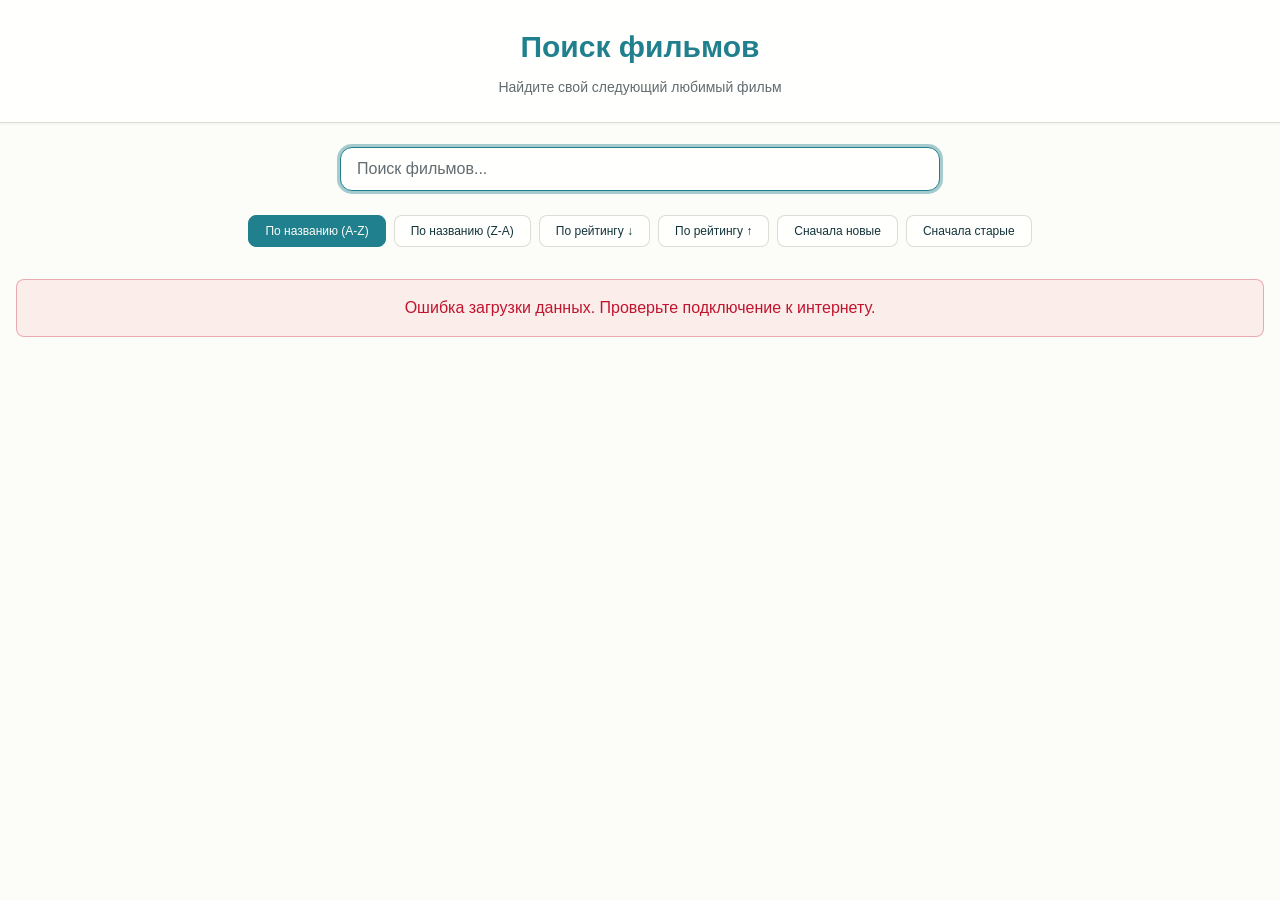
<file: Lab11/index.html>
<!DOCTYPE html>
<html lang="en">

<head>
    <meta charset="UTF-8">
    <meta name="viewport" content="width=device-width, initial-scale=1.0">
    <title>Поиск фильмов</title>
    <link rel="stylesheet" href="style.css">
</head>

<body>
    <header class="header">
        <h1>Поиск фильмов</h1>
        <p class="header-subtitle">Найдите свой следующий любимый фильм</p>
    </header>

    <main class="container">
        <section class="search-section">
            <div class="search-bar">
                <input type="text" id="searchInput" class="search-input" placeholder="Поиск фильмов..."
                    autocomplete="off" autofocus>
                <button class="clear-btn" id="clearBtn" aria-label="Clear search">&times;</button>
            </div>

            <div class="filter-section">
                <button class="filter-btn active" data-filter="title-asc">По названию (A-Z)</button>
                <button class="filter-btn" data-filter="title-desc">По названию (Z-A)</button>
                <button class="filter-btn" data-filter="rating-desc">По рейтингу ↓</button>
                <button class="filter-btn" data-filter="rating-asc">По рейтингу ↑</button>
                <button class="filter-btn" data-filter="year-desc">Сначала новые</button>
                <button class="filter-btn" data-filter="year-asc">Сначала старые</button>
            </div>
        </section>

        <div class="error-message" id="errorMessage"></div>

        <div class="loading" id="loading">
            <div class="spinner"></div>
        </div>

        <div class="message" id="message"></div>

        <div class="movies-grid" id="moviesGrid"></div>
    </main>

    <script src="app.js"></script>
</body>

</html>
</file>
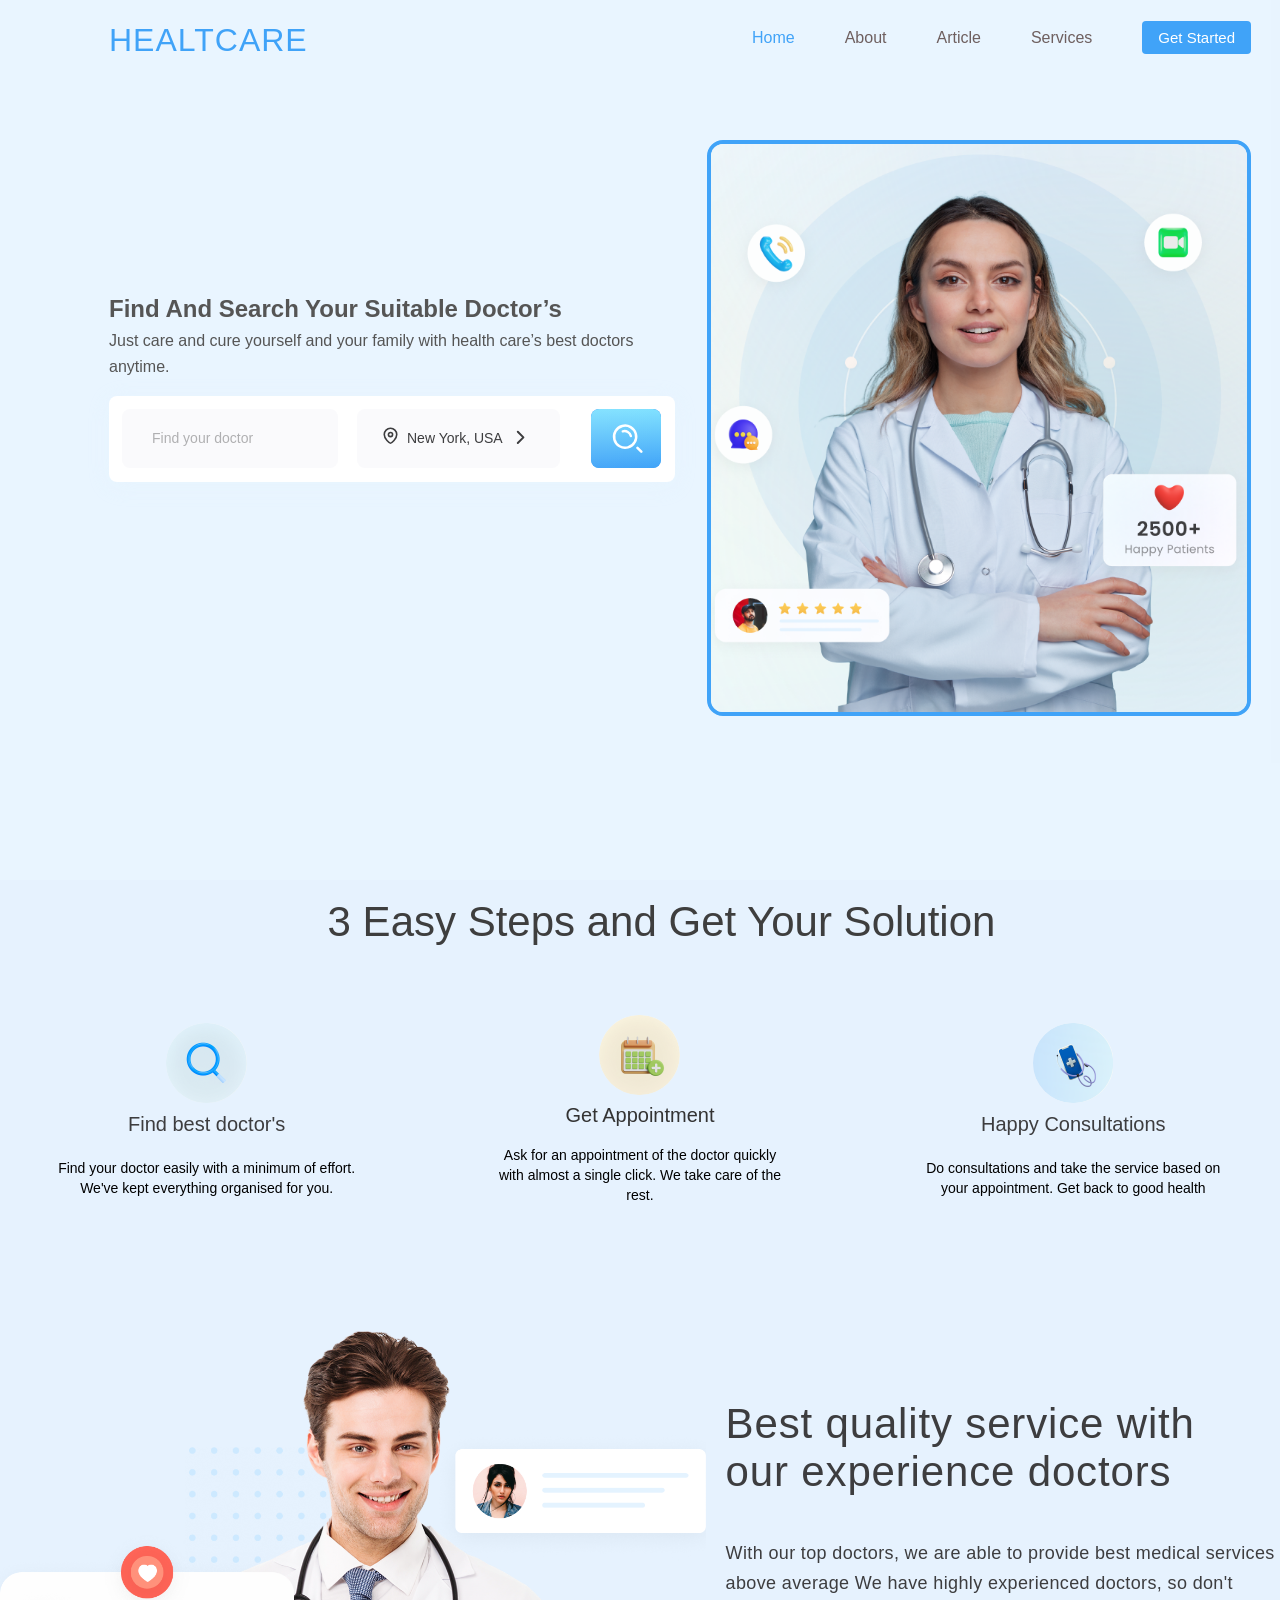
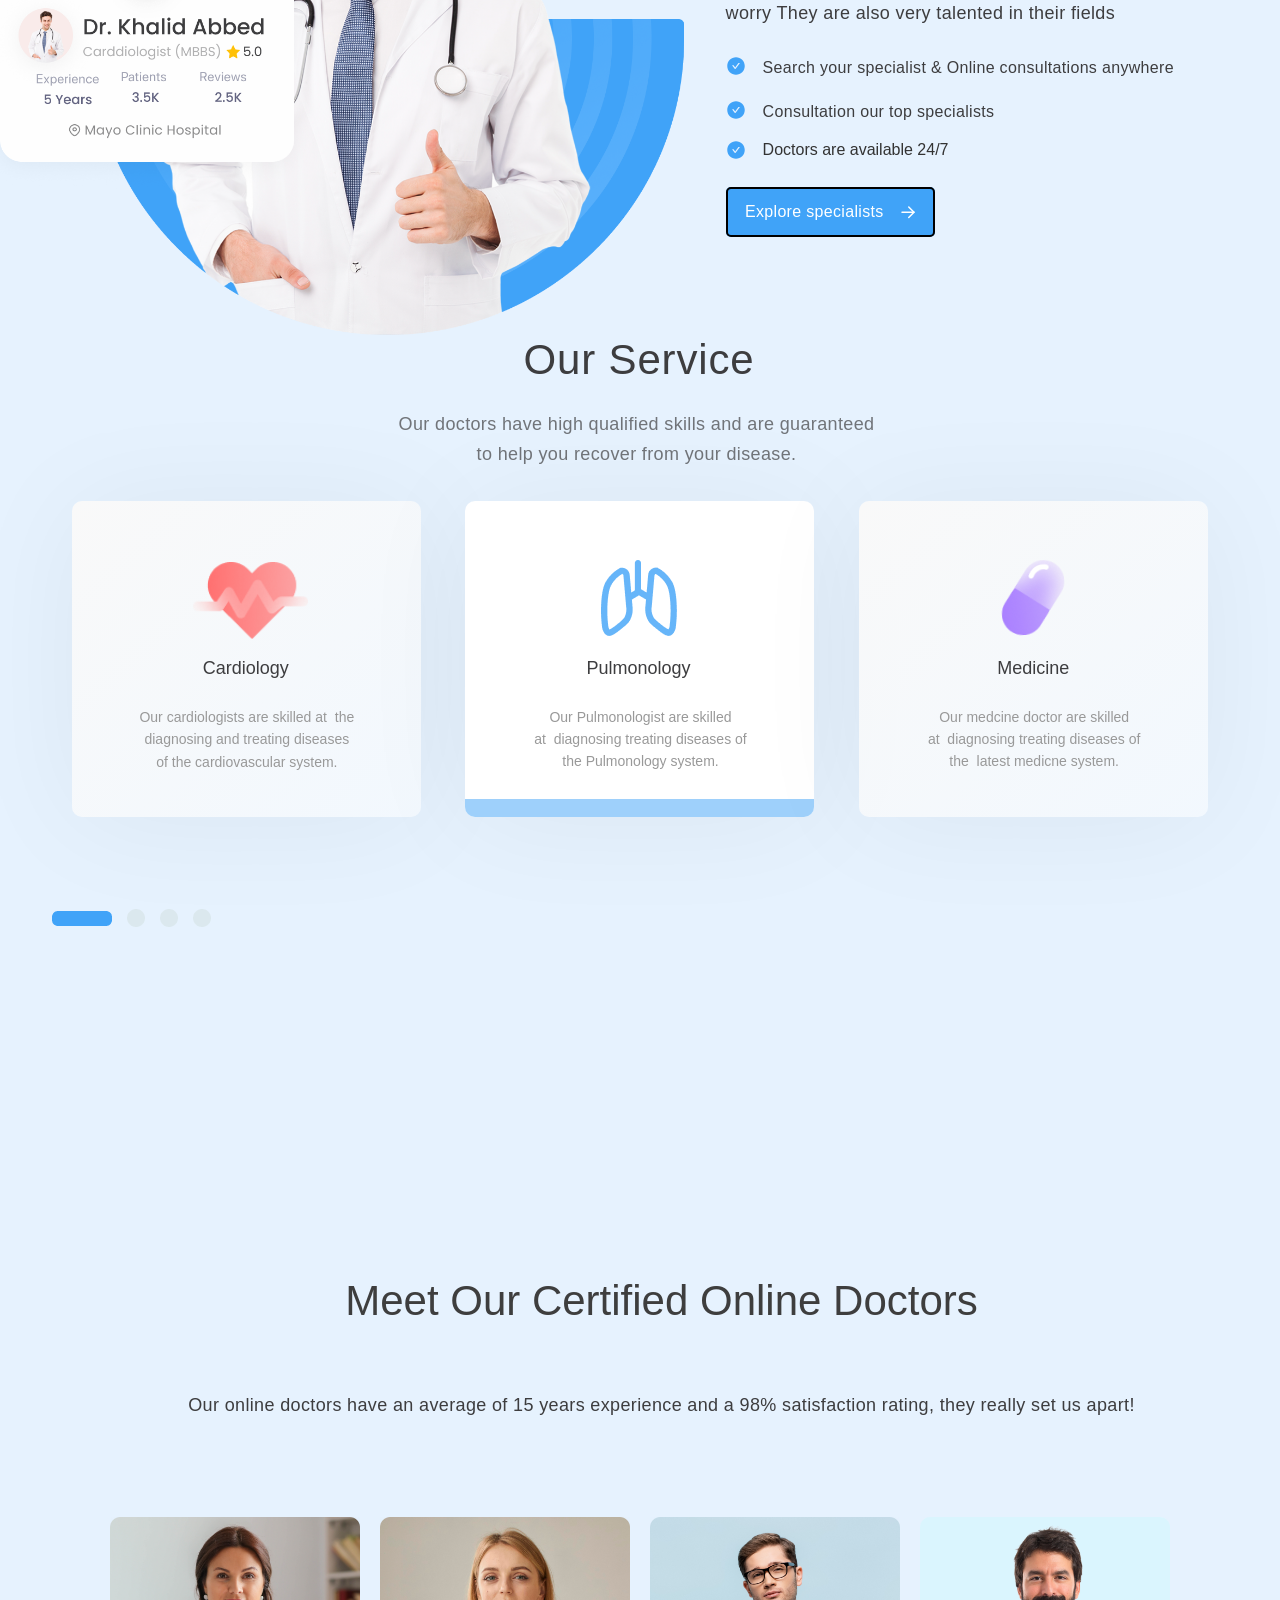
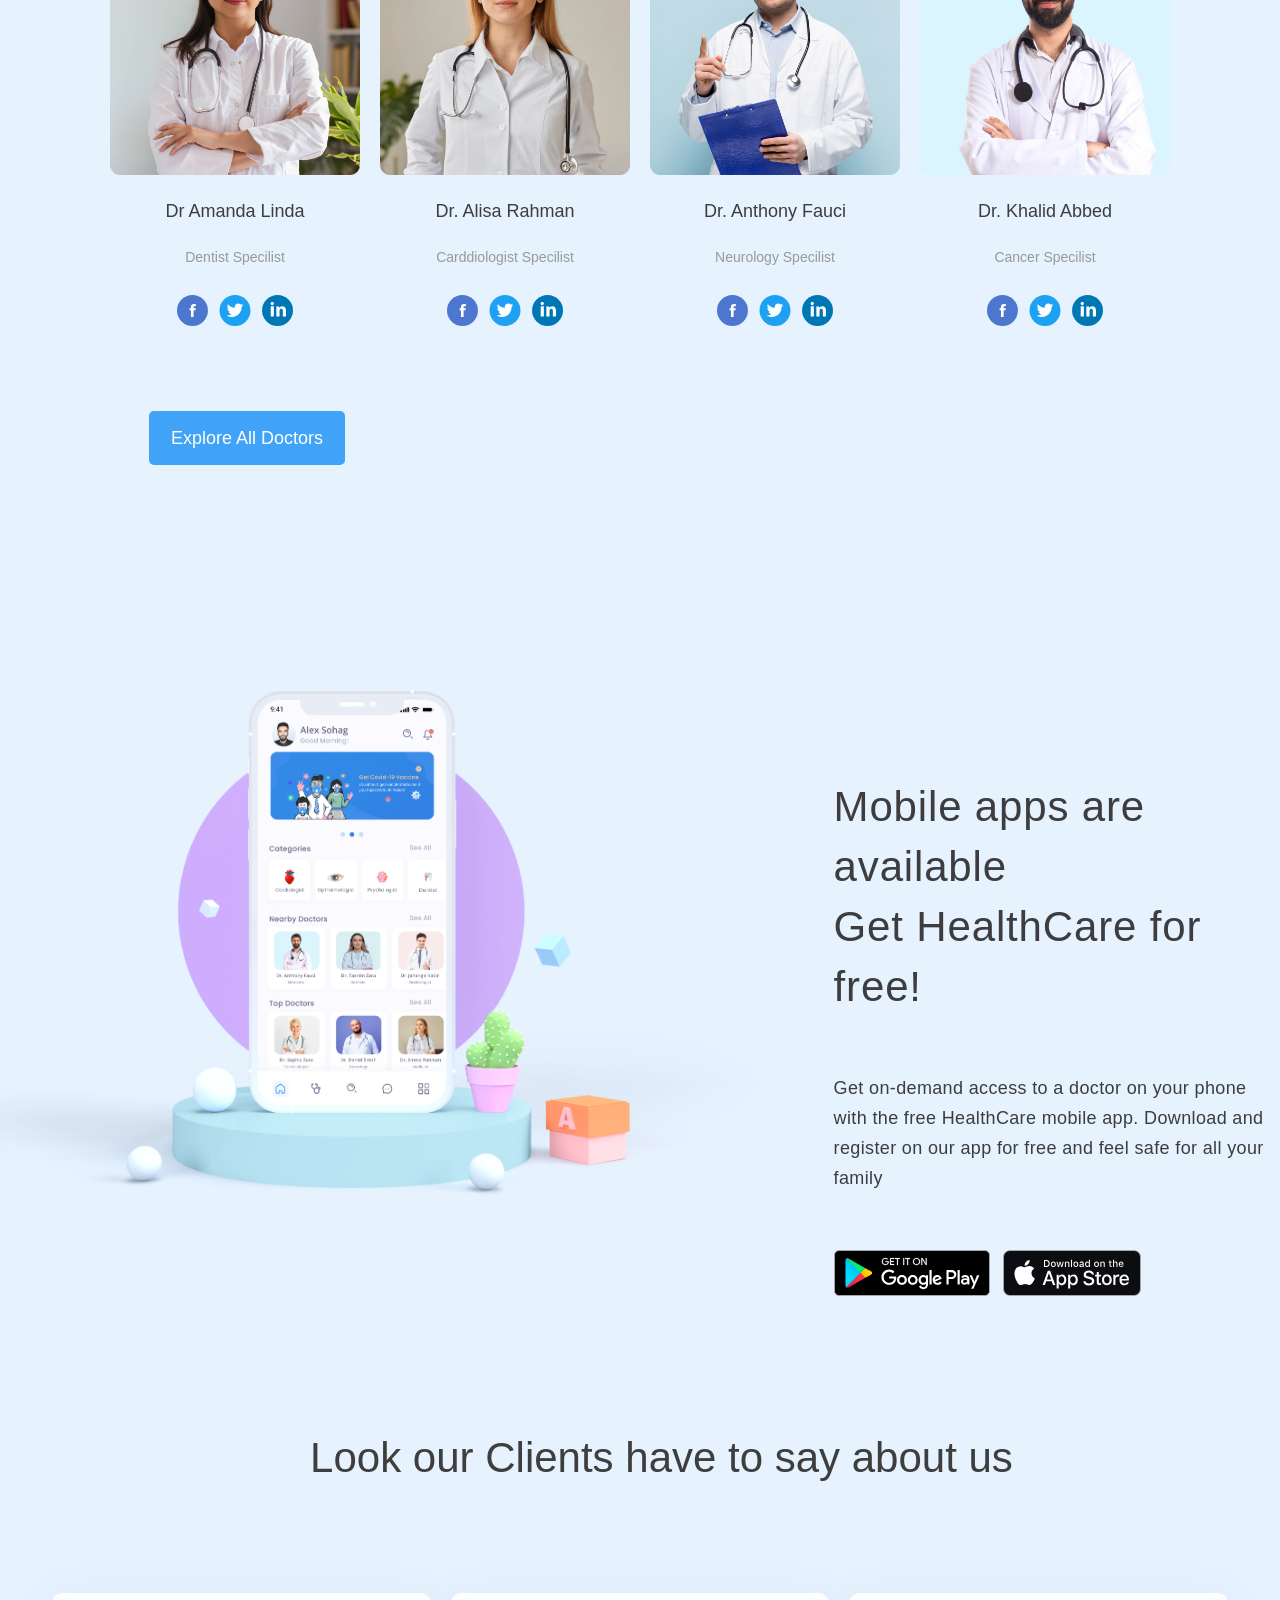
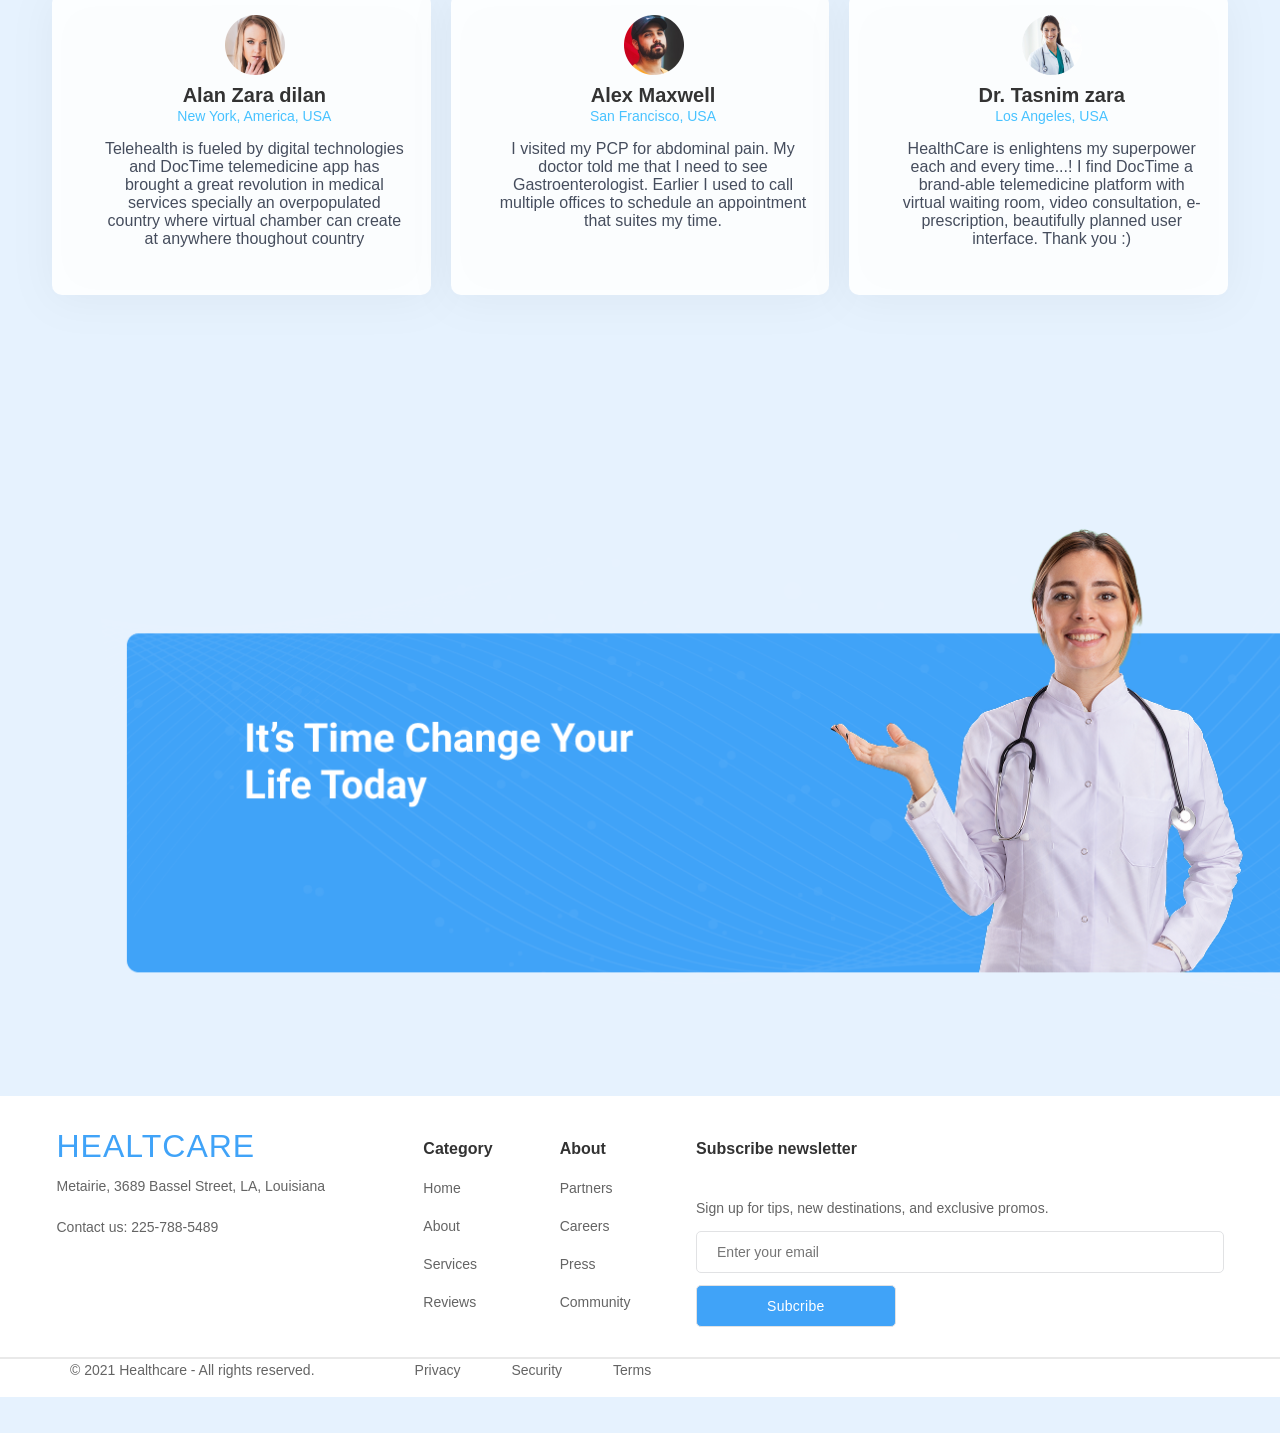
<file: Lab5/index.html>
<!DOCTYPE html>
<html lang="en">
  <head>
    <meta charset="UTF-8" />
    <meta name="viewport" content="width=device-width, initial-scale=1.0" />
    <title>Healthcare - Medical Services</title>
    <link rel="stylesheet" href="style.css" />
  </head>
  <body>
    <div class="page-container">
      <main class="main-content">
        <header class="header-section">
          <div class="header-container">
            <div class="header-content">
              <div class="navigation-wrapper">
                <h1 class="logo">HEALTCARE</h1>
                <nav
                  class="main-navigation"
                  role="navigation"
                  aria-label="Main navigation"
                >
                  <ul class="nav-list">
                    <li><a href="#home" class="nav-link active">Home</a></li>
                    <li><a href="#about" class="nav-link">About</a></li>
                    <li><a href="#article" class="nav-link">Article</a></li>
                    <li><a href="#services" class="nav-link">Services</a></li>
                    <li>
                      <a href="#get-started" class="nav-link cta-button"
                        >Get Started</a
                      >
                    </li>
                  </ul>
                  <img src="img/burger.png" alt="" class="burger">
                </nav>
              </div>

              <section class="hero">
                <div class="container hero-inner">
                  <div class="hero-text">
                    <h1>Find And Search Your <span>Suitable Doctor’s</span></h1>
                    <p>
                      Just care and cure yourself and your family with health
                      care’s best doctors anytime.
                    </p>
                    <div class="search-box">
                      <div class="box">
                        <div class="search-cta">
                          <div class="rectangle"></div>
                          <div class="div"></div>
                          <div class="text-wrapper">Find your doctor</div>
                          <div class="rectangle-2"></div>
                          <div class="icon">
                            <div class="location">
                              <svg
                                width="15"
                                height="18"
                                viewBox="0 0 15 18"
                                fill="none"
                                xmlns="http://www.w3.org/2000/svg"
                              >
                                <path
                                  fill-rule="evenodd"
                                  clip-rule="evenodd"
                                  d="M9.58341 7.52731C9.58341 6.38437 8.65072 5.45825 7.5005 5.45825C6.34944 5.45825 5.41675 6.38437 5.41675 7.52731C5.41675 8.6694 6.34944 9.59552 7.5005 9.59552C8.65072 9.59552 9.58341 8.6694 9.58341 7.52731Z"
                                  stroke="#3D3D3F"
                                  stroke-width="1.6"
                                  stroke-linecap="round"
                                  stroke-linejoin="round"
                                />
                                <path
                                  fill-rule="evenodd"
                                  clip-rule="evenodd"
                                  d="M7.49962 16.2152C6.50089 16.2152 1.25003 11.9939 1.25003 7.57932C1.25003 4.12333 4.04761 1.32104 7.49962 1.32104C10.9516 1.32104 13.75 4.12333 13.75 7.57932C13.75 11.9939 8.49835 16.2152 7.49962 16.2152Z"
                                  stroke="#3D3D3F"
                                  stroke-width="1.6"
                                  stroke-linecap="round"
                                  stroke-linejoin="round"
                                />
                              </svg>
                            </div>
                          </div>
                          <div class="iconly-light-arrow">
                            <svg
                              width="20"
                              height="20"
                              viewBox="0 0 20 20"
                              fill="none"
                              xmlns="http://www.w3.org/2000/svg"
                            >
                              <path
                                d="M15.2 6.80005L9.6 12.4L4 6.80005"
                                stroke="#3D3D3F"
                                stroke-width="2"
                                stroke-linecap="round"
                                stroke-linejoin="round"
                              />
                            </svg>
                          </div>
                          <div class="text-wrapper-2">New York, USA</div>
                          <div class="rectangle-3"></div>
                          <div class="search-button">
                            <div class="search">
                              <svg
                                width="33"
                                height="37"
                                viewBox="0 0 33 37"
                                fill="none"
                                xmlns="http://www.w3.org/2000/svg"
                              >
                                <path
                                  d="M12.2201 4.99443C18.1222 3.40067 24.1989 6.89357 25.7929 12.7957C27.3867 18.6976 23.8945 24.7741 17.9927 26.3683C12.0906 27.9623 6.01335 24.4702 4.4191 18.5682C2.82504 12.666 6.31784 6.58848 12.2201 4.99443Z"
                                  stroke="white"
                                  stroke-width="2.5"
                                />
                                <path
                                  d="M20.8703 14.9758C19.9242 11.4725 16.3172 9.39954 12.8139 10.3457"
                                  stroke="white"
                                  stroke-width="2.5"
                                  stroke-linecap="round"
                                />
                                <path
                                  d="M27.4665 26.8059L31.2991 30.6875"
                                  stroke="white"
                                  stroke-width="2.5"
                                  stroke-linecap="round"
                                />
                              </svg>
                            </div>
                          </div>
                        </div>
                      </div>
                    </div>
                  </div>
                  <div class="hero-img">
                    <img src="img/hero.png" alt="Doctor" />
                  </div>
                </div>
              </section>
            </div>
          </div>
        </header>

        <div class="content-wrapper">
          <section class="steps-section" aria-labelledby="steps-heading">
            <h2 id="steps-heading" class="section-title">
              3 Easy Steps and Get Your Solution
            </h2>

            <div class="steps-container">
              <div class="steps-grid">
                <article class="step-card">
                  <div class="step-content">
                    <div class="step-header">
                      <img
                        src="img/search.png"
                        alt="Find doctors icon"
                        class="step-icon"
                      />
                      <h3 class="step-title">Find best doctor's</h3>
                    </div>
                    <p class="step-description">
                      Find your doctor easily with a minimum of effort. We've
                      kept everything organised for you.
                    </p>
                  </div>
                </article>

                <article class="step-card">
                  <div class="step-content">
                    <img
                      src="img/calendar.png"
                      alt="Get appointment icon"
                      class="step-icon"
                    />
                    <h3 class="step-title">Get Appointment</h3>
                    <p class="step-description">
                      Ask for an appointment of the doctor quickly with almost a
                      single click. We take care of the rest.
                    </p>
                  </div>
                </article>

                <article class="step-card">
                  <div class="step-content">
                    <div class="step-header">
                      <img
                        src="img/phone.png"
                        alt="Happy consultations icon"
                        class="step-icon"
                      />
                      <h3 class="step-title">Happy Consultations</h3>
                    </div>
                    <p class="step-description">
                      Do consultations and take the service based on your
                      appointment. Get back to good health
                    </p>
                  </div>
                </article>
              </div>
            </div>
          </section>

          <section
            class="quality-service-section"
            aria-labelledby="quality-heading"
          >
            <div class="quality-container">
              <div class="quality-image-wrapper">
                <img
                  src="img/Dr_Khalid.png"
                  alt="Quality service illustration"
                  class="quality-image"
                />
              </div>

              <div class="quality-content">
                <h2 id="quality-heading" class="quality-title">
                  Best quality service with our experience doctors
                </h2>
                <p class="quality-description">
                  With our top doctors, we are able to provide best medical
                  services above average We have highly experienced doctors, so
                  don't worry They are also very talented in their fields
                </p>

                <div class="features-list">
                  <div class="feature-item">
                    <div class="feature-icons">
                      <svg
                        width="18"
                        height="18"
                        viewBox="0 0 18 18"
                        fill="none"
                        xmlns="http://www.w3.org/2000/svg"
                        class="feature-icon"
                      >
                        <path
                          d="M9 0.25C4.16797 0.25 0.25 4.16797 0.25 9C0.25 13.832 4.16797 17.75 9 17.75C13.832 17.75 17.75 13.832 17.75 9C17.75 4.16797 13.832 0.25 9 0.25ZM12.7793 6.14258L8.66602 11.8457C8.60853 11.9259 8.53274 11.9913 8.44493 12.0364C8.35713 12.0815 8.25984 12.1051 8.16113 12.1051C8.06242 12.1051 7.96513 12.0815 7.87733 12.0364C7.78953 11.9913 7.71374 11.9259 7.65625 11.8457L5.2207 8.4707C5.14648 8.36719 5.2207 8.22266 5.34766 8.22266H6.26367C6.46289 8.22266 6.65234 8.31836 6.76953 8.48242L8.16016 10.4121L11.2305 6.1543C11.3477 5.99219 11.5352 5.89453 11.7363 5.89453H12.6523C12.7793 5.89453 12.8535 6.03906 12.7793 6.14258Z"
                          fill="#40A3F8"
                        />
                      </svg>
                    </div>
                    <div class="feature-text">
                      <p class="feature-title">
                        Search your specialist & Online consultations anywhere
                      </p>
                    </div>
                  </div>

                  <div class="feature-item">
                    <div class="feature-icons">
                      <svg
                        width="18"
                        height="18"
                        viewBox="0 0 18 18"
                        fill="none"
                        xmlns="http://www.w3.org/2000/svg"
                        class="feature-icon"
                      >
                        <path
                          d="M9 0.25C4.16797 0.25 0.25 4.16797 0.25 9C0.25 13.832 4.16797 17.75 9 17.75C13.832 17.75 17.75 13.832 17.75 9C17.75 4.16797 13.832 0.25 9 0.25ZM12.7793 6.14258L8.66602 11.8457C8.60853 11.9259 8.53274 11.9913 8.44493 12.0364C8.35713 12.0815 8.25984 12.1051 8.16113 12.1051C8.06242 12.1051 7.96513 12.0815 7.87733 12.0364C7.78953 11.9913 7.71374 11.9259 7.65625 11.8457L5.2207 8.4707C5.14648 8.36719 5.2207 8.22266 5.34766 8.22266H6.26367C6.46289 8.22266 6.65234 8.31836 6.76953 8.48242L8.16016 10.4121L11.2305 6.1543C11.3477 5.99219 11.5352 5.89453 11.7363 5.89453H12.6523C12.7793 5.89453 12.8535 6.03906 12.7793 6.14258Z"
                          fill="#40A3F8"
                        />
                      </svg>
                    </div>
                    <div class="feature-text">
                      <p class="feature-title">
                        Consultation our top specialists
                      </p>
                    </div>
                  </div>

                  <div class="feature-item">
                    <svg
                      width="18"
                      height="18"
                      viewBox="0 0 18 18"
                      fill="none"
                      xmlns="http://www.w3.org/2000/svg"
                      class="feature-icon"
                    >
                      <path
                        d="M9 0.25C4.16797 0.25 0.25 4.16797 0.25 9C0.25 13.832 4.16797 17.75 9 17.75C13.832 17.75 17.75 13.832 17.75 9C17.75 4.16797 13.832 0.25 9 0.25ZM12.7793 6.14258L8.66602 11.8457C8.60853 11.9259 8.53274 11.9913 8.44493 12.0364C8.35713 12.0815 8.25984 12.1051 8.16113 12.1051C8.06242 12.1051 7.96513 12.0815 7.87733 12.0364C7.78953 11.9913 7.71374 11.9259 7.65625 11.8457L5.2207 8.4707C5.14648 8.36719 5.2207 8.22266 5.34766 8.22266H6.26367C6.46289 8.22266 6.65234 8.31836 6.76953 8.48242L8.16016 10.4121L11.2305 6.1543C11.3477 5.99219 11.5352 5.89453 11.7363 5.89453H12.6523C12.7793 5.89453 12.8535 6.03906 12.7793 6.14258Z"
                        fill="#40A3F8"
                      />
                    </svg>
                    <p class="feature-title">Doctors are available 24/7</p>
                  </div>

                  <button class="explore-button" type="button">
                    <span>Explore specialists</span>
                    <svg
                      width="24"
                      height="24"
                      viewBox="0 0 24 24"
                      fill="none"
                      xmlns="http://www.w3.org/2000/svg"
                      class="button-icon"
                    >
                      <path
                        d="M10 12.25H22.0001"
                        stroke="white"
                        stroke-width="1.5"
                        stroke-linecap="round"
                        stroke-linejoin="round"
                      />
                      <path
                        d="M16.75 7L22 12.25L16.75 17.5001"
                        stroke="white"
                        stroke-width="1.5"
                        stroke-linecap="round"
                        stroke-linejoin="round"
                      />
                    </svg>
                  </button>
                </div>
              </div>
            </div>
          </section>

          <section class="services-section" aria-labelledby="services-heading">
            <div class="our-service">
              <div class="text-wrapper">Our Service</div>
              <p class="div">
                Our doctors have high qualified skills and are guaranteed to
                help you recover from your disease.
              </p>
              <div class="branches">
                <div class="cardiology">
                  <div class="rectangle"></div>
                  <div class="group">
                    <img class="icon" src="img/heart.png" />
                  </div>
                  <div class="text-wrapper-2">Cardiology</div>
                  <div class="flexcontainer">
                    <p class="text">
                      <span class="span"
                        >Our cardiologists are skilled at&nbsp;&nbsp;the
                        diagnosing and treating diseases</span
                      >
                    </p>
                    <p class="text">
                      <span class="span">of the cardiovascular system.</span>
                    </p>
                  </div>
                </div>
                <div class="pulmonology">
                  <div class="shape"><div class="rectangle-2"></div></div>
                  <div class="text-wrapper-3">Pulmonology</div>
                  <img class="icon" src="img/lungs.png" />
                  <p class="p">
                    Our Pulmonologist are skilled at&nbsp;&nbsp;diagnosing
                    treating diseases of the Pulmonology system.
                  </p>
                </div>
                <div class="medicine">
                  <div class="rectangle"></div>
                  <div class="group-2">
                    <img class="icon" src="img/pill.png" />
                  </div>
                  <div class="text-wrapper-4">Medicine</div>
                  <p class="p">
                    Our medcine doctor are skilled at&nbsp;&nbsp;diagnosing
                    treating diseases of the&nbsp;&nbsp;latest medicne system.
                  </p>
                </div>
              </div>
              <img class="nav-bar" src="img/slider.png" />
            </div>
          </section>

          <section class="doctors-section" aria-labelledby="doctors-heading">
            <h2 id="doctors-heading" class="section-title">
              Meet Our Certified Online Doctors
            </h2>
            <p class="doctors-description">
              Our online doctors have an average of 15 years experience and a
              98% satisfaction rating, they really set us apart!
            </p>

            <div class="doctors-grid">
              <article class="doctor-card">
                <img
                  src="img/doctor1.png"
                  alt="Dr Amanda Linda"
                  class="doctor-photo"
                />
                <h3 class="doctor-name">Dr Amanda Linda</h3>
                <p class="doctor-specialty">Dentist Specilist</p>
                <img
                  src="img/Social-Icons.svg"
                  alt="Rating stars"
                  class="doctor-rating"
                />
              </article>

              <article class="doctor-card">
                <img
                  src="img/doctor2.png"
                  alt="Dr. Alisa Rahman"
                  class="doctor-photo"
                />
                <h3 class="doctor-name">Dr. Alisa Rahman</h3>
                <p class="doctor-specialty">Carddiologist Specilist</p>
                <img
                  src="img/Social-Icons.svg"
                  alt="Rating stars"
                  class="doctor-rating"
                />
              </article>

              <article class="doctor-card">
                <img
                  src="img/doctor3.png"
                  alt="Dr. Anthony Fauci"
                  class="doctor-photo"
                />
                <h3 class="doctor-name">Dr. Anthony Fauci</h3>
                <p class="doctor-specialty">Neurology Specilist</p>
                <img
                  src="img/Social-Icons.svg"
                  alt="Rating stars"
                  class="doctor-rating"
                />
              </article>

              <article class="doctor-card">
                <img
                  src="img/doctor4.png"
                  alt="Dr. Khalid Abbed"
                  class="doctor-photo"
                />
                <h3 class="doctor-name">Dr. Khalid Abbed</h3>
                <p class="doctor-specialty">Cancer Specilist</p>
                <img
                  src="img/Social-Icons.svg"
                  alt="Rating stars"
                  class="doctor-rating"
                />
              </article>
            </div>

            <div class="explore-doctors-wrapper">
              <button class="explore-doctors-button" type="button">
                Explore All Doctors
              </button>
            </div>
          </section>

          <section
            class="mobile-app-section"
            aria-labelledby="mobile-app-heading"
          >
            <div class="mobile-app-container">
              <div class="mobile-app-image-wrapper">
                <img
                  src="img/mobile_app.png"
                  alt="Mobile app preview"
                  class="mobile-app-image"
                />
              </div>

              <div class="mobile-app-content">
                <h2 id="mobile-app-heading" class="mobile-app-title">
                  Mobile apps are available<br />Get HealthCare for free!<br />
                </h2>
                <p class="mobile-app-description">
                  Get on-demand access to a doctor on your phone with the free
                  HealthCare mobile app. Download and register on our app for
                  free and feel safe for all your family
                </p>
                <img
                  src="img/download.svg"
                  alt="Download app buttons"
                  class="download-buttons"
                />
              </div>
            </div>
          </section>

          <section
            class="testimonials-section"
            aria-labelledby="testimonials-heading"
          >
            <h2 id="testimonials-heading" class="section-title">
              Look our Clients have to say about us
            </h2>

            <div class="testimonials-grid">
              <article class="testimonial-card">
                <div class="testimonial-content">
                  <img
                    src="img/client1.png"
                    alt="Alan Zara dilan"
                    class="client-photo"
                  />
                  <h3 class="client-name">Alan Zara dilan</h3>
                  <p class="client-location">New York, America, USA</p>
                  <blockquote class="testimonial-text">
                    Telehealth is fueled by digital technologies and DocTime
                    telemedicine app has brought a great revolution in medical
                    services specially an overpopulated country where virtual
                    chamber can create at anywhere thoughout country
                  </blockquote>
                </div>
              </article>

              <article class="testimonial-card">
                <div class="testimonial-content">
                  <img
                    src="img/client2.png"
                    alt="Alex Maxwell"
                    class="client-photo"
                  />
                  <h3 class="client-name">Alex Maxwell</h3>
                  <p class="client-location">San Francisco, USA</p>
                  <blockquote class="testimonial-text">
                    I visited my PCP for abdominal pain. My doctor told me that
                    I need to see Gastroenterologist. Earlier I used to call
                    multiple offices to schedule an appointment that suites my
                    time.
                  </blockquote>
                </div>
              </article>

              <article class="testimonial-card">
                <div class="testimonial-content">
                  <img
                    src="img/client3.png"
                    alt="Alex Maxwell"
                    class="client-photo"
                  />
                  <h3 class="client-name">Dr. Tasnim zara</h3>
                  <p class="client-location">Los Angeles, USA</p>
                  <blockquote class="testimonial-text">
                    HealthCare is enlightens my superpower each and every
                    time...! I find DocTime a brand-able telemedicine platform
                    with virtual waiting room, video consultation,
                    e-prescription, beautifully planned user interface. Thank
                    you :)
                  </blockquote>
                </div>
              </article>
            </div>
          </section>
        </div>
      </main>

      <div class="cta-section">
        <img src="img/banner.png" alt="" />
      </div>

      <footer class="footer-section">
        <div class="footer-container">
          <div class="footer-content">
            <div class="footer-brand">
              <h2 class="footer-logo">HEALTCARE</h2>
              <address class="footer-address">
                <p>Metairie, 3689 Bassel Street, LA, Louisiana</p>
                <p>Contact us: 225-788-5489</p>
              </address>
            </div>

            <div class="footer-links">
              <div class="footer-columns">
                <div class="footer-column">
                  <h3 class="footer-column-title">Category</h3>
                  <ul class="footer-list">
                    <li><a href="#home" class="footer-link">Home</a></li>
                    <li><a href="#about" class="footer-link">About</a></li>
                    <li>
                      <a href="#services" class="footer-link">Services</a>
                    </li>
                    <li><a href="#reviews" class="footer-link">Reviews</a></li>
                  </ul>
                </div>

                <div class="footer-column">
                  <h3 class="footer-column-title">About</h3>
                  <ul class="footer-list">
                    <li>
                      <a href="#partners" class="footer-link">Partners</a>
                    </li>
                    <li><a href="#careers" class="footer-link">Careers</a></li>
                    <li><a href="#press" class="footer-link">Press</a></li>
                    <li>
                      <a href="#community" class="footer-link">Community</a>
                    </li>
                  </ul>
                </div>

                <div class="footer-column newsletter-column">
                  <h3 class="footer-column-title">Subscribe newsletter</h3>
                  <p class="newsletter-description">
                    Sign up for tips, new destinations, and exclusive promos.
                  </p>
                  <form
                    class="newsletter-form"
                    role="form"
                    aria-label="Newsletter subscription"
                  >
                    <div class="email-input-wrapper">
                      <label for="email-input" class="visually-hidden"
                        >Email address</label
                      >
                      <input
                        type="email"
                        id="email-input"
                        class="email-input"
                        placeholder="Enter your email"
                        required
                      />
                    </div>
                    <button type="submit" class="subscribe-button">
                      Subcribe
                    </button>
                  </form>
                </div>
              </div>
            </div>
          </div>
        </div>

        <div class="footer-divider"></div>

        <div class="footer-bottom">
          <p class="copyright">© 2021 Healthcare - All rights reserved.</p>
          <nav
            class="footer-legal-nav"
            role="navigation"
            aria-label="Legal navigation"
          >
            <ul class="legal-links">
              <li><a href="#privacy" class="legal-link">Privacy</a></li>
              <li><a href="#security" class="legal-link">Security</a></li>
              <li><a href="#terms" class="legal-link">Terms</a></li>
            </ul>
          </nav>
        </div>
      </footer>
    </div>
  </body>
</html>
</file>
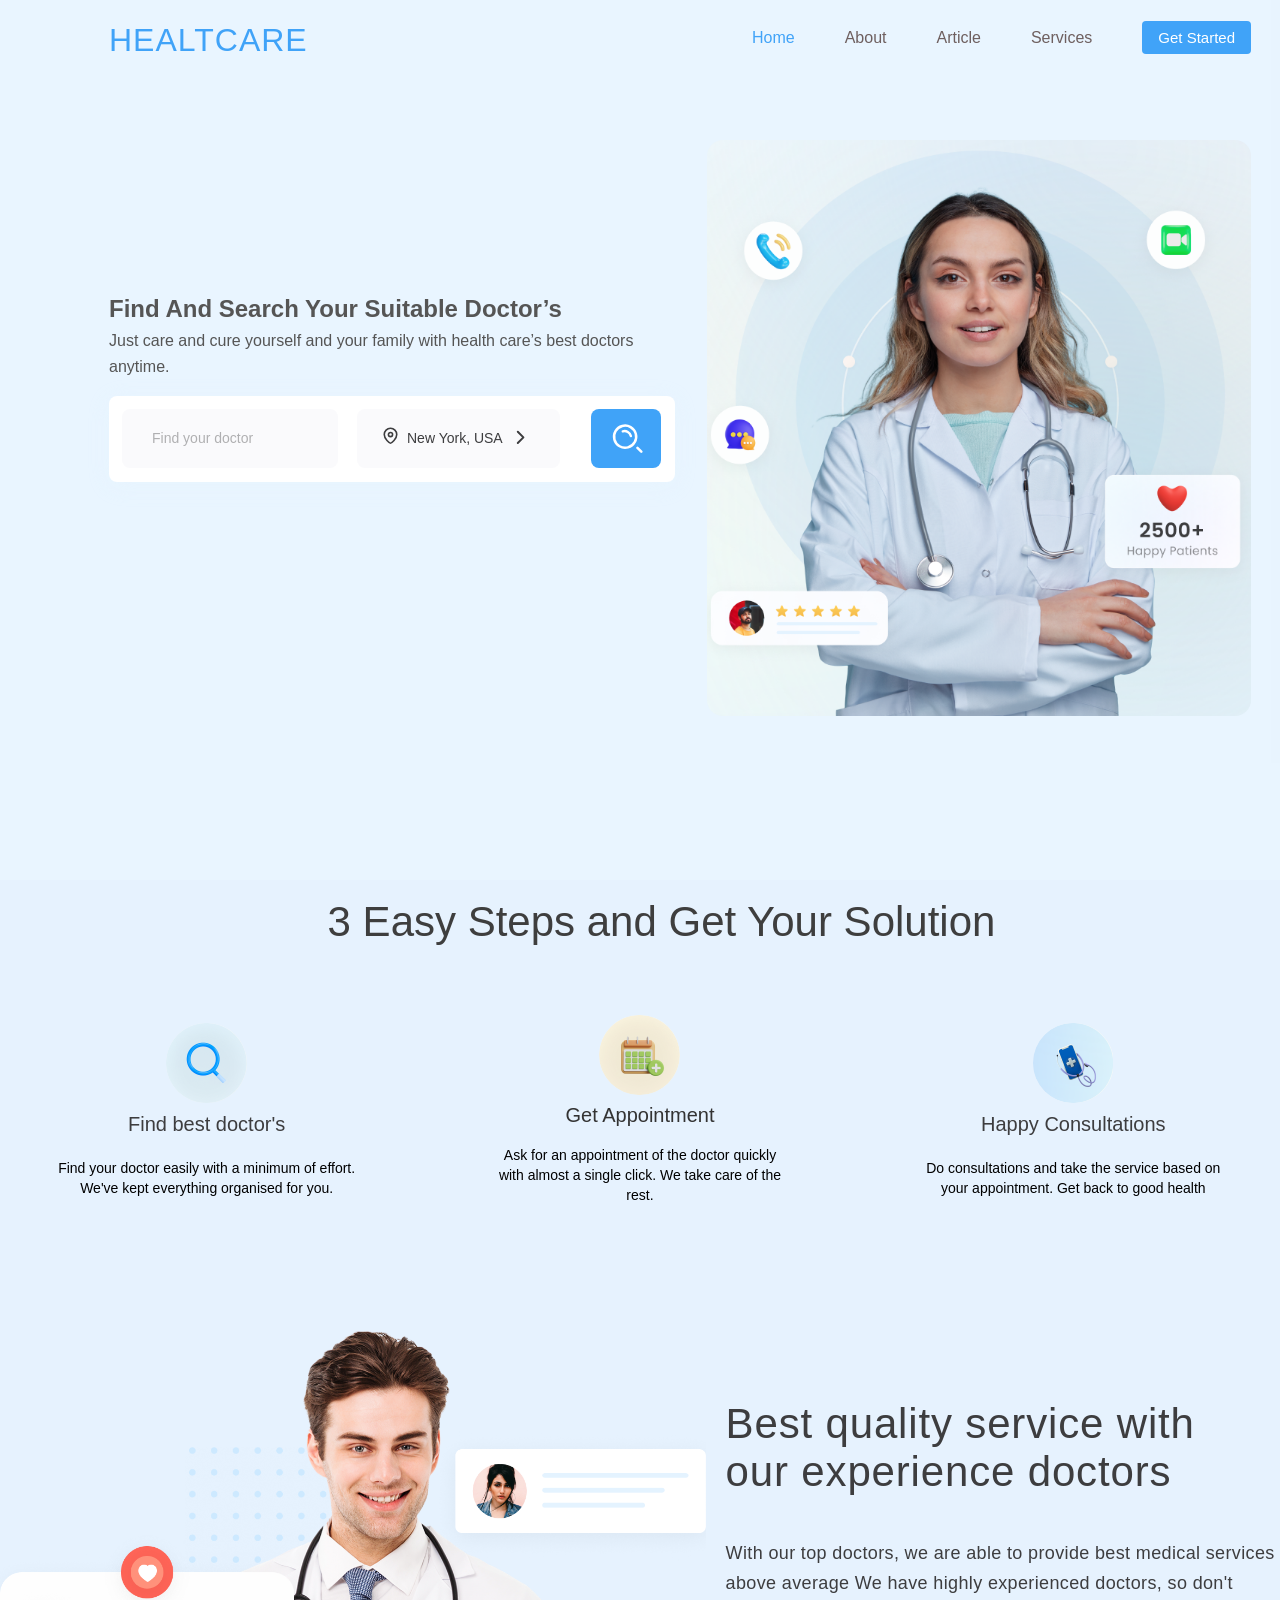
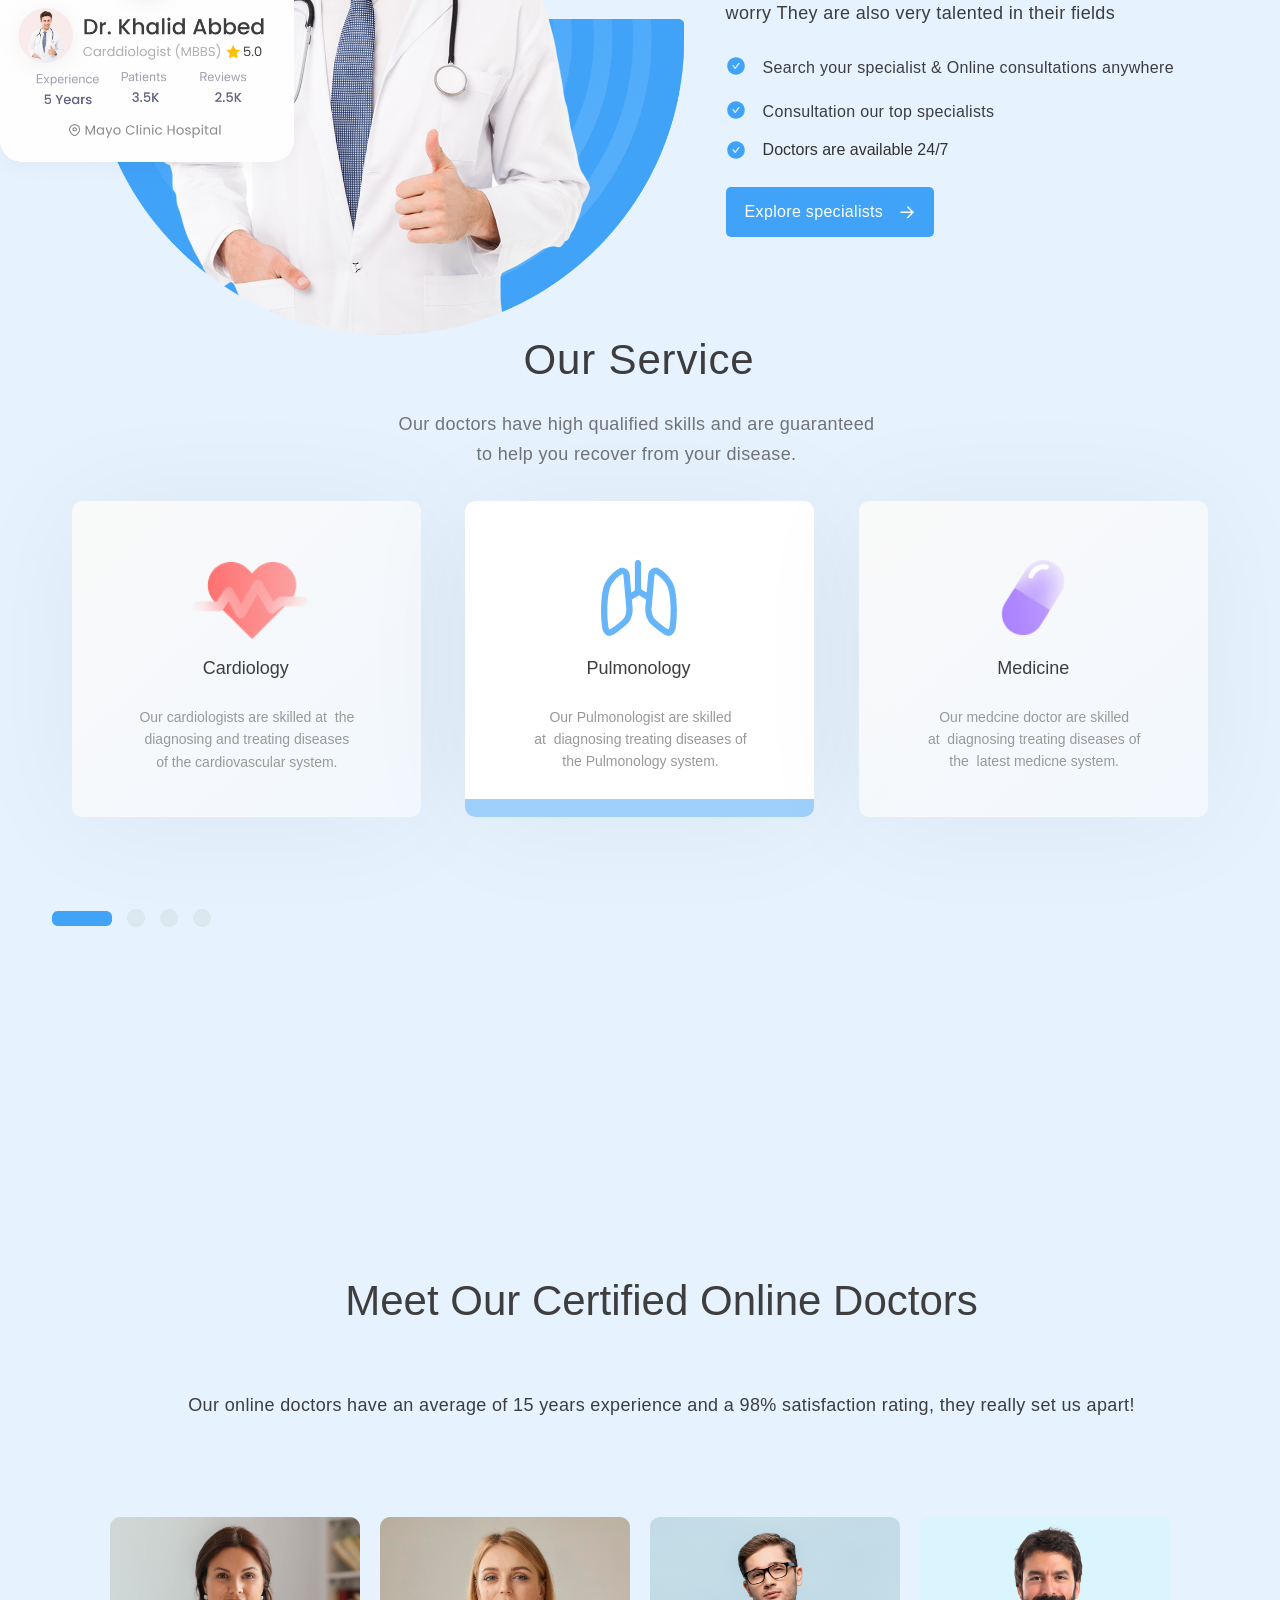
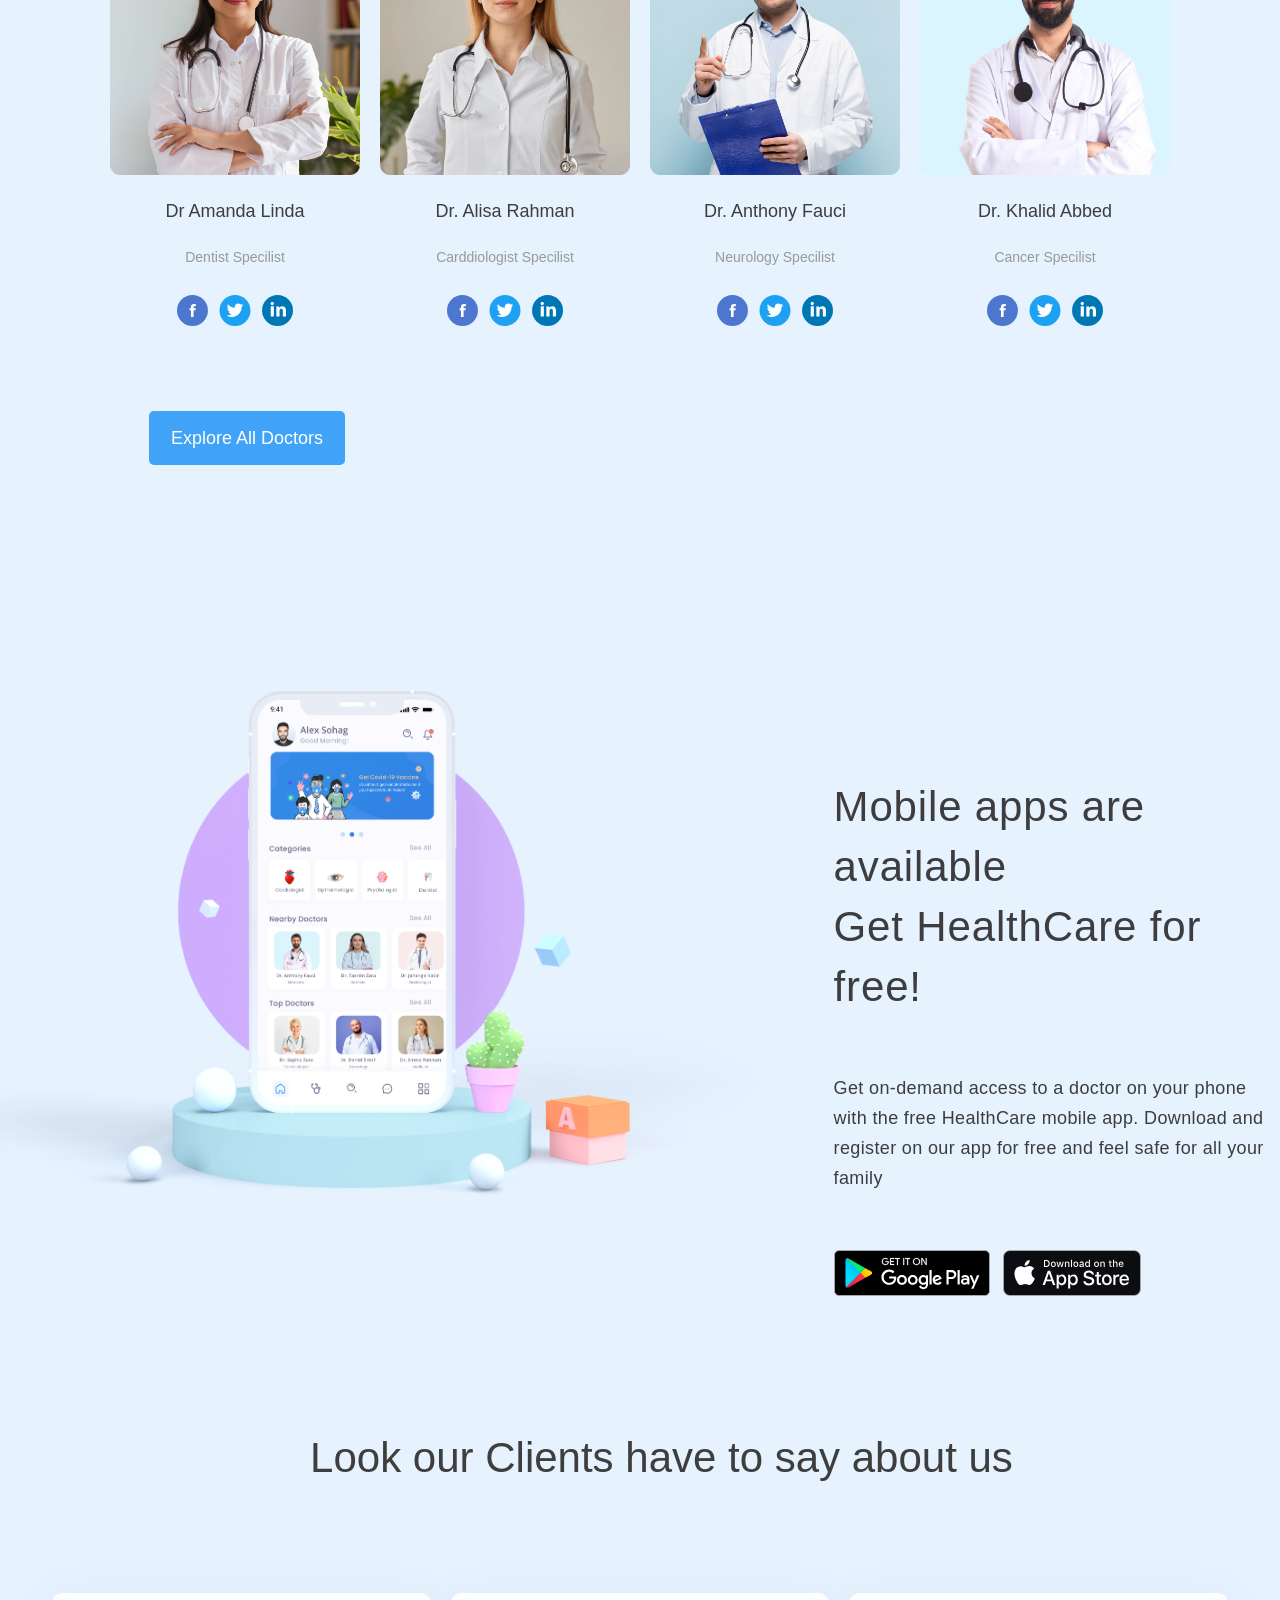
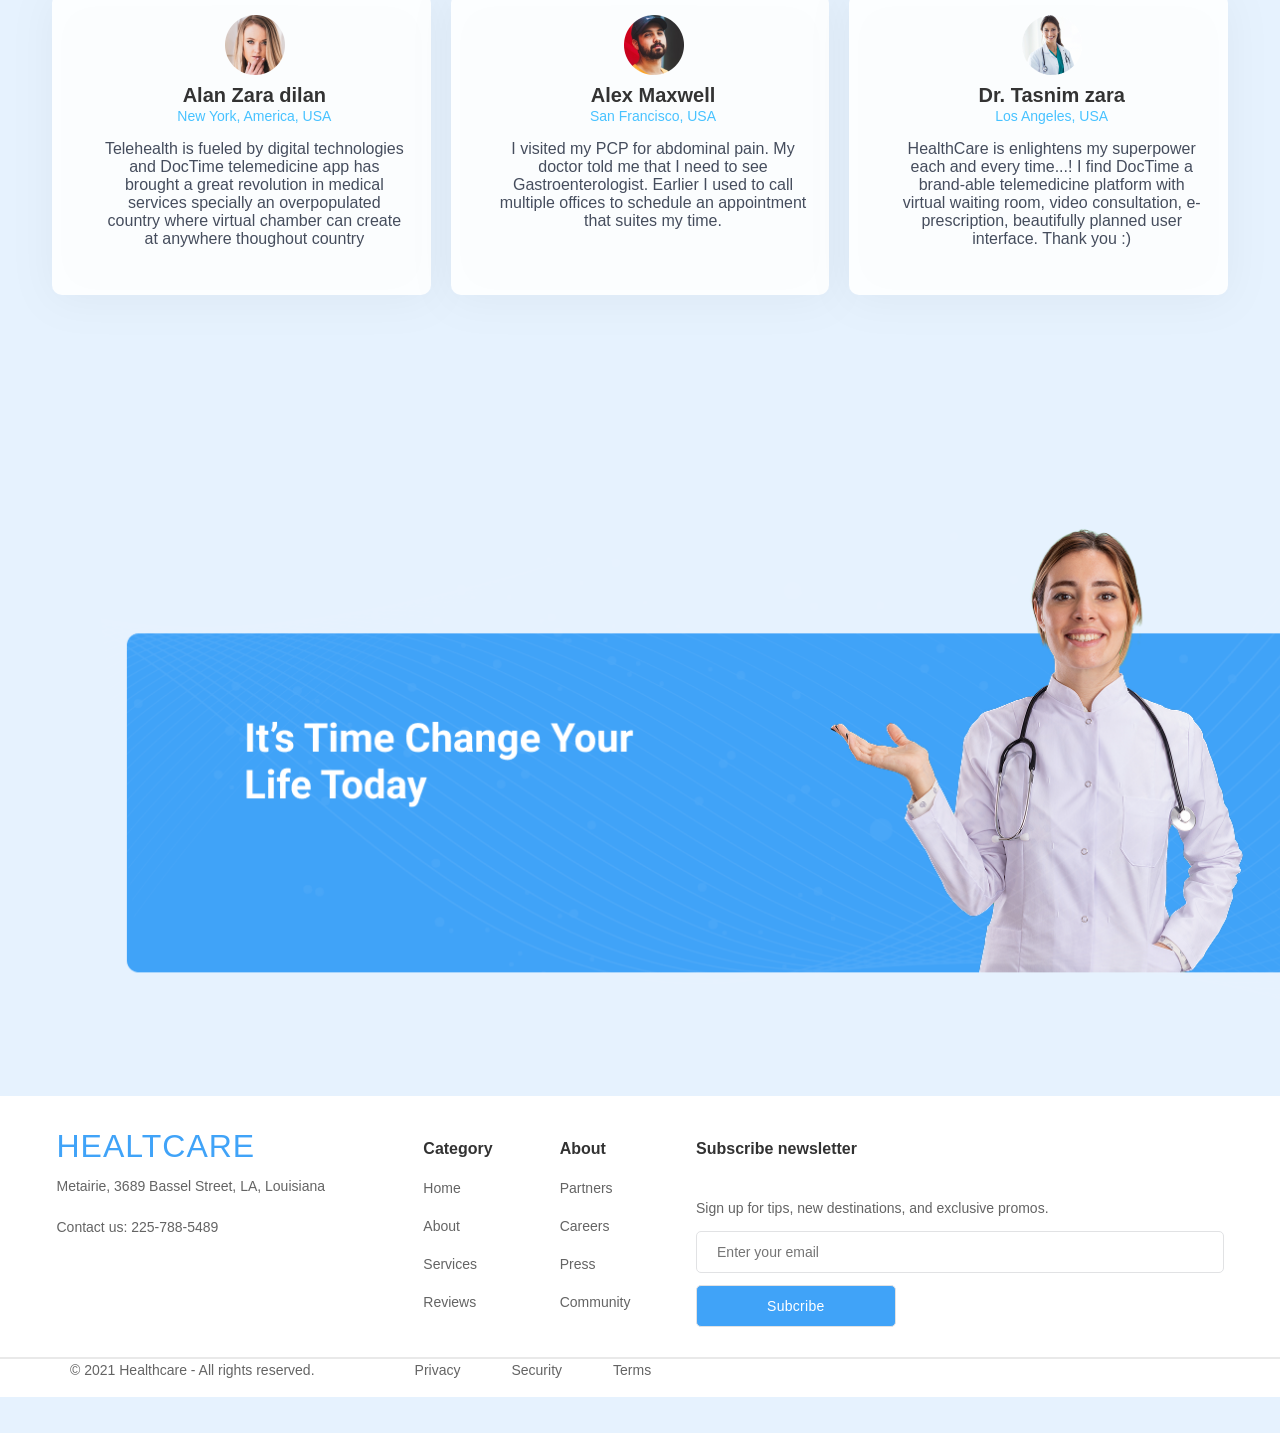
<file: Lab6/index.html>
<!DOCTYPE html>
<html lang="en">
  <head>
    <meta charset="UTF-8" />
    <meta name="viewport" content="width=device-width, initial-scale=1.0" />
    <title>Healthcare - Medical Services</title>
    <link rel="stylesheet" href="style.css" />
  </head>
  <body>
    <div class="page-container">
      <main class="main-content">
        <header class="header-section">
          <div class="header-container">
            <div class="header-content">
              <div class="navigation-wrapper">
                <h1 class="logo">HEALTCARE</h1>
                <nav
                  class="main-navigation"
                  role="navigation"
                  aria-label="Main navigation"
                >
                  <ul class="nav-list">
                    <li><a href="#home" class="nav-link active">Home</a></li>
                    <li><a href="#about" class="nav-link">About</a></li>
                    <li><a href="#article" class="nav-link">Article</a></li>
                    <li><a href="catalog.html" class="nav-link">Services</a></li>
                    <li>
                      <a href="#get-started" class="nav-link cta-button"
                        >Get Started</a
                      >
                    </li>
                  </ul> 
                  <img src="img/burger.png" alt="" class="burger">
                </nav>
              </div>

              <section class="hero">
                <div class="container hero-inner">
                  <div class="hero-text">
                    <h1>Find And Search Your <span>Suitable Doctor’s</span></h1>
                    <p>
                      Just care and cure yourself and your family with health
                      care’s best doctors anytime.
                    </p>
                    <div class="search-box">
                      <div class="box">
                        <div class="search-cta">
                          <div class="rectangle"></div>
                          <div class="div"></div>
                          <div class="text-wrapper">Find your doctor</div>
                          <div class="rectangle-2"></div>
                          <div class="icon">
                            <div class="location">
                              <svg
                                width="15"
                                height="18"
                                viewBox="0 0 15 18"
                                fill="none"
                                xmlns="http://www.w3.org/2000/svg"
                              >
                                <path
                                  fill-rule="evenodd"
                                  clip-rule="evenodd"
                                  d="M9.58341 7.52731C9.58341 6.38437 8.65072 5.45825 7.5005 5.45825C6.34944 5.45825 5.41675 6.38437 5.41675 7.52731C5.41675 8.6694 6.34944 9.59552 7.5005 9.59552C8.65072 9.59552 9.58341 8.6694 9.58341 7.52731Z"
                                  stroke="#3D3D3F"
                                  stroke-width="1.6"
                                  stroke-linecap="round"
                                  stroke-linejoin="round"
                                />
                                <path
                                  fill-rule="evenodd"
                                  clip-rule="evenodd"
                                  d="M7.49962 16.2152C6.50089 16.2152 1.25003 11.9939 1.25003 7.57932C1.25003 4.12333 4.04761 1.32104 7.49962 1.32104C10.9516 1.32104 13.75 4.12333 13.75 7.57932C13.75 11.9939 8.49835 16.2152 7.49962 16.2152Z"
                                  stroke="#3D3D3F"
                                  stroke-width="1.6"
                                  stroke-linecap="round"
                                  stroke-linejoin="round"
                                />
                              </svg>
                            </div>
                          </div>
                          <div class="iconly-light-arrow">
                            <svg
                              width="20"
                              height="20"
                              viewBox="0 0 20 20"
                              fill="none"
                              xmlns="http://www.w3.org/2000/svg"
                            >
                              <path
                                d="M15.2 6.80005L9.6 12.4L4 6.80005"
                                stroke="#3D3D3F"
                                stroke-width="2"
                                stroke-linecap="round"
                                stroke-linejoin="round"
                              />
                            </svg>
                          </div>
                          <div class="text-wrapper-2">New York, USA</div>
                          <div class="rectangle-3"></div>
                          <div class="search-button">
                            <div class="search">
                              <svg
                                width="33"
                                height="37"
                                viewBox="0 0 33 37"
                                fill="none"
                                xmlns="http://www.w3.org/2000/svg"
                              >
                                <path
                                  d="M12.2201 4.99443C18.1222 3.40067 24.1989 6.89357 25.7929 12.7957C27.3867 18.6976 23.8945 24.7741 17.9927 26.3683C12.0906 27.9623 6.01335 24.4702 4.4191 18.5682C2.82504 12.666 6.31784 6.58848 12.2201 4.99443Z"
                                  stroke="white"
                                  stroke-width="2.5"
                                />
                                <path
                                  d="M20.8703 14.9758C19.9242 11.4725 16.3172 9.39954 12.8139 10.3457"
                                  stroke="white"
                                  stroke-width="2.5"
                                  stroke-linecap="round"
                                />
                                <path
                                  d="M27.4665 26.8059L31.2991 30.6875"
                                  stroke="white"
                                  stroke-width="2.5"
                                  stroke-linecap="round"
                                />
                              </svg>
                            </div>
                          </div>
                        </div>
                      </div>
                    </div>
                  </div>
                  <div class="hero-img">
                    <img src="img/hero.png" alt="Doctor" />
                  </div>
                </div>
              </section>
            </div>
          </div>
        </header>

        <div class="content-wrapper">
          <section class="steps-section" aria-labelledby="steps-heading">
            <h2 id="steps-heading" class="section-title">
              3 Easy Steps and Get Your Solution
            </h2>

            <div class="steps-container">
              <div class="steps-grid">
                <article class="step-card">
                  <div class="step-content">
                    <div class="step-header">
                      <img
                        src="img/search.png"
                        alt="Find doctors icon"
                        class="step-icon"
                      />
                      <h3 class="step-title">Find best doctor's</h3>
                    </div>
                    <p class="step-description">
                      Find your doctor easily with a minimum of effort. We've
                      kept everything organised for you.
                    </p>
                  </div>
                </article>

                <article class="step-card">
                  <div class="step-content">
                    <img
                      src="img/calendar.png"
                      alt="Get appointment icon"
                      class="step-icon"
                    />
                    <h3 class="step-title">Get Appointment</h3>
                    <p class="step-description">
                      Ask for an appointment of the doctor quickly with almost a
                      single click. We take care of the rest.
                    </p>
                  </div>
                </article>

                <article class="step-card">
                  <div class="step-content">
                    <div class="step-header">
                      <img
                        src="img/phone.png"
                        alt="Happy consultations icon"
                        class="step-icon"
                      />
                      <h3 class="step-title">Happy Consultations</h3>
                    </div>
                    <p class="step-description">
                      Do consultations and take the service based on your
                      appointment. Get back to good health
                    </p>
                  </div>
                </article>
              </div>
            </div>
          </section>

          <section
            class="quality-service-section"
            aria-labelledby="quality-heading"
          >
            <div class="quality-container">
              <div class="quality-image-wrapper">
                <img
                  src="img/Dr_Khalid.png"
                  alt="Quality service illustration"
                  class="quality-image"
                />
              </div>

              <div class="quality-content">
                <h2 id="quality-heading" class="quality-title">
                  Best quality service with our experience doctors
                </h2>
                <p class="quality-description">
                  With our top doctors, we are able to provide best medical
                  services above average We have highly experienced doctors, so
                  don't worry They are also very talented in their fields
                </p>

                <div class="features-list">
                  <div class="feature-item">
                    <div class="feature-icons">
                      <svg
                        width="18"
                        height="18"
                        viewBox="0 0 18 18"
                        fill="none"
                        xmlns="http://www.w3.org/2000/svg"
                        class="feature-icon"
                      >
                        <path
                          d="M9 0.25C4.16797 0.25 0.25 4.16797 0.25 9C0.25 13.832 4.16797 17.75 9 17.75C13.832 17.75 17.75 13.832 17.75 9C17.75 4.16797 13.832 0.25 9 0.25ZM12.7793 6.14258L8.66602 11.8457C8.60853 11.9259 8.53274 11.9913 8.44493 12.0364C8.35713 12.0815 8.25984 12.1051 8.16113 12.1051C8.06242 12.1051 7.96513 12.0815 7.87733 12.0364C7.78953 11.9913 7.71374 11.9259 7.65625 11.8457L5.2207 8.4707C5.14648 8.36719 5.2207 8.22266 5.34766 8.22266H6.26367C6.46289 8.22266 6.65234 8.31836 6.76953 8.48242L8.16016 10.4121L11.2305 6.1543C11.3477 5.99219 11.5352 5.89453 11.7363 5.89453H12.6523C12.7793 5.89453 12.8535 6.03906 12.7793 6.14258Z"
                          fill="#40A3F8"
                        />
                      </svg>
                    </div>
                    <div class="feature-text">
                      <p class="feature-title">
                        Search your specialist & Online consultations anywhere
                      </p>
                    </div>
                  </div>

                  <div class="feature-item">
                    <div class="feature-icons">
                      <svg
                        width="18"
                        height="18"
                        viewBox="0 0 18 18"
                        fill="none"
                        xmlns="http://www.w3.org/2000/svg"
                        class="feature-icon"
                      >
                        <path
                          d="M9 0.25C4.16797 0.25 0.25 4.16797 0.25 9C0.25 13.832 4.16797 17.75 9 17.75C13.832 17.75 17.75 13.832 17.75 9C17.75 4.16797 13.832 0.25 9 0.25ZM12.7793 6.14258L8.66602 11.8457C8.60853 11.9259 8.53274 11.9913 8.44493 12.0364C8.35713 12.0815 8.25984 12.1051 8.16113 12.1051C8.06242 12.1051 7.96513 12.0815 7.87733 12.0364C7.78953 11.9913 7.71374 11.9259 7.65625 11.8457L5.2207 8.4707C5.14648 8.36719 5.2207 8.22266 5.34766 8.22266H6.26367C6.46289 8.22266 6.65234 8.31836 6.76953 8.48242L8.16016 10.4121L11.2305 6.1543C11.3477 5.99219 11.5352 5.89453 11.7363 5.89453H12.6523C12.7793 5.89453 12.8535 6.03906 12.7793 6.14258Z"
                          fill="#40A3F8"
                        />
                      </svg>
                    </div>
                    <div class="feature-text">
                      <p class="feature-title">
                        Consultation our top specialists
                      </p>
                    </div>
                  </div>

                  <div class="feature-item">
                    <svg
                      width="18"
                      height="18"
                      viewBox="0 0 18 18"
                      fill="none"
                      xmlns="http://www.w3.org/2000/svg"
                      class="feature-icon"
                    >
                      <path
                        d="M9 0.25C4.16797 0.25 0.25 4.16797 0.25 9C0.25 13.832 4.16797 17.75 9 17.75C13.832 17.75 17.75 13.832 17.75 9C17.75 4.16797 13.832 0.25 9 0.25ZM12.7793 6.14258L8.66602 11.8457C8.60853 11.9259 8.53274 11.9913 8.44493 12.0364C8.35713 12.0815 8.25984 12.1051 8.16113 12.1051C8.06242 12.1051 7.96513 12.0815 7.87733 12.0364C7.78953 11.9913 7.71374 11.9259 7.65625 11.8457L5.2207 8.4707C5.14648 8.36719 5.2207 8.22266 5.34766 8.22266H6.26367C6.46289 8.22266 6.65234 8.31836 6.76953 8.48242L8.16016 10.4121L11.2305 6.1543C11.3477 5.99219 11.5352 5.89453 11.7363 5.89453H12.6523C12.7793 5.89453 12.8535 6.03906 12.7793 6.14258Z"
                        fill="#40A3F8"
                      />
                    </svg>
                    <p class="feature-title">Doctors are available 24/7</p>
                  </div>

                  <button class="explore-button" type="button" id="open-catalog">
                    <span>Explore specialists</span>
                    <svg
                      width="24"
                      height="24"
                      viewBox="0 0 24 24"
                      fill="none"
                      xmlns="http://www.w3.org/2000/svg"
                      class="button-icon"
                    >
                      <path
                        d="M10 12.25H22.0001"
                        stroke="white"
                        stroke-width="1.5"
                        stroke-linecap="round"
                        stroke-linejoin="round"
                      />
                      <path
                        d="M16.75 7L22 12.25L16.75 17.5001"
                        stroke="white"
                        stroke-width="1.5"
                        stroke-linecap="round"
                        stroke-linejoin="round"
                      />
                    </svg>
                  </button>
                </div>
              </div>
            </div>
          </section>

          <section class="services-section" aria-labelledby="services-heading">
            <div class="our-service">
              <div class="text-wrapper">Our Service</div>
              <p class="div">
                Our doctors have high qualified skills and are guaranteed to
                help you recover from your disease.
              </p>
              <div class="branches">
                <div class="cardiology">
                  <div class="rectangle"></div>
                  <div class="group">
                    <img class="icon" src="img/heart.png" />
                  </div>
                  <div class="text-wrapper-2">Cardiology</div>
                  <div class="flexcontainer">
                    <p class="text">
                      <span class="span"
                        >Our cardiologists are skilled at&nbsp;&nbsp;the
                        diagnosing and treating diseases</span
                      >
                    </p>
                    <p class="text">
                      <span class="span">of the cardiovascular system.</span>
                    </p>
                  </div>
                </div>
                <div class="pulmonology">
                  <div class="shape"><div class="rectangle-2"></div></div>
                  <div class="text-wrapper-3">Pulmonology</div>
                  <img class="icon" src="img/lungs.png" />
                  <p class="p">
                    Our Pulmonologist are skilled at&nbsp;&nbsp;diagnosing
                    treating diseases of the Pulmonology system.
                  </p>
                </div>
                <div class="medicine">
                  <div class="rectangle"></div>
                  <div class="group-2">
                    <img class="icon" src="img/pill.png" />
                  </div>
                  <div class="text-wrapper-4">Medicine</div>
                  <p class="p">
                    Our medcine doctor are skilled at&nbsp;&nbsp;diagnosing
                    treating diseases of the&nbsp;&nbsp;latest medicne system.
                  </p>
                </div>
              </div>
              <img class="nav-bar" src="img/slider.png" />
            </div>
          </section>

          <section class="doctors-section" aria-labelledby="doctors-heading">
            <h2 id="doctors-heading" class="section-title">
              Meet Our Certified Online Doctors
            </h2>
            <p class="doctors-description">
              Our online doctors have an average of 15 years experience and a
              98% satisfaction rating, they really set us apart!
            </p>

            <div class="doctors-grid">
              <article class="doctor-card">
                <img
                  src="img/doctor1.png"
                  alt="Dr Amanda Linda"
                  class="doctor-photo"
                />
                <h3 class="doctor-name">Dr Amanda Linda</h3>
                <p class="doctor-specialty">Dentist Specilist</p>
                <img
                  src="img/Social-Icons.svg"
                  alt="Rating stars"
                  class="doctor-rating"
                />
              </article>

              <article class="doctor-card">
                <img
                  src="img/doctor2.png"
                  alt="Dr. Alisa Rahman"
                  class="doctor-photo"
                />
                <h3 class="doctor-name">Dr. Alisa Rahman</h3>
                <p class="doctor-specialty">Carddiologist Specilist</p>
                <img
                  src="img/Social-Icons.svg"
                  alt="Rating stars"
                  class="doctor-rating"
                />
              </article>

              <article class="doctor-card">
                <img
                  src="img/doctor3.png"
                  alt="Dr. Anthony Fauci"
                  class="doctor-photo"
                />
                <h3 class="doctor-name">Dr. Anthony Fauci</h3>
                <p class="doctor-specialty">Neurology Specilist</p>
                <img
                  src="img/Social-Icons.svg"
                  alt="Rating stars"
                  class="doctor-rating"
                />
              </article>

              <article class="doctor-card">
                <img
                  src="img/doctor4.png"
                  alt="Dr. Khalid Abbed"
                  class="doctor-photo"
                />
                <h3 class="doctor-name">Dr. Khalid Abbed</h3>
                <p class="doctor-specialty">Cancer Specilist</p>
                <img
                  src="img/Social-Icons.svg"
                  alt="Rating stars"
                  class="doctor-rating"
                />
              </article>
            </div>

            <div class="explore-doctors-wrapper">
              <button class="explore-doctors-button" type="button">
                Explore All Doctors
              </button>
            </div>
          </section>

          <section
            class="mobile-app-section"
            aria-labelledby="mobile-app-heading"
          >
            <div class="mobile-app-container">
              <div class="mobile-app-image-wrapper">
                <img
                  src="img/mobile_app.png"
                  alt="Mobile app preview"
                  class="mobile-app-image"
                />
              </div>

              <div class="mobile-app-content">
                <h2 id="mobile-app-heading" class="mobile-app-title">
                  Mobile apps are available<br />Get HealthCare for free!<br />
                </h2>
                <p class="mobile-app-description">
                  Get on-demand access to a doctor on your phone with the free
                  HealthCare mobile app. Download and register on our app for
                  free and feel safe for all your family
                </p>
                <img
                  src="img/download.svg"
                  alt="Download app buttons"
                  class="download-buttons"
                />
              </div>
            </div>
          </section>

          <section
            class="testimonials-section"
            aria-labelledby="testimonials-heading"
          >
            <h2 id="testimonials-heading" class="section-title">
              Look our Clients have to say about us
            </h2>

            <div class="testimonials-grid">
              <article class="testimonial-card">
                <div class="testimonial-content">
                  <img
                    src="img/client1.png"
                    alt="Alan Zara dilan"
                    class="client-photo"
                  />
                  <h3 class="client-name">Alan Zara dilan</h3>
                  <p class="client-location">New York, America, USA</p>
                  <blockquote class="testimonial-text">
                    Telehealth is fueled by digital technologies and DocTime
                    telemedicine app has brought a great revolution in medical
                    services specially an overpopulated country where virtual
                    chamber can create at anywhere thoughout country
                  </blockquote>
                </div>
              </article>

              <article class="testimonial-card">
                <div class="testimonial-content">
                  <img
                    src="img/client2.png"
                    alt="Alex Maxwell"
                    class="client-photo"
                  />
                  <h3 class="client-name">Alex Maxwell</h3>
                  <p class="client-location">San Francisco, USA</p>
                  <blockquote class="testimonial-text">
                    I visited my PCP for abdominal pain. My doctor told me that
                    I need to see Gastroenterologist. Earlier I used to call
                    multiple offices to schedule an appointment that suites my
                    time.
                  </blockquote>
                </div>
              </article>

              <article class="testimonial-card">
                <div class="testimonial-content">
                  <img
                    src="img/client3.png"
                    alt="Alex Maxwell"
                    class="client-photo"
                  />
                  <h3 class="client-name">Dr. Tasnim zara</h3>
                  <p class="client-location">Los Angeles, USA</p>
                  <blockquote class="testimonial-text">
                    HealthCare is enlightens my superpower each and every
                    time...! I find DocTime a brand-able telemedicine platform
                    with virtual waiting room, video consultation,
                    e-prescription, beautifully planned user interface. Thank
                    you :)
                  </blockquote>
                </div>
              </article>
            </div>
          </section>
        </div>
      </main>

      <div class="cta-section">
        <img src="img/banner.png" alt="" />
      </div>

      <footer class="footer-section">
        <div class="footer-container">
          <div class="footer-content">
            <div class="footer-brand">
              <h2 class="footer-logo">HEALTCARE</h2>
              <address class="footer-address">
                <p>Metairie, 3689 Bassel Street, LA, Louisiana</p>
                <p>Contact us: 225-788-5489</p>
              </address>
            </div>

            <div class="footer-links">
              <div class="footer-columns">
                <div class="footer-column">
                  <h3 class="footer-column-title">Category</h3>
                  <ul class="footer-list">
                    <li><a href="#home" class="footer-link">Home</a></li>
                    <li><a href="#about" class="footer-link">About</a></li>
                    <li>
                      <a href="#services" class="footer-link">Services</a>
                    </li>
                    <li><a href="#reviews" class="footer-link">Reviews</a></li>
                  </ul>
                </div>

                <div class="footer-column">
                  <h3 class="footer-column-title">About</h3>
                  <ul class="footer-list">
                    <li>
                      <a href="#partners" class="footer-link">Partners</a>
                    </li>
                    <li><a href="#careers" class="footer-link">Careers</a></li>
                    <li><a href="#press" class="footer-link">Press</a></li>
                    <li>
                      <a href="#community" class="footer-link">Community</a>
                    </li>
                  </ul>
                </div>

                <div class="footer-column newsletter-column">
                  <h3 class="footer-column-title">Subscribe newsletter</h3>
                  <p class="newsletter-description">
                    Sign up for tips, new destinations, and exclusive promos.
                  </p>
                  <form
                    class="newsletter-form"
                    role="form"
                    aria-label="Newsletter subscription"
                  >
                    <div class="email-input-wrapper">
                      <label for="email-input" class="visually-hidden"
                        >Email address</label
                      >
                      <input
                        type="email"
                        id="email-input"
                        class="email-input"
                        placeholder="Enter your email"
                        required
                      />
                    </div>
                    <button type="submit" class="subscribe-button">
                      Subcribe
                    </button>
                  </form>
                </div>
              </div>
            </div>
          </div>
        </div>

        <div class="footer-divider"></div>

        <div class="footer-bottom">
          <p class="copyright">© 2021 Healthcare - All rights reserved.</p>
          <nav
            class="footer-legal-nav"
            role="navigation"
            aria-label="Legal navigation"
          >
            <ul class="legal-links">
              <li><a href="#privacy" class="legal-link">Privacy</a></li>
              <li><a href="#security" class="legal-link">Security</a></li>
              <li><a href="#terms" class="legal-link">Terms</a></li>
            </ul>
          </nav>
        </div>
      </footer>
    </div>
  </body>
</html>
</file>
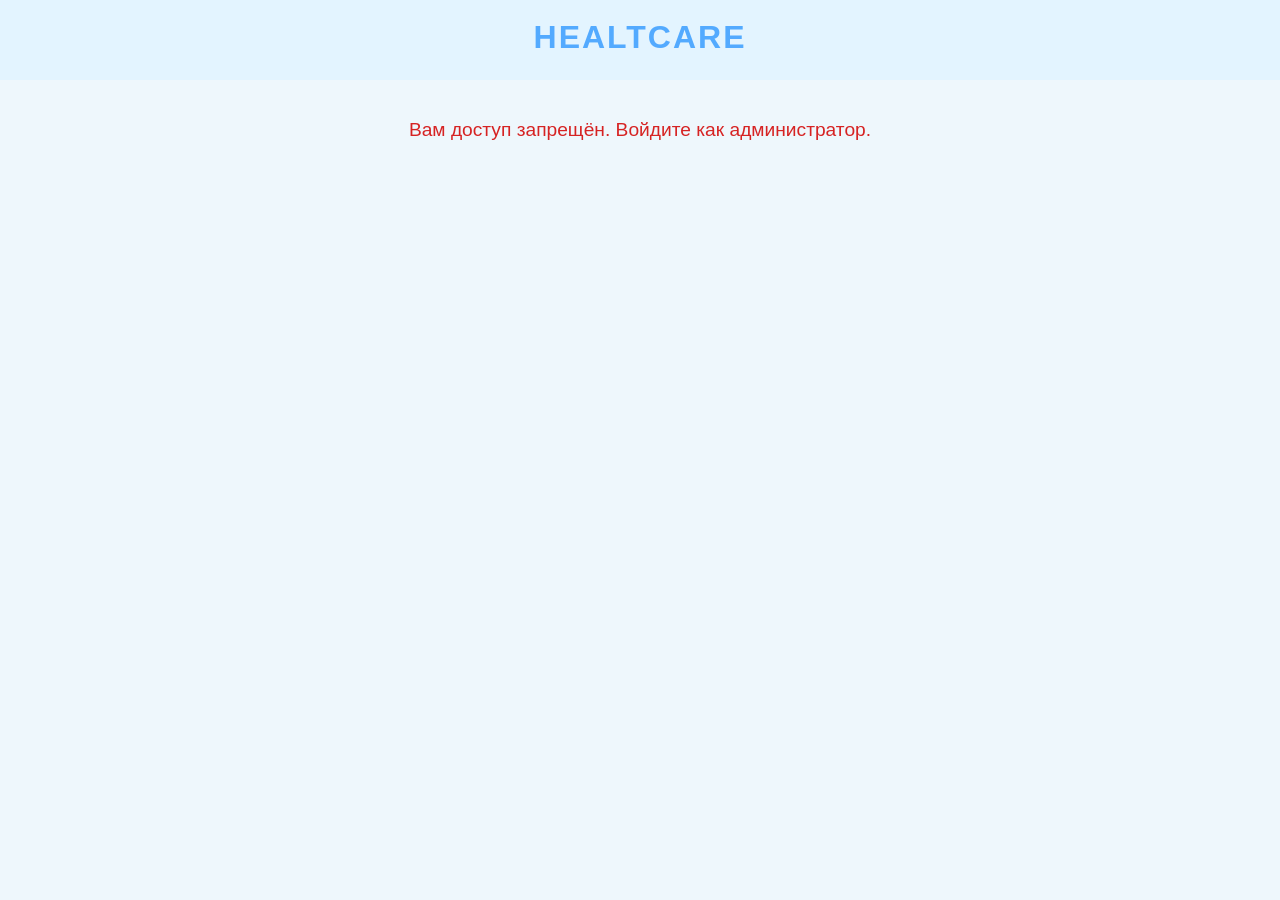
<file: Lab7-9/public/admin.html>
<!DOCTYPE html>
<html lang="ru">

<head>
  <meta charset="UTF-8">
  <title>Админ-панель | HEALTCARE</title>
  <link rel="stylesheet" href="css/admin.css" />
  <link rel="stylesheet" href="css/preloader.css">
  <link rel="icon" type="image/png" href="img/burger.png">
</head>

<body>
  <header>
    <h1 class="brand">HEALTCARE</h1>
  </header>
  <main id="admin-content" style="display:none;">
    <h2>Админ-панель</h2>
    <section>
      <h3>Управление услугами</h3>
      <form id="serviceForm" autocomplete="off">
        <input type="hidden" id="service-id">
        <div class="flex-form">
          <input type="text" id="serv-name" placeholder="Название*" maxlength="40" required>
          <input type="text" id="serv-description" placeholder="Описание*" maxlength="60" required>
          <input type="text" id="serv-image" placeholder="Ссылка на фото*" maxlength="120" required>
          <input type="text" id="serv-location" placeholder="Город*" maxlength="24" required>
          <input type="number" step="0.1" id="serv-rating" placeholder="Рейтинг*" min="1" max="5" required>
          <input type="number" id="serv-patients" placeholder="Пациентов*" min="0" required>
          <input type="number" id="serv-price" placeholder="Цена*" min="0" required>
          <input type="text" id="serv-category" placeholder="Категория*" maxlength="36" required>
        </div>
        <div class="error" id="service-err"></div>
        <button type="submit" id="save-serv-btn" disabled>Добавить / Сохранить</button>
        <button type="button" id="cancel-edit-btn" style="display:none;">Отмена</button>
      </form>
      <h4>Список услуг</h4>
      <table id="services-table"></table>
    </section>
    <hr>
    <section>
      <h3>Отзывы на услуги</h3>
      <label>Выберите услугу:
        <select id="filter-service-reviews"></select>
      </label>
      <table id="reviews-table"></table>
    </section>
    <hr>
    <section>
      <h3>Отзывы пользователя</h3>
      <label>Выберите никнейм:
        <select id="filter-user-reviews"></select>
      </label>
      <table id="user-reviews-table"></table>
    </section>
  </main>
  <div id="not-admin" style="display:none;padding:2em;text-align:center;font-size:1.2em;color:#d62323;">
    Вам доступ запрещён. Войдите как администратор.
  </div>
  <script src="js/admin.js"></script>
  <script src="js/preloader.js"></script>
</body>

</html>
</file>
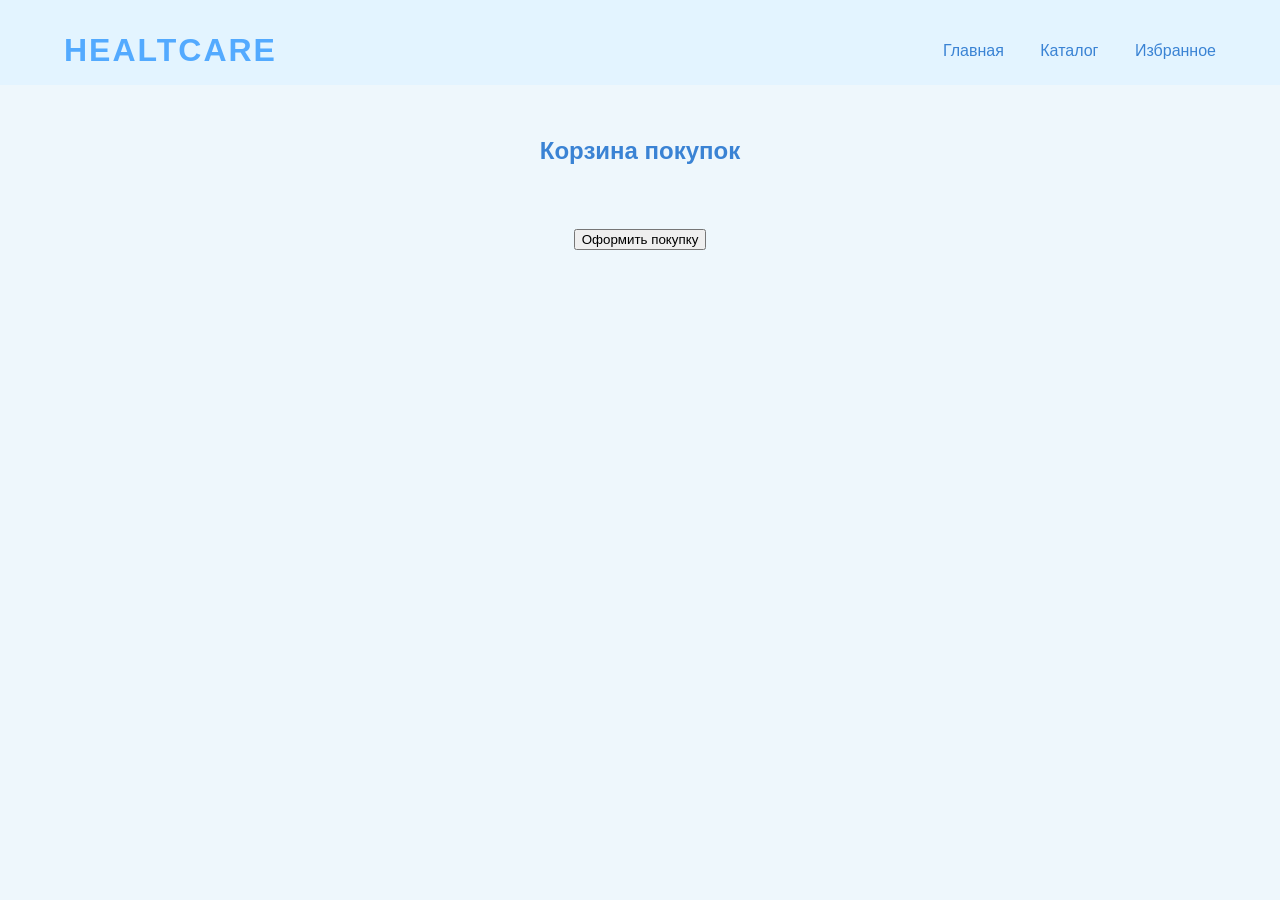
<file: Lab7-9/public/cart-page.html>
<!DOCTYPE html>
<html lang="ru">
<head>
  <meta charset="UTF-8">
  <title>Корзина покупок | HEALTCARE</title>
  <link rel="stylesheet" href="css/cart.css">
  <link rel="stylesheet" href="css/preloader.css">
  <link rel="icon" type="image/png" href="img/burger.png">
</head>
<body>
  <header>
    <h1 class="brand">HEALTCARE</h1>
    <nav>
      <a href="index.html">Главная</a>
      <a href="catalog.html">Каталог</a>
      <a href="favorites-page.html">Избранное</a>
    </nav>
  </header>
  <main>
    <h2>Корзина покупок</h2>
    <div id="cart-container"></div>
    <div id="cart-summary"></div>
    <button id="checkout-btn" style="display:none; margin:2rem auto 0;display:block;">Оформить покупку</button>
    <div id="purchase-message"></div>
  </main>
  <script src="js/cart.js"></script>
  <script src="js/preloader.js"></script>
</body>
</html>
</file>
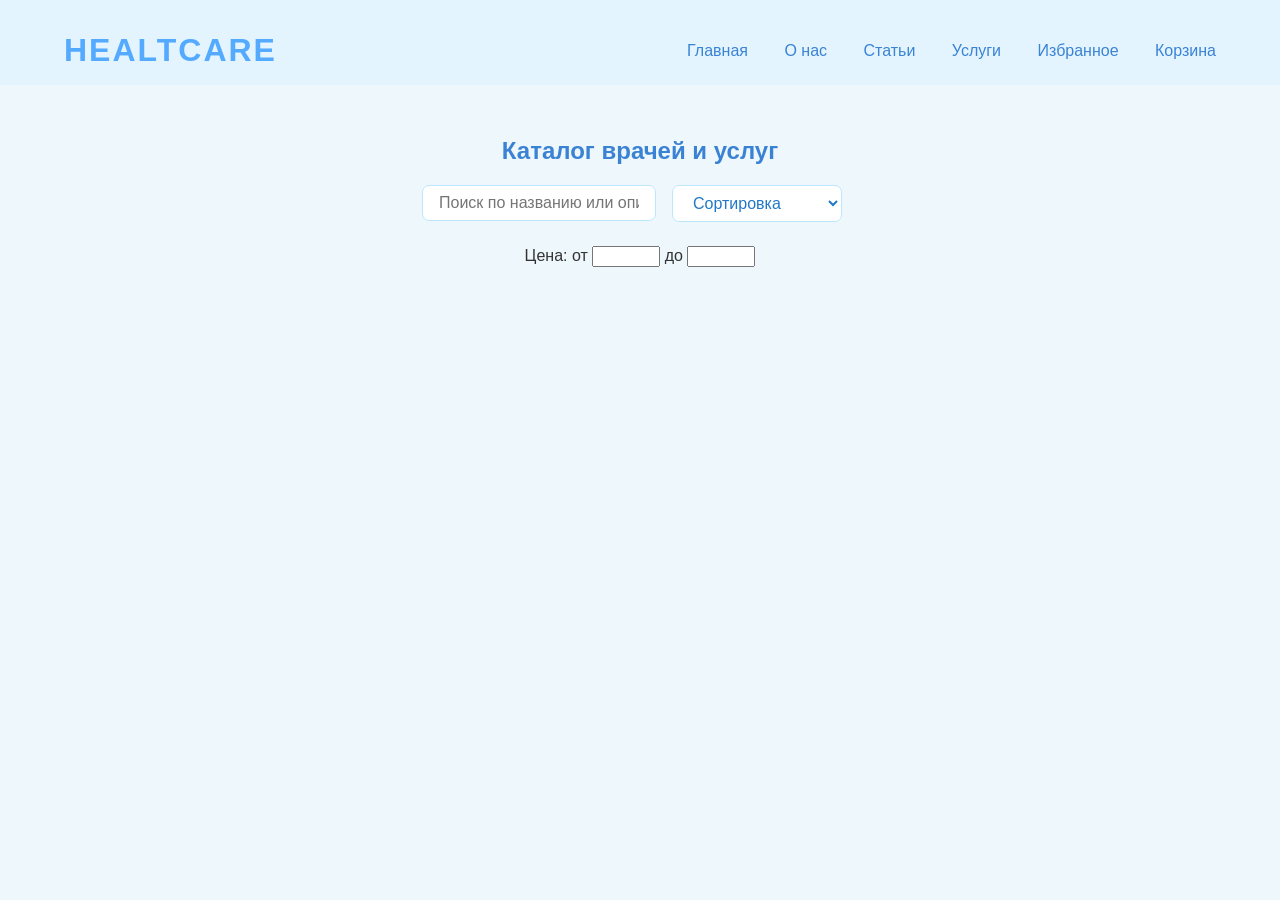
<file: Lab7-9/public/catalog.html>
<!DOCTYPE html>
<html lang="ru">

<head>
    <meta charset="UTF-8">
    <title>Каталог услуг | HEALTCARE</title>
    <link rel="stylesheet" href="css/catalog.css">
    <link rel="stylesheet" href="css/preloader.css">
    <link rel="icon" type="image/png" href="img/burger.png">
</head>

<body>
    <div id="modal-bg" class="modal-bg">
        <div class="modal-window" id="modal-window">
          <button class="modal-close" id="modal-close-btn" aria-label="Закрыть">&times;</button>
          <div id="modal-content"></div>
        </div>
    </div>
      

    <header>
        <h1 class="brand">HEALTCARE</h1>
        <nav>
            <a href="index.html">Главная</a>
            <a href="#">О нас</a>
            <a href="#">Статьи</a>
            <a href="#">Услуги</a>
            <a href="favorites-page.html">Избранное</a>
            <a href="cart-page.html">Корзина</a>
        </nav>
    </header>

    <main>
        <h2>Каталог врачей и услуг</h2>
        <div class="catalog-actions">
            <input type="text" id="searchBox" placeholder="Поиск по названию или описанию..." autocomplete="off" />
            <select id="sortSelect">
                <option value="">Сортировка</option>
                <option value="price">По цене</option>
                <option value="name">По названию</option>
                <option value="rating">По рейтингу</option>
            </select>
            <div id="categoryList" class="categories"></div>
        </div>
        <div id="range-filters">
            <label>Цена: от <input type="number" id="priceMin" min="0" style="width:60px;"> до <input type="number"
                    id="priceMax" min="0" style="width:60px;"></label>
        </div>
        <div id="catalog-container"></div>
        <div class="pagination" id="pagination"></div>
    </main>
    <div id="notif-box"></div>

    <script src="js/catalog.js"></script>
    <script src="js/preloader.js"></script>
</body>

</html>
</file>
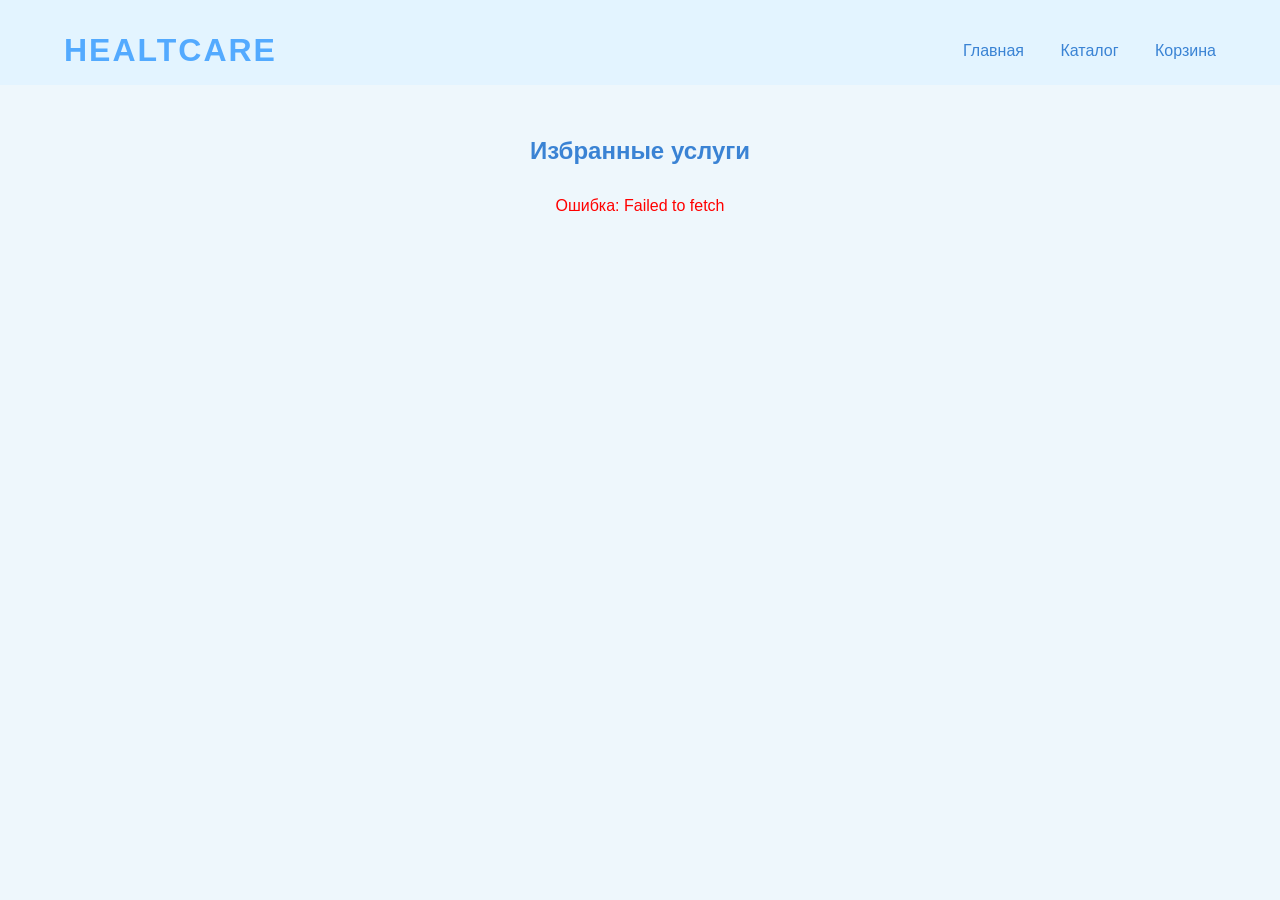
<file: Lab7-9/public/favorites-page.html>
<!DOCTYPE html>
<html lang="ru">

<head>
    <meta charset="UTF-8">
    <title>Избранное | HEALTCARE</title>
    <link rel="stylesheet" href="css/favorites.css">
    <link rel="stylesheet" href="css/preloader.css">
    <link rel="icon" type="image/png" href="img/burger.png">
</head>

<body>
    <header>
        <h1 class="brand">HEALTCARE</h1>
        <nav>
            <a href="index.html">Главная</a>
            <a href="catalog.html">Каталог</a>
            <a href="cart-page.html">Корзина</a>
        </nav>
    </header>
    <main>
        <h2>Избранные услуги</h2>
        <div id="favorites-container"></div>
    </main>
    <script src="js/favorites.js"></script>
    <script src="js/preloader.js"></script>
</body>

</html>
</file>
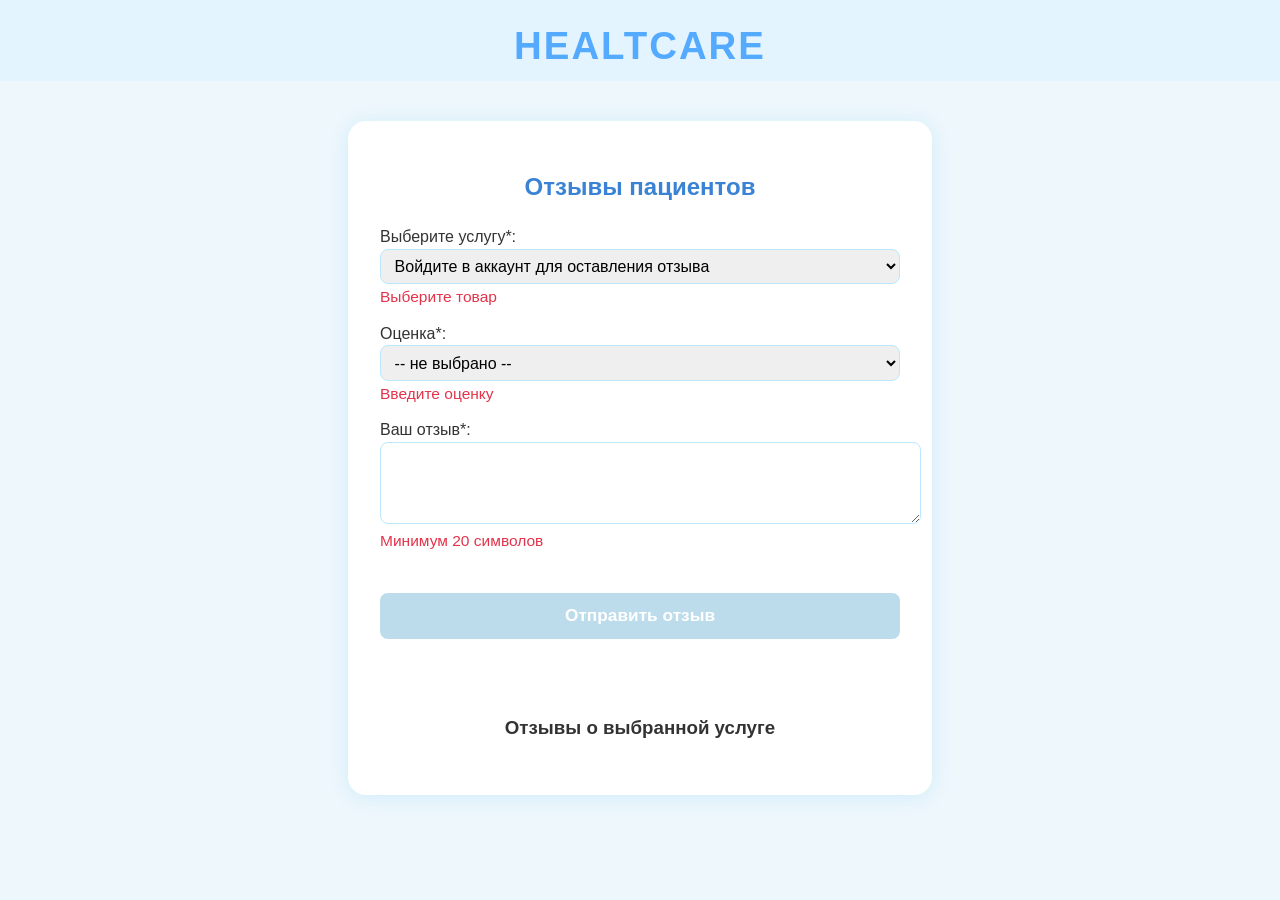
<file: Lab7-9/public/feedback.html>
<!DOCTYPE html>
<html lang="ru">
<head>
  <meta charset="UTF-8">
  <title>Отзывы | HEALTCARE</title>
  <link rel="stylesheet" href="css/feedback.css">
  <link rel="stylesheet" href="css/preloader.css">
  <link rel="icon" type="image/png" href="img/burger.png">
</head>
<body>
  <header>
    <h1 class="brand">HEALTCARE</h1>
  </header>
  <main>
    <h2>Отзывы пациентов</h2>
    <form id="feedbackForm" autocomplete="off" novalidate>
      <div class="form-group">
        <label>Выберите услугу*:
          <select id="serviceSelect">
            <option value="">-- не выбрано --</option>
          </select>
        </label>
        <div class="error" id="service-error"></div>
      </div>
      <div class="form-group">
        <label>Оценка*:
          <select id="ratingSelect">
            <option value="">-- не выбрано --</option>
            <option value="5">Отлично ★★★★★</option>
            <option value="4">Хорошо ★★★★☆</option>
            <option value="3">Удовлетворительно ★★★☆☆</option>
            <option value="2">Плохо ★★☆☆☆</option>
            <option value="1">Ужасно ★☆☆☆☆</option>
          </select>
        </label>
        <div class="error" id="rating-error"></div>
      </div>
      <div class="form-group">
        <label>Ваш отзыв*:
          <textarea id="feedbackText" rows="4" maxlength="300"></textarea>
        </label>
        <div class="error" id="feedbackText-error"></div>
      </div>
      <button type="submit" id="feedbackBtn" disabled>Отправить отзыв</button>
      <div id="feedback-success"></div>
    </form>

    <section id="reviews-section">
      <h3 style="text-align:center;margin-top:2em;">Отзывы о выбранной услуге</h3>
      <div id="product-reviews"></div>
    </section>
  </main>
  <script src="js/feedback.js"></script>
  <script src="js/preloader.js"></script>
</body>
</html>
</file>
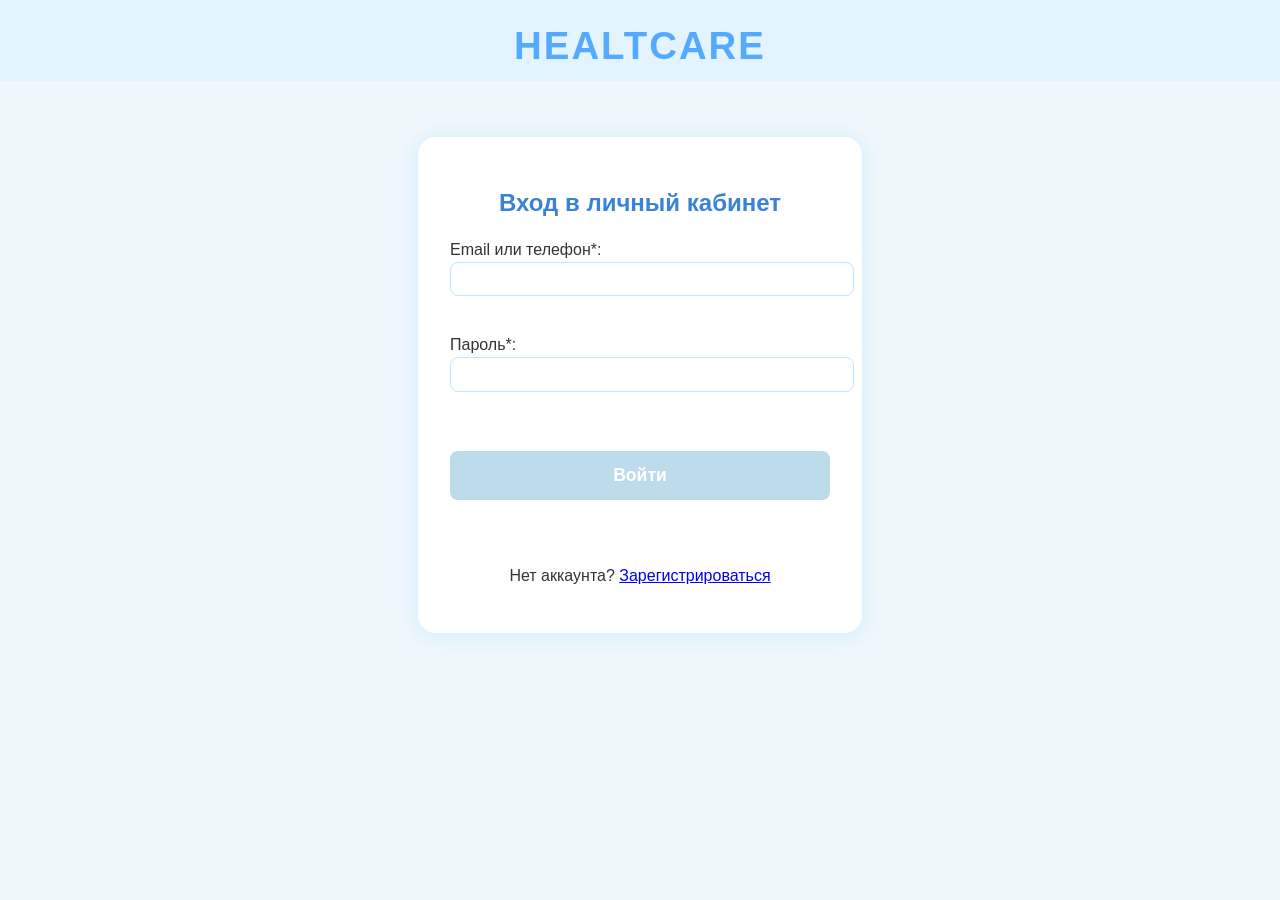
<file: Lab7-9/public/login.html>
<!DOCTYPE html>
<html lang="ru">
<head>
  <meta charset="UTF-8">
  <title>Вход | HEALTCARE</title>
  <link rel="stylesheet" href="css/login.css">
  <link rel="stylesheet" href="css/preloader.css">
  <link rel="icon" type="image/png" href="img/burger.png">
</head>
<body>
  <header>
    <h1 class="brand">HEALTCARE</h1>
  </header>
  <main>
    <h2>Вход в личный кабинет</h2>
    <form id="loginForm" autocomplete="off" novalidate>
      <div class="form-group">
        <label>Email или телефон*:
          <input type="text" id="login" maxlength="40">
        </label>
        <div class="error" id="login-error"></div>
      </div>
      <div class="form-group">
        <label>Пароль*:
          <input type="password" id="login-password" maxlength="20">
        </label>
        <div class="error" id="login-password-error"></div>
      </div>
      <button type="submit" id="loginBtn" disabled>Войти</button>
      <div id="login-success"></div>
    </form>
    <p style="text-align:center;margin-top:1.7em;">
      Нет аккаунта? <a href="register.html">Зарегистрироваться</a>
    </p>
  </main>
  <script src="js/login.js"></script>
  <script src="js/preloader.js"></script>
</body>
</html>
</file>
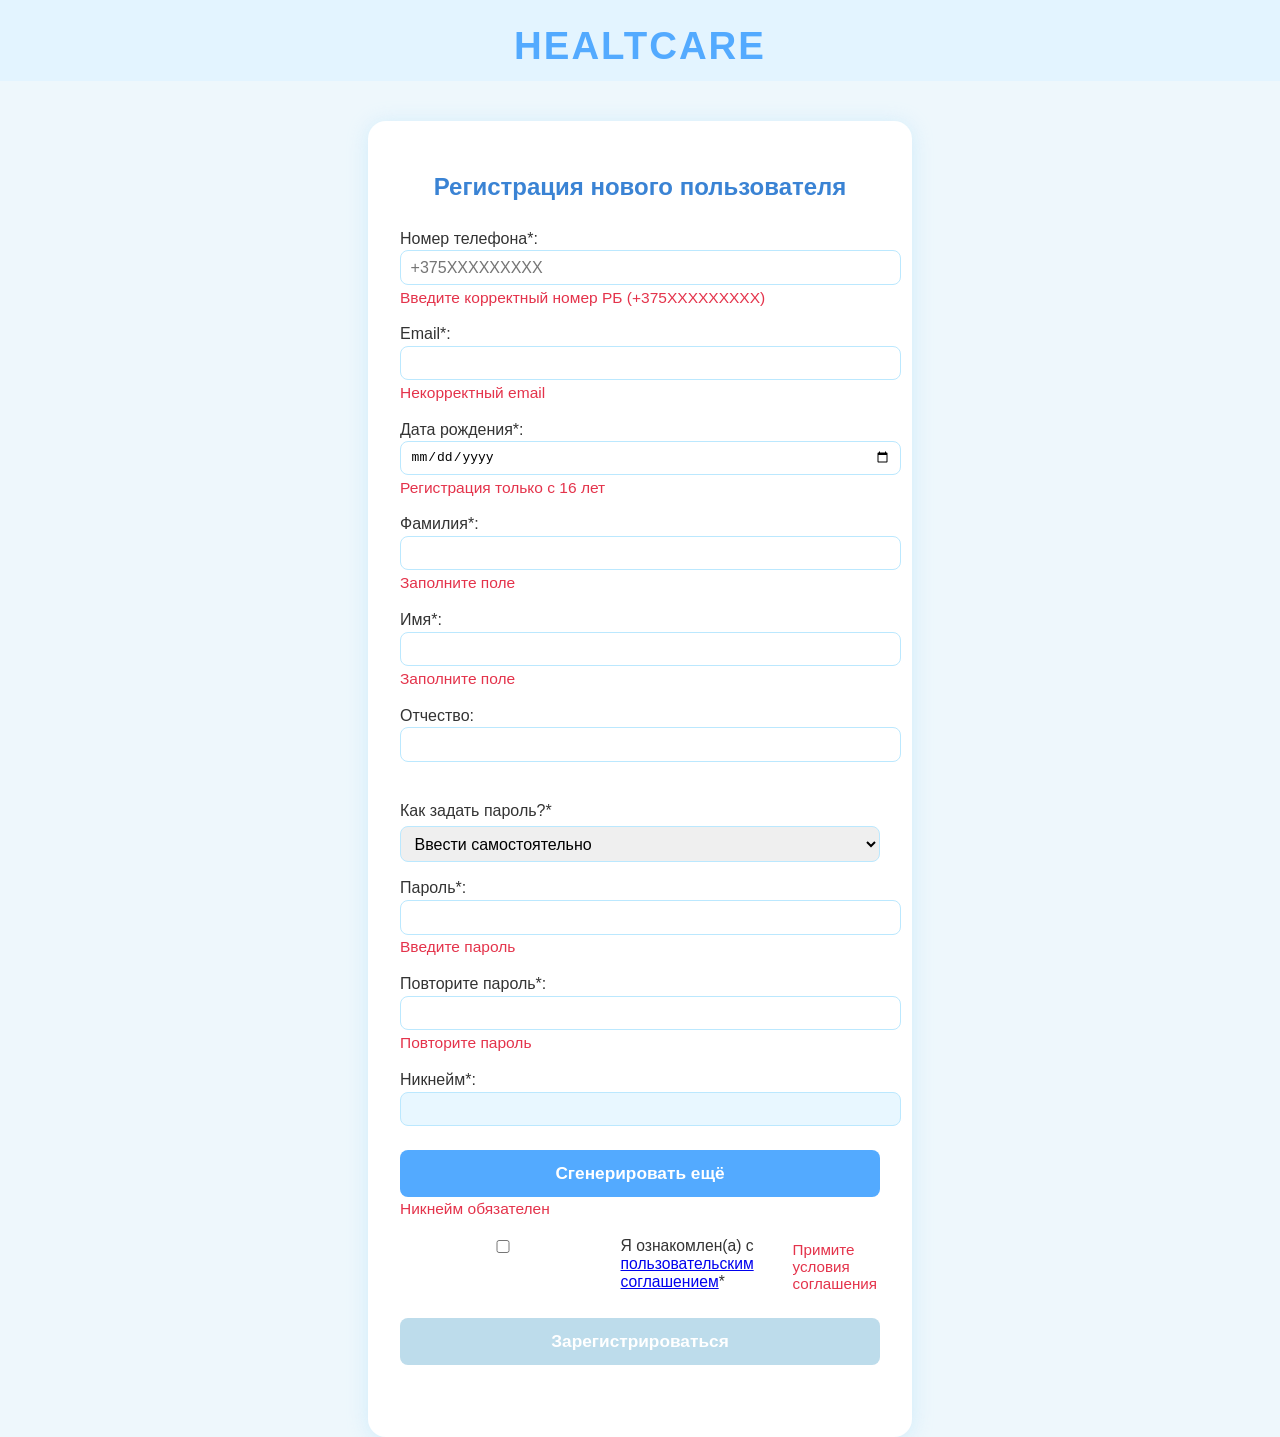
<file: Lab7-9/public/register.html>
<!DOCTYPE html>
<html lang="ru">

<head>
  <meta charset="UTF-8">
  <title>Регистрация | HEALTCARE</title>
  <link rel="stylesheet" href="css/register.css">
  <link rel="stylesheet" href="css/preloader.css">
  <link rel="icon" type="image/png" href="img/burger.png">
</head>

<body>
  <header>
    <h1 class="brand">HEALTCARE</h1>
  </header>
  <main>
    <h2>Регистрация нового пользователя</h2>
    <form id="registerForm" autocomplete="off" novalidate>
      <div class="form-group">
        <label>Номер телефона*:
          <input type="text" id="phone" placeholder="+375XXXXXXXXX" maxlength="13">
        </label>
        <div class="error" id="phone-error"></div>
      </div>

      <div class="form-group">
        <label>Email*:
          <input type="email" id="email" maxlength="40">
        </label>
        <div class="error" id="email-error"></div>
      </div>

      <div class="form-group">
        <label>Дата рождения*:
          <input type="date" id="birthdate">
        </label>
        <div class="error" id="birthdate-error"></div>
      </div>

      <div class="form-group">
        <label>Фамилия*:
          <input type="text" id="lastName" maxlength="40">
        </label>
        <div class="error" id="lastName-error"></div>
      </div>
      <div class="form-group">
        <label>Имя*:
          <input type="text" id="firstName" maxlength="30">
        </label>
        <div class="error" id="firstName-error"></div>
      </div>
      <div class="form-group">
        <label>Отчество:
          <input type="text" id="middleName" maxlength="30">
        </label>
        <div class="error" id="middleName-error"></div>
      </div>

      <div class="form-group">
        <label>Как задать пароль?*</label>
        <select id="passwordMode">
          <option value="self">Ввести самостоятельно</option>
          <option value="auto">Сгенерировать автоматически</option>
        </select>
      </div>
      <div class="form-group" id="manualPassword-group">
        <label>Пароль*:
          <input type="password" id="password" maxlength="20">
        </label>
        <div class="error" id="password-error"></div>
      </div>
      <div class="form-group" id="confirmPassword-group">
        <label>Повторите пароль*:
          <input type="password" id="confirmPassword" maxlength="20" autocomplete="new-password">
        </label>
        <div class="error" id="confirmPassword-error"></div>
      </div>
      <div class="form-group" id="autoPassword-group" style="display:none;">
        <label>Ваш пароль:
          <input type="text" id="autoPassword" readonly>
        </label>
        <button type="button" id="generatePasswordBtn">Сгенерировать ещё</button>
      </div>

      <div class="form-group">
        <label>Никнейм*:
          <input type="text" id="nickname" maxlength="24" readonly>
          <button type="button" id="genNickBtn">Сгенерировать ещё</button>
        </label>
        <div class="error" id="nickname-error"></div>
      </div>

      <div class="form-group agreement-group">
        <input type="checkbox" id="agreement">
        <label for="agreement" style="display:inline;">Я ознакомлен(а) с <a href="#">пользовательским
            соглашением</a>*</label>
        <div class="error" id="agreement-error"></div>
      </div>

      <button type="submit" id="registerBtn" disabled>Зарегистрироваться</button>
      <div id="register-success"></div>
    </form>
  </main>
  <script src="js/register.js"></script>
  <script src="js/preloader.js"></script>
</body>

</html>
</file>
<file: Lab11/style.css>
:root {
    --color-white: rgba(255, 255, 255, 1);
    --color-black: rgba(0, 0, 0, 1);
    --color-cream-50: rgba(252, 252, 249, 1);
    --color-cream-100: rgba(255, 255, 253, 1);
    --color-gray-200: rgba(245, 245, 245, 1);
    --color-gray-300: rgba(167, 169, 169, 1);
    --color-gray-400: rgba(119, 124, 124, 1);
    --color-slate-500: rgba(98, 108, 113, 1);
    --color-brown-600: rgba(94, 82, 64, 1);
    --color-charcoal-700: rgba(31, 33, 33, 1);
    --color-charcoal-800: rgba(38, 40, 40, 1);
    --color-slate-900: rgba(19, 52, 59, 1);
    --color-teal-300: rgba(50, 184, 198, 1);
    --color-teal-400: rgba(45, 166, 178, 1);
    --color-teal-500: rgba(33, 128, 141, 1);
    --color-teal-600: rgba(29, 116, 128, 1);
    --color-teal-700: rgba(26, 104, 115, 1);
    --color-teal-800: rgba(41, 150, 161, 1);
    --color-red-400: rgba(255, 84, 89, 1);
    --color-red-500: rgba(192, 21, 47, 1);
    --color-orange-400: rgba(230, 129, 97, 1);
    --color-orange-500: rgba(168, 75, 47, 1);

    --color-brown-600-rgb: 94, 82, 64;
    --color-teal-500-rgb: 33, 128, 141;
    --color-slate-900-rgb: 19, 52, 59;
    --color-slate-500-rgb: 98, 108, 113;
    --color-red-500-rgb: 192, 21, 47;
    --color-red-400-rgb: 255, 84, 89;
    --color-orange-500-rgb: 168, 75, 47;
    --color-orange-400-rgb: 230, 129, 97;

    --color-bg-1: rgba(59, 130, 246, 0.08);
    --color-bg-2: rgba(245, 158, 11, 0.08);
    --color-bg-3: rgba(34, 197, 94, 0.08);
    --color-bg-4: rgba(239, 68, 68, 0.08);
    --color-bg-5: rgba(147, 51, 234, 0.08);
    --color-bg-6: rgba(249, 115, 22, 0.08);
    --color-bg-7: rgba(236, 72, 153, 0.08);
    --color-bg-8: rgba(6, 182, 212, 0.08);

    --color-background: var(--color-cream-50);
    --color-surface: var(--color-cream-100);
    --color-text: var(--color-slate-900);
    --color-text-secondary: var(--color-slate-500);
    --color-primary: var(--color-teal-500);
    --color-primary-hover: var(--color-teal-600);
    --color-primary-active: var(--color-teal-700);
    --color-secondary: rgba(var(--color-brown-600-rgb), 0.12);
    --color-secondary-hover: rgba(var(--color-brown-600-rgb), 0.2);
    --color-secondary-active: rgba(var(--color-brown-600-rgb), 0.25);
    --color-border: rgba(var(--color-brown-600-rgb), 0.2);
    --color-btn-primary-text: var(--color-cream-50);
    --color-card-border: rgba(var(--color-brown-600-rgb), 0.12);
    --color-card-border-inner: rgba(var(--color-brown-600-rgb), 0.12);
    --color-error: var(--color-red-500);
    --color-success: var(--color-teal-500);
    --color-warning: var(--color-orange-500);
    --color-info: var(--color-slate-500);
    --color-focus-ring: rgba(var(--color-teal-500-rgb), 0.4);
    --color-select-caret: rgba(var(--color-slate-900-rgb), 0.8);

    --focus-ring: 0 0 0 3px var(--color-focus-ring);
    --focus-outline: 2px solid var(--color-primary);
    --status-bg-opacity: 0.15;
    --status-border-opacity: 0.25;
    --select-caret-light: url("data:image/svg+xml,%3Csvg xmlns='http://www.w3.org/2000/svg' width='16' height='16' viewBox='0 0 24 24' fill='none' stroke='%23134252' stroke-width='2' stroke-linecap='round' stroke-linejoin='round'%3E%3Cpolyline points='6 9 12 15 18 9'%3E%3C/polyline%3E%3C/svg%3E");
    --select-caret-dark: url("data:image/svg+xml,%3Csvg xmlns='http://www.w3.org/2000/svg' width='16' height='16' viewBox='0 0 24 24' fill='none' stroke='%23f5f5f5' stroke-width='2' stroke-linecap='round' stroke-linejoin='round'%3E%3Cpolyline points='6 9 12 15 18 9'%3E%3C/polyline%3E%3C/svg%3E");

    --color-success-rgb: 33, 128, 141;
    --color-error-rgb: 192, 21, 47;
    --color-warning-rgb: 168, 75, 47;
    --color-info-rgb: 98, 108, 113;

    --font-family-base: "FKGroteskNeue", "Geist", "Inter", -apple-system,
        BlinkMacSystemFont, "Segoe UI", Roboto, sans-serif;
    --font-family-mono: "Berkeley Mono", ui-monospace, SFMono-Regular, Menlo,
        Monaco, Consolas, monospace;
    --font-size-xs: 11px;
    --font-size-sm: 12px;
    --font-size-base: 14px;
    --font-size-md: 14px;
    --font-size-lg: 16px;
    --font-size-xl: 18px;
    --font-size-2xl: 20px;
    --font-size-3xl: 24px;
    --font-size-4xl: 30px;
    --font-weight-normal: 400;
    --font-weight-medium: 500;
    --font-weight-semibold: 550;
    --font-weight-bold: 600;
    --line-height-tight: 1.2;
    --line-height-normal: 1.5;
    --letter-spacing-tight: -0.01em;

    --space-0: 0;
    --space-1: 1px;
    --space-2: 2px;
    --space-4: 4px;
    --space-6: 6px;
    --space-8: 8px;
    --space-10: 10px;
    --space-12: 12px;
    --space-16: 16px;
    --space-20: 20px;
    --space-24: 24px;
    --space-32: 32px;

    --radius-sm: 6px;
    --radius-base: 8px;
    --radius-md: 10px;
    --radius-lg: 12px;
    --radius-full: 9999px;

    --shadow-xs: 0 1px 2px rgba(0, 0, 0, 0.02);
    --shadow-sm: 0 1px 3px rgba(0, 0, 0, 0.04), 0 1px 2px rgba(0, 0, 0, 0.02);
    --shadow-md: 0 4px 6px -1px rgba(0, 0, 0, 0.04),
        0 2px 4px -1px rgba(0, 0, 0, 0.02);
    --shadow-lg: 0 10px 15px -3px rgba(0, 0, 0, 0.04),
        0 4px 6px -2px rgba(0, 0, 0, 0.02);
    --shadow-inset-sm: inset 0 1px 0 rgba(255, 255, 255, 0.15),
        inset 0 -1px 0 rgba(0, 0, 0, 0.03);

    --duration-fast: 150ms;
    --duration-normal: 250ms;
    --ease-standard: cubic-bezier(0.16, 1, 0.3, 1);

    --container-sm: 640px;
    --container-md: 768px;
    --container-lg: 1024px;
    --container-xl: 1280px;
}

@media (prefers-color-scheme: dark) {
    :root {
        --color-gray-400-rgb: 119, 124, 124;
        --color-teal-300-rgb: 50, 184, 198;
        --color-gray-300-rgb: 167, 169, 169;
        --color-gray-200-rgb: 245, 245, 245;

        --color-bg-1: rgba(29, 78, 216, 0.15);
        --color-bg-2: rgba(180, 83, 9, 0.15);
        --color-bg-3: rgba(21, 128, 61, 0.15);
        --color-bg-4: rgba(185, 28, 28, 0.15);
        --color-bg-5: rgba(107, 33, 168, 0.15);
        --color-bg-6: rgba(194, 65, 12, 0.15);
        --color-bg-7: rgba(190, 24, 93, 0.15);
        --color-bg-8: rgba(8, 145, 178, 0.15);

        --color-background: var(--color-charcoal-700);
        --color-surface: var(--color-charcoal-800);
        --color-text: var(--color-gray-200);
        --color-text-secondary: rgba(var(--color-gray-300-rgb), 0.7);
        --color-primary: var(--color-teal-300);
        --color-primary-hover: var(--color-teal-400);
        --color-primary-active: var(--color-teal-800);
        --color-secondary: rgba(var(--color-gray-400-rgb), 0.15);
        --color-secondary-hover: rgba(var(--color-gray-400-rgb), 0.25);
        --color-secondary-active: rgba(var(--color-gray-400-rgb), 0.3);
        --color-border: rgba(var(--color-gray-400-rgb), 0.3);
        --color-error: var(--color-red-400);
        --color-success: var(--color-teal-300);
        --color-warning: var(--color-orange-400);
        --color-info: var(--color-gray-300);
        --color-focus-ring: rgba(var(--color-teal-300-rgb), 0.4);
        --color-btn-primary-text: var(--color-slate-900);
        --color-card-border: rgba(var(--color-gray-400-rgb), 0.2);
        --color-card-border-inner: rgba(var(--color-gray-400-rgb), 0.15);
        --shadow-inset-sm: inset 0 1px 0 rgba(255, 255, 255, 0.1),
            inset 0 -1px 0 rgba(0, 0, 0, 0.15);
        --color-select-caret: rgba(var(--color-gray-200-rgb), 0.8);

        --color-success-rgb: var(--color-teal-300-rgb);
        --color-error-rgb: var(--color-red-400-rgb);
        --color-warning-rgb: var(--color-orange-400-rgb);
        --color-info-rgb: var(--color-gray-300-rgb);
    }
}

@font-face {
    font-family: 'FKGroteskNeue';
    src: url('https://r2cdn.perplexity.ai/fonts/FKGroteskNeue.woff2') format('woff2');
}

* {
    margin: 0;
    padding: 0;
    box-sizing: border-box;
}

body {
    font-family: var(--font-family-base);
    background-color: var(--color-background);
    color: var(--color-text);
    line-height: var(--line-height-normal);
    min-height: 100vh;
}

.header {
    background-color: var(--color-surface);
    padding: var(--space-24) var(--space-16);
    border-bottom: 1px solid var(--color-border);
    box-shadow: var(--shadow-sm);
}

.header h1 {
    text-align: center;
    font-size: var(--font-size-4xl);
    font-weight: var(--font-weight-bold);
    color: var(--color-primary);
    margin-bottom: var(--space-8);
}

.header-subtitle {
    text-align: center;
    color: var(--color-text-secondary);
    font-size: var(--font-size-base);
}

.container {
    max-width: var(--container-xl);
    margin: 0 auto;
    padding: var(--space-24) var(--space-16);
}

.search-section {
    margin-bottom: var(--space-32);
}

.search-bar {
    position: relative;
    max-width: 600px;
    margin: 0 auto var(--space-24) auto;
}

.search-input {
    width: 100%;
    padding: var(--space-12) var(--space-16);
    padding-right: var(--space-32);
    font-size: var(--font-size-lg);
    border: 1px solid var(--color-border);
    border-radius: var(--radius-lg);
    background-color: var(--color-surface);
    color: var(--color-text);
    transition: all var(--duration-normal) var(--ease-standard);
}

.search-input:focus {
    outline: none;
    border-color: var(--color-primary);
    box-shadow: var(--focus-ring);
}

.search-input::placeholder {
    color: var(--color-text-secondary);
}

.clear-btn {
    position: absolute;
    right: var(--space-12);
    top: 50%;
    transform: translateY(-50%);
    background: transparent;
    border: none;
    color: var(--color-text-secondary);
    cursor: pointer;
    font-size: 20px;
    width: 24px;
    height: 24px;
    display: none;
    align-items: center;
    justify-content: center;
    border-radius: var(--radius-sm);
    transition: all var(--duration-fast) var(--ease-standard);
}

.clear-btn:hover {
    color: var(--color-text);
    background-color: var(--color-secondary);
}

.clear-btn.visible {
    display: flex;
}

.filter-section {
    display: flex;
    justify-content: center;
    gap: var(--space-8);
    flex-wrap: wrap;
    margin-bottom: var(--space-24);
}

.filter-btn {
    padding: var(--space-8) var(--space-16);
    border: 1px solid var(--color-border);
    background-color: var(--color-surface);
    color: var(--color-text);
    border-radius: var(--radius-base);
    cursor: pointer;
    font-size: var(--font-size-sm);
    font-weight: var(--font-weight-medium);
    transition: all var(--duration-normal) var(--ease-standard);
}

.filter-btn:hover {
    background-color: var(--color-secondary-hover);
    border-color: var(--color-primary);
}

.filter-btn.active {
    background-color: var(--color-primary);
    color: var(--color-btn-primary-text);
    border-color: var(--color-primary);
}

.loading {
    display: none;
    justify-content: center;
    align-items: center;
    padding: var(--space-32);
}

.loading.show {
    display: flex;
}

.spinner {
    width: 48px;
    height: 48px;
    border: 4px solid var(--color-secondary);
    border-top-color: var(--color-primary);
    border-radius: 50%;
    animation: spin 0.8s linear infinite;
}

@keyframes spin {
    to {
        transform: rotate(360deg);
    }
}

.movies-grid {
    display: grid;
    grid-template-columns: repeat(auto-fill, minmax(250px, 1fr));
    gap: var(--space-24);
    margin-bottom: var(--space-32);
}

.movie-card {
    background-color: var(--color-surface);
    border: 1px solid var(--color-card-border);
    border-radius: var(--radius-lg);
    overflow: hidden;
    transition: all var(--duration-normal) var(--ease-standard);
    cursor: pointer;
    box-shadow: var(--shadow-sm);
}

.movie-card:hover {
    transform: translateY(-4px);
    box-shadow: var(--shadow-lg);
    border-color: var(--color-primary);
}

.movie-poster {
    width: 100%;
    aspect-ratio: 2/3;
    object-fit: cover;
    display: block;
}

.movie-info {
    padding: var(--space-16);
}

.movie-title {
    font-size: var(--font-size-lg);
    font-weight: var(--font-weight-semibold);
    color: var(--color-text);
    margin-bottom: var(--space-8);
    line-height: var(--line-height-tight);
    display: -webkit-box;
    -webkit-line-clamp: 2;
    -webkit-box-orient: vertical;
    overflow: hidden;
}

.movie-meta {
    display: flex;
    justify-content: space-between;
    align-items: center;
    margin-bottom: var(--space-12);
    gap: var(--space-8);
}

.movie-year {
    color: var(--color-text-secondary);
    font-size: var(--font-size-sm);
}

.movie-rating {
    display: flex;
    align-items: center;
    gap: var(--space-4);
    background-color: var(--color-bg-2);
    padding: var(--space-4) var(--space-8);
    border-radius: var(--radius-base);
    font-size: var(--font-size-sm);
    font-weight: var(--font-weight-medium);
    color: var(--color-text);
}

.star-icon {
    color: var(--color-warning);
}

.movie-overview {
    color: var(--color-text-secondary);
    font-size: var(--font-size-sm);
    line-height: 1.4;
    display: -webkit-box;
    -webkit-line-clamp: 3;
    -webkit-box-orient: vertical;
    overflow: hidden;
    margin-bottom: var(--space-12);
}

.movie-genres {
    display: flex;
    flex-wrap: wrap;
    gap: var(--space-6);
}

.genre-tag {
    padding: var(--space-4) var(--space-8);
    background-color: var(--color-bg-1);
    border-radius: var(--radius-full);
    font-size: var(--font-size-xs);
    color: var(--color-text);
    font-weight: var(--font-weight-medium);
}

.message {
    text-align: center;
    padding: var(--space-32);
    font-size: var(--font-size-lg);
    color: var(--color-text-secondary);
    display: none;
}

.message.show {
    display: block;
}

.error-message {
    background-color: var(--color-bg-4);
    border: 1px solid rgba(var(--color-error-rgb), 0.3);
    color: var(--color-error);
    padding: var(--space-16);
    border-radius: var(--radius-base);
    text-align: center;
    margin-bottom: var(--space-24);
    display: none;
}

.error-message.show {
    display: block;
}

@media (max-width: 768px) {
    .header h1 {
        font-size: var(--font-size-3xl);
    }

    .movies-grid {
        grid-template-columns: repeat(auto-fill, minmax(180px, 1fr));
        gap: var(--space-16);
    }

    .filter-section {
        gap: var(--space-6);
    }

    .filter-btn {
        padding: var(--space-6) var(--space-12);
        font-size: var(--font-size-xs);
    }
}

@media (max-width: 480px) {
    .movies-grid {
        grid-template-columns: 1fr;
    }

    .movie-card {
        display: flex;
        flex-direction: row;
    }

    .movie-poster {
        width: 120px;
        aspect-ratio: 2/3;
        flex-shrink: 0;
    }

    .movie-info {
        flex: 1;
    }
}
</file>
<file: Lab5/style.css>
* {
  margin: 0;
  padding: 0;
  box-sizing: border-box;
}

body {
  font-family: -apple-system, Roboto, Helvetica, sans-serif;
  line-height: 1.6;
  color: #333;
}

.visually-hidden {
  position: absolute;
  width: 1px;
  height: 1px;
  padding: 0;
  margin: -1px;
  overflow: hidden;
  clip: rect(0, 0, 0, 0);
  white-space: nowrap;
  border: 0;
}

.page-container {
  background-color: #e6f2fe;
  overflow: hidden;
  display: flex;
  flex-direction: column;
  position: relative;
  min-height: 6050px;
  width: 100%;
  padding-bottom: 36px;
  align-items: stretch;
}

@media (max-width: 991px) {
  .page-container {
    max-width: 100%;
  }
}

.page-background {
  position: absolute;
  inset: 0;
  height: 100%;
  width: 100%;
  object-fit: cover;
  object-position: center;
}

.main-content {
  position: relative;
  display: flex;
  width: 100%;
  padding-bottom: 285px;
  flex-direction: column;
  align-items: stretch;
}

@media (max-width: 991px) {
  .main-content {
    max-width: 100%;
    padding-bottom: 100px;
  }
}

.header-section {
  background-color: rgba(238, 250, 255, 0.3);
  width: 100%;
  font-weight: 500;
}

@media (max-width: 991px) {
  .header-section {
    max-width: 100%;
  }
}

.header-container {
  display: flex;
  flex-direction: column;
  background-blend-mode: normal;
  position: relative;
  min-height: 880px;
  width: 100%;
  padding: 24px 0 1px 80px;
}

@media (max-width: 991px) {
  .header-container {
    max-width: 100%;
    padding-left: 20px;
  }
}

.header-background {
  position: absolute;
  inset: 0;
  height: 100%;
  width: 100%;
  object-fit: cover;
  object-position: center;
}

.header-content {
  position: relative;
  align-self: center;
  display: flex;
  width: 100%;
  max-width: 1142px;
  align-items: stretch;
  gap: 20px;
  flex-wrap: wrap;
  justify-content: space-between;
}

@media (max-width: 991px) {
  .header-content {
    max-width: 100%;
  }
}

.navigation-wrapper {
  position: relative;
  align-self: center;
  display: flex;
  width: 100%;
  max-width: 1142px;
  align-items: stretch;
  gap: 20px;
  flex-wrap: wrap;
  justify-content: space-between;
}

.logo {
  color: rgba(64, 163, 248, 1);
  letter-spacing: 1px;
  font: 32px/1 Rubik, -apple-system, Roboto, Helvetica, sans-serif;
  margin: 0;
}

.logo:hover {
  transform: translateX(0);
  will-change: transform;
  animation: pulseRight 1.6s ease-in-out 0s infinite;
}

@keyframes pulseRight {
  0%   { transform: translateX(0); }
  50%  { transform: translateX(10px); }
  100% { transform: translateX(0); }
}

@media (prefers-reduced-motion: reduce) {
  .logo {
    animation: none;
    opacity: 1;
  }
}

.main-navigation {
  align-self: start;
  margin-top: 5px;
}

.nav-list {
  display: flex;
  align-items: stretch;
  gap: 40px 50px;
  font: 16px Poppins, -apple-system, Roboto, Helvetica, sans-serif;
  list-style: none;
}

@media (max-width: 991px) {
  .nav-list {
    max-width: 100%;
    flex-wrap: wrap;
    gap: 20px;
  }
}

.nav-link {
  text-decoration: none;
  color: rgba(110, 95, 95, 1);
  transition: color 0.3s ease;
}

.nav-link:hover,
.nav-link:focus {
  color: rgba(64, 163, 248, 1);
}

.nav-link.active {
  color: rgba(64, 163, 248, 1);
}

.cta-button {
  color: rgba(255, 255, 255, 1);
  font-size: 15px;
  line-height: 1;
  background-color: rgba(64, 163, 248, 1);
  padding: 8px 16px;
  border-radius: 4px;
}

.cta-button:hover {
  opacity: 1;
  animation: fadeOut 3s ease-in-out 0s 1 normal forwards;
  cursor: pointer;
}

@keyframes fadeOut {
  from {
    opacity: 1;
  }
  to {
    opacity: 0;
  }
}

@media (prefers-reduced-motion: reduce) {
  .nav-link.cta-button {
    animation: none;
    transform: translateX(0);
  }
}

.hero {
  padding: 4rem 0;
  display: flex;
  align-items: center;
}

.hero-inner {
  display: grid;
  grid-template-columns: 1fr 1fr;
  gap: 2rem;
}

.hero-text {
  margin-top: 150px;
  margin-bottom: 1rem;
  color: #555;
  overflow: visible;
}

.hero-text p {
  margin-bottom: 1rem;
  color: #555;
}

@media (max-width: 600px) {
  .hero-text {
    width: 80%;
  }
}

@media (max-width: 480px) {
  .hero-text {
    width: 300px;
  }
}

.search-box {
  display: flex;
  gap: 0.5rem;
}

.box {
  position: relative;
  width: 566px;
  height: 86px;
}

.box .search-cta {
  display: flex;
  top: 601px;
  left: 137px;
  width: 570px;
  height: 86px;
}

.box .rectangle {
  top: 0;
  left: 0;
  width: 566px;
  height: 86px;
  background-color: #ffffff;
  box-shadow: 0px 4px 22px #e3f4fb4c;
  position: absolute;
  border-radius: 8px;
}

.box .div {
  top: 13px;
  left: 13px;
  width: 216px;
  height: 59px;
  background-color: #f5f6fa85;
  position: absolute;
  border-radius: 8px;
}

.box .text-wrapper {
  position: absolute;
  top: 30px;
  left: 43px;
  font-family: "Poppins-Regular", Helvetica;
  font-weight: 400;
  color: #0000004c;
  font-size: 14px;
  letter-spacing: 0;
  line-height: 24px;
  white-space: nowrap;
}

.box .rectangle-2 {
  top: 13px;
  left: 248px;
  width: 203px;
  height: 59px;
  background-color: #f5f6fa85;
  position: absolute;
  border-radius: 8px;
}

.box .icon {
  position: absolute;
  width: 2.63%;
  height: 17.32%;
  top: 36.42%;
  left: 48.25%;
  display: flex;
}

.box .location {
  margin-left: 8.33%;
  width: 12.5px;
  margin-right: 8.33%;
  flex: 1;
  position: relative;
}

.box .stroke {
  position: absolute;
  width: 33.33%;
  height: 27.78%;
  top: 22.41%;
  left: 26.93%;
}

.box .img {
  position: absolute;
  width: 100%;
  height: 100%;
  top: -5.37%;
  left: -6.4%;
}

.box .iconly-light-arrow {
  position: absolute;
  top: 32px;
  left: 402px;
  width: 19px;
  height: 19px;
  transform: rotate(-90deg);
}

.box .iconly-light-arrow-2 {
  position: absolute;
  width: 100%;
  height: 100%;
  top: 0;
  left: 0;
  transform: rotate(90deg);
}

.box .text-wrapper-2 {
  position: absolute;
  top: 30px;
  left: 298px;
  font-family: "Poppins-Regular", Helvetica;
  font-weight: 400;
  color: #3d3d3f;
  font-size: 14px;
  letter-spacing: 0;
  line-height: 24px;
  white-space: nowrap;
}

.box .rectangle-3 {
  top: 13px;
  left: 482px;
  width: 70px;
  height: 59px;
  background-color: #40a3f8;
  position: absolute;
  border-radius: 8px;

  background-color: #40a3f8;
  animation: bgColorShift 6s ease-in-out infinite alternate;
  overflow: hidden;
  z-index: 0;
  isolation: isolate;
}

.box .rectangle-3::before {
  content: "";
  position: absolute;
  inset: 0;
  border-radius: inherit;

  background-image:
    linear-gradient(135deg, rgba(255,255,255,0.08), rgba(255,255,255,0)),
    linear-gradient(0deg, #40a3f8 0%, #7ce0ff 100%);
  opacity: 1;
  animation: gradientFade 6s ease-in-out infinite alternate;
  z-index: -1;
  pointer-events: none;
}

@keyframes bgColorShift {
  0%   { background-color: #40a3f8; }
  50%  { background-color: #7ce0ff; }
  100% { background-color: #8b5cf6; }
}

@keyframes gradientFade {
  0% {
    background-image:
      linear-gradient(135deg, rgba(255,255,255,0.08), rgba(255,255,255,0)),
      linear-gradient(0deg, #40a3f8 0%, #7ce0ff 100%);
    opacity: 1;
    transform: scale(1);
  }
  50% {
    background-image:
      linear-gradient(135deg, rgba(255,255,255,0.06), rgba(255,255,255,0)),
      linear-gradient(0deg, #7ce0ff 0%, #ff9ec4 100%);
    opacity: 0.9;
    transform: scale(1.02);
  }
  100% {
    background-image:
      linear-gradient(135deg, rgba(255,255,255,0.04), rgba(255,255,255,0)),
      linear-gradient(0deg, #8b5cf6 0%, #ff8a5b 100%);
    opacity: 1;
    transform: scale(1);
  }
}

.box .rectangle-3:hover {
  transform-origin: center center;
  will-change: transform;
  animation: pulseScale 1.6s cubic-bezier(0.4, 0, 0.2, 1) infinite;
}

@keyframes pulseScale {
  0%   { transform: scale(1); }
  40%  { transform: scale(1.12); }
  60%  { transform: scale(1.08); }
  100% { transform: scale(1); }
}

@media (prefers-reduced-motion: reduce) {
  .box .rectangle-3 {
    animation: none;
  }
}

.box .search-button {
  position: absolute;
  width: 25px;
  height: 31px;
  top: 25px;
  left: 501px;
  display: flex;
}

.box .search {
  margin-top: 0;
  width: 24.64px;
  height: 31.03px;
  margin-left: 0;
  position: relative;
}

.box .ellipse {
  position: absolute;
  top: 1px;
  left: 0;
  width: 25px;
  height: 25px;
  border-radius: 12.32px;
  border: 2.5px solid;
  border-color: #ffffff;
}

.box .ellipse-2 {
  position: absolute;
  top: 6px;
  left: 10px;
  width: 11px;
  height: 7px;
  transform: rotate(15.11deg);
}

.box .vector {
  position: absolute;
  top: 25px;
  left: 20px;
  width: 6px;
  height: 6px;
  transform: rotate(15.11deg);
}

@media (max-width: 610px) {
  .box {
    display: none;
  }
}

.hero-img img {
  width: 100%;
  border-radius: 16px;
  display: block;
  
  border: 4px solid #40a3f8;
  animation: fadeBorderCycle 4s ease-in-out infinite;
}

@keyframes fadeBorderCycle {
  0% {
    opacity: 1;
    border-color: #40a3f8;
  }
  25% {
    opacity: 0.7;
    border-color: #ff6b6b;
  }
  50% {
    opacity: 0.3;
    border-color: #4ecdc4;
  }
  75% {
    opacity: 0.7;
    border-color: #ffd93d;
  }
  100% {
    opacity: 1;
    border-color: #40a3f8;
  }
}

@keyframes borderPulseOverlay {
  0%   { border-width: 2px; opacity: 1; }
  50%  { border-width: 10px; opacity: 0.98; }
  100% { border-width: 4px; opacity: 1; }
}

@media (max-width: 1024px) {
  .hero-inner,
  .app-inner {
    grid-template-columns: 1fr;
  }
  .hero-text {
    margin-top: 0;
  }
}

@media (max-width: 991px) {
  .hero-image {
    max-width: 100%;
    margin-top: 40px;
  }
}

.content-wrapper {
  display: flex;
  width: 100%;
  flex-direction: column;
  align-items: center;
}

@media (max-width: 991px) {
  .content-wrapper {
    max-width: 100%;
    margin-top: 40px;
    margin-left: 20px;
  }
}

.steps-section {
  width: 100%;
  text-align: center;
}

.section-title {
  color: rgba(62, 62, 62, 1);
  margin-left: 43px;
  font: 500 42px/2 Roboto, -apple-system, Roboto, Helvetica, sans-serif;

  animation: colorBlink 2s ease-in-out infinite;
}

@keyframes colorBlink {
  0%, 100% {
    color: rgba(62, 62, 62, 1);
  }
  50% {
    color: #40a3f8;
  }
}

@media (max-width: 991px) {
  .section-title {
    max-width: 100%;
    font-size: 32px;
    margin-left: 0;
  }
}

.steps-container {
  align-self: end;
  margin-top: 51px;
  width: 100%;
}

@media (max-width: 991px) {
  .steps-container {
    max-width: 100%;
    margin: 40px 10px 0 0;
  }
}

.steps-grid {
  gap: 20px;
  display: flex;
  align-items: center;
  justify-content: space-around;
}

@media (max-width: 991px) {
  .steps-grid {
    flex-direction: column;
    align-items: stretch;
    gap: 40px;
  }
}

.step-card {
  display: flex;
  flex-direction: column;
  align-items: stretch;
  line-height: normal;
  width: 300px;
  margin-left: 0px;
}

@media (max-width: 991px) {
  .step-card {
    width: 100%;
  }
}

.step-content {
  flex-grow: 1;
  font-family: Roboto, -apple-system, Roboto, Helvetica, sans-serif;
  text-align: center;
}

.step-header {
  display: flex;
  flex-direction: column;
  font-size: 20px;
  color: rgba(61, 61, 63, 1);
  font-weight: 500;
  line-height: 1.6;
  padding: 0 42px;
}

@media (max-width: 991px) {
  .step-header {
    padding: 0 20px;
  }
}

.step-icon {
  aspect-ratio: 1.01;
  object-fit: contain;
  object-position: center;
  width: 81px;
  align-self: center;
  margin-bottom: 5px;
  border-radius: 40px;
}

.step-title {
  margin: 0;
  font-size: 20px;
  font-weight: 500;
  animation: rotateClockwise 3s linear infinite;
}

@keyframes rotateClockwise {
  0% {
    transform: rotate(0deg);
  }
  100% {
    transform: rotate(360deg);
  }
}

.step-description {
  color: #000000;
  font-size: 14px;
  font-weight: 400;
  line-height: 20px;
  text-align: center;
  margin-top: 18px;
  
  animation: blurPulse 4s ease-in-out infinite;
}

@keyframes blurPulse {
  0%, 100% {
    filter: blur(0px);
  }
  50% {
    filter: blur(1px);
  }
}

.services-section {
  position: relative;
  width: 1177px;
  height: 640px;
}

.services-section .our-service {
  top: 2063px;
  left: 135px;
  width: 1181px;
  height: 640px;
}

.services-section .text-wrapper {
  position: absolute;
  top: 0;
  left: 472px;
  font-family: "Roboto-Medium", Helvetica;
  font-weight: 500;
  color: #3d3d3f;
  font-size: 42px;
  letter-spacing: 0.84px;
  line-height: normal;
  white-space: nowrap;
}

.services-section .div {
  position: absolute;
  top: 73px;
  left: 345px;
  width: 480px;
  font-family: "Roboto-Regular", Helvetica;
  font-weight: 400;
  color: #3d3d3fb2;
  font-size: 18px;
  text-align: center;
  letter-spacing: 0.36px;
  line-height: 30px;
}

.services-section .branches {
  margin-top: 165px;
  display: flex;
  flex-direction: row;
  justify-content: space-around;
}

@media (max-width: 1200px) {
  .services-section {
    position: relative;
    width: 1177px;
    height: 900px;
  }
  .services-section .branches {
    gap: 20px;
    flex-direction: column;
    justify-self: center;
  }
  .services-section .nav-bar {
    display: none !important;
  }
}
.services-section .cardiology {
  position: relative;
  width: 353px;
  height: 316px;
}

.services-section .rectangle {
  position: absolute;
  top: 0;
  left: 0;
  width: 349px;
  height: 316px;
  border-radius: 10px;
  box-shadow: 0px 4px 120px #0000000d;
  background: linear-gradient(
    139deg,
    rgba(254, 254, 254, 0) 0%,
    rgba(249, 249, 249, 1) 0%,
    rgba(254, 254, 254, 0.51) 100%
  );
}

.services-section .group {
  position: absolute;
  top: 61px;
  left: 121px;
  width: 108px;
  height: 72px;
}

.services-section .vector {
  position: absolute;
  top: 0;
  left: 14px;
  width: 83px;
  height: 72px;
}

.services-section .img {
  position: absolute;
  top: 17px;
  left: 0;
  width: 108px;
  height: 36px;
}

.services-section .text-wrapper-2 {
  position: absolute;
  top: 152px;
  left: 131px;
  font-family: "Roboto-Medium", Helvetica;
  font-weight: 500;
  color: #3d3d3f;
  font-size: 18px;
  text-align: center;
  letter-spacing: 0;
  line-height: 30px;
  white-space: nowrap;
}

.services-section .flexcontainer {
  display: flex;
  flex-direction: column;
  align-items: flex-start;
  gap: 1px;
  position: absolute;
  width: 224px;
  height: 80px;
  top: 205px;
  left: 63px;
}

.services-section .text {
  position: relative;
  align-self: stretch;
  font-family: "Roboto-Regular", Helvetica;
  font-weight: 400;
  color: #999999;
  font-size: 14px;
  text-align: center;
  letter-spacing: 0;
  line-height: 22px;
}

.services-section .span {
  font-family: "Roboto-Regular", Helvetica;
  font-weight: 400;
  color: #999999;
  font-size: 14px;
  letter-spacing: 0;
  line-height: 22px;
}

.services-section .pulmonology {
  position: relative;
  width: 353px;
  height: 316px;
}

.services-section .shape {
  position: absolute;
  top: 0;
  left: 0;
  width: 349px;
  height: 316px;
  display: flex;
  background-color: #ffffff;
  border-radius: 10px;
  box-shadow: 0px 4px 120px #0000000d;
}

.services-section .rectangle-2 {
  margin-top: 298px;
  width: 349px;
  height: 18px;
  background-color: #40a3f8;
  border-radius: 0px 0px 10px 10px;
  box-shadow: 0px 4px 120px #0000000d;
  opacity: 0.5;
}

.services-section .text-wrapper-3 {
  position: absolute;
  top: 152px;
  left: 121px;
  font-family: "Roboto-Medium", Helvetica;
  font-weight: 500;
  color: #3d3d3f;
  font-size: 18px;
  text-align: center;
  letter-spacing: 0;
  line-height: 30px;
  white-space: nowrap;
}

.services-section .icon {
  height: 77px;
}

.services-section .pulmonology .icon {
  position: absolute;
  width: 77px;
  height: 77px;
  top: 59px;
  left: 136px;
}

.services-section .p {
  position: absolute;
  top: 205px;
  left: 63px;
  width: 224px;
  font-family: "Roboto-Regular", Helvetica;
  font-weight: 400;
  color: #999999;
  font-size: 14px;
  text-align: center;
  letter-spacing: 0;
  line-height: 22px;
}

.services-section .medicine {
  position: relative;
  width: 353px;
  height: 316px;
}

.services-section .group-2 {
  position: absolute;
  top: 58px;
  left: 138px;
  width: 74px;
  height: 78px;
  transform: rotate(-4.38deg);
}

.services-section .rectangle-3 {
  position: absolute;
  top: 6px;
  left: 1px;
  width: 63px;
  height: 72px;
  transform: rotate(4.38deg);
}

.services-section .subtract {
  position: absolute;
  top: 0;
  left: 18px;
  width: 55px;
  height: 55px;
  transform: rotate(4.38deg);
}

.services-section .vector-stroke {
  position: absolute;
  top: 4px;
  left: 36px;
  width: 23px;
  height: 15px;
  transform: rotate(4.38deg);
}

.services-section .text-wrapper-4 {
  position: absolute;
  top: 152px;
  left: 138px;
  font-family: "Roboto-Medium", Helvetica;
  font-weight: 500;
  color: #3d3d3f;
  font-size: 18px;
  text-align: center;
  letter-spacing: 0;
  line-height: 30px;
  white-space: nowrap;
}

.services-section .nav-bar {
  display: flex;
  margin-top: 92px;
  width: 159px;
  height: 18px;
  justify-self: center;
}

.quality-service-section {
  align-self: stretch;
  margin-top: 95px;
}

@media (max-width: 991px) {
  .quality-service-section {
    max-width: 100%;
    margin-top: 40px;
  }
}

.quality-container {
  gap: 20px;
  display: flex;
}

@media (max-width: 991px) {
  .quality-container {
    flex-direction: column;
    align-items: stretch;
    gap: 0px;
  }
}

.quality-image-wrapper {
  display: flex;
  flex-direction: column;
  align-items: stretch;
  line-height: normal;
  width: 56%;
  margin-left: 0px;
}

@media (max-width: 991px) {
  .quality-image-wrapper {
    width: 100%;
  }
}

.quality-image {
  aspect-ratio: 1.11;
  object-fit: contain;
  object-position: center;
  width: 100%;
  border-radius: 0px 0px 0px 0px;
  flex-grow: 1;
  
  animation: skewHorizontal 3s ease-in-out infinite;
}

@keyframes skewHorizontal {
  0%, 100% {
    transform: skewX(0deg);
  }
  50% {
    transform: skewX(15deg);
  }
}

@media (max-width: 991px) {
  .quality-image {
    max-width: 100%;
    margin-top: 40px;
  }
}

.quality-content {
  display: flex;
  flex-direction: column;
  align-items: stretch;
  line-height: normal;
  width: 44%;
  margin-left: 20px;
  align-self: stretch;
  margin: auto 0;
}

@media (max-width: 991px) {
  .quality-content {
    width: 100%;
    max-width: 100%;
    margin-top: 40px;
    margin-left: 0;
  }
}

.explore-button::after {
  content: "";
  position: absolute;
  inset: 0;                        
  border-radius: inherit;
  pointer-events: none;
  box-sizing: border-box;
  border-style: solid;
  border-color: black;
  border-width: 2px;              
  will-change: border-width, opacity;
  animation: borderPulseOverlay 2200ms ease-in-out infinite alternate;
}

.quality-title {
  color: var(--textv-2, #3d3d3f);
  letter-spacing: 0.84px;
  align-self: stretch;
  margin-right: 21px;
  font: 500 42px Roboto, -apple-system, Roboto, Helvetica, sans-serif;
}

@media (max-width: 991px) {
  .quality-title {
    max-width: 100%;
    margin-right: 10px;
    font-size: 32px;
  }
}

.quality-description {
  color: #3d3d3f;
  letter-spacing: 0.36px;
  align-self: stretch;
  margin-top: 42px;
  font: 400 18px/30px Roboto, -apple-system, Roboto, Helvetica, sans-serif;
}

@media (max-width: 991px) {
  .quality-description {
    max-width: 100%;
    margin-top: 40px;
  }
}

.features-list {
  margin-top: 25px;
}

.feature-item {
  display: flex;
  align-items: stretch;
  gap: 17px;
  margin-bottom: 14px;
}

.feature-icons {
  margin: auto 0;
}

.feature-icon {
  aspect-ratio: 1;
  object-fit: contain;
  object-position: center;
  width: 20px;
  display: block;
  margin-bottom: 4px;
}

.feature-text {
  display: flex;
  flex-direction: column;
  align-items: stretch;
  color: rgba(61, 61, 63, 1);
  letter-spacing: 0.32px;
  flex-grow: 1;
  flex-shrink: 0;
  flex-basis: 0;
  width: fit-content;
  font: 400 16px/30px Roboto, -apple-system, Roboto, Helvetica, sans-serif;
}

.feature-title {
  margin: 0;
}

.feature-subtitle {
  align-self: start;
  margin-top: 14px;
  margin: 0;
}

.explore-button {
  border-radius: 5px;
  background-color: var(--promary, #40a3f8);
  display: flex;
  margin-top: 24px;
  align-items: stretch;
  color: rgba(255, 255, 255, 1);
  letter-spacing: 0.32px;
  padding: 10px 19px;
  font: 400 16px/30px Roboto, -apple-system, Roboto, Helvetica, sans-serif;
  border: none;
  cursor: pointer;
  transition: background-color 0.3s ease;

  will-change: opacity, transform;
  --fade-duration: 800ms;       
  --fade-ease: ease-in-out;  
}

.fade-target.fade-in {
  animation-name: fadeIn;
  animation-duration: var(--fade-duration);
  animation-timing-function: var(--fade-ease);
  animation-fill-mode: forwards;
  animation-iteration-count: 1;
  animation-delay: 0s;
}

@keyframes fadeIn {
  0%   { opacity: 0; transform: translateY(8px); }
  60%  { opacity: 0.6; transform: translateY(2px); }
  100% { opacity: 1; transform: translateY(0); }
}

.explore-button:hover,
.explore-button:focus {
    background-color: #2e8fd9;
}

.button-icon {
  aspect-ratio: 1;
  object-fit: contain;
  object-position: center;
  width: 24px;
  flex-shrink: 0;
  margin: auto 0;
  margin-left: 8px;
}

@media (max-width: 991px) {
  .services-section {
    margin-top: 40px;
  }
}

.services-description {
  color: #3d3d3f;
  letter-spacing: 0.36px;
  text-align: center;
  margin: 24px 0 0 42px;
  font: 400 18px/30px Roboto, -apple-system, Roboto, Helvetica, sans-serif;
}

@media (max-width: 991px) {
  .services-description {
    max-width: 100%;
    margin-left: 0;
  }
}

.services-grid {
  align-self: end;
  width: 100%;
  max-width: 1044px;
  margin: 245px 56px 0 0;
  gap: 20px;
  display: flex;
}

@media (max-width: 991px) {
  .services-grid {
    max-width: 100%;
    margin: 40px 10px 0 0;
    flex-direction: column;
    align-items: stretch;
    gap: 40px;
  }
}

.service-card {
  display: flex;
  flex-grow: 1;
  flex-direction: column;
  align-items: stretch;
  font-family: Roboto, -apple-system, Roboto, Helvetica, sans-serif;
  text-align: center;
  width: 33%;
}

@media (max-width: 991px) {
  .service-card {
    width: 100%;
    margin-top: 40px;
  }
}

.service-title {
  color: var(--textv-2, #3d3d3f);
  font-size: 18px;
  font-weight: 500;
  line-height: 2;
  align-self: center;
  margin: 0;
}

.service-description {
  color: rgba(153, 153, 153, 1);
  font-size: 14px;
  font-weight: 400;
  line-height: 22px;
  margin-top: 23px;
}

.doctors-section {
  margin-top: 283px;
  text-align: center;
}

@media (max-width: 991px) {
  .doctors-section {
    max-width: 100%;
  }
}

.doctors-description {
  color: #3d3d3f;
  letter-spacing: 0.36px;
  text-align: center;
  margin: 47px 0 0 43px;
  font: 400 18px/30px Roboto, -apple-system, Roboto, Helvetica, sans-serif;
}

@media (max-width: 991px) {
  .doctors-description {
    max-width: 100%;
    margin-top: 40px;
    margin-left: 0;
  }
}

.doctors-grid {
  align-self: end;
  margin-top: 97px;
  width: 100%;
  max-width: 1150px;
  gap: 20px;
  display: flex;
}

@media (max-width: 991px) {
  .doctors-grid {
    max-width: 100%;
    margin: 40px 5px 0 0;
    flex-direction: column;
    align-items: stretch;
    gap: 40px;
  }
}

.doctor-card {
  display: flex;
  flex-grow: 1;
  flex-direction: column;
  align-items: center;
  font-family: Roboto, -apple-system, Roboto, Helvetica, sans-serif;
  text-align: center;
  width: 25%;
}

@media (max-width: 991px) {
  .doctor-card {
    width: 100%;
    margin-top: 40px;
  }
}

.doctor-photo {
  aspect-ratio: 0.97;
  object-fit: contain;
  object-position: center;
  width: 250px;
  border-radius: 0px 0px 0px 0px;
  align-self: center;
}

.doctor-name {
  color: var(--textv-2, #3d3d3f);
  font-size: 18px;
  font-weight: 500;
  line-height: 2;
  margin-top: 18px;
  margin: 18px 0 0 0;
}

.doctor-specialty {
  color: rgba(153, 153, 153, 1);
  font-size: 14px;
  font-weight: 400;
  line-height: 2;
  margin-top: 14px;
}

.doctor-rating {
  aspect-ratio: 3.47;
  object-fit: contain;
  object-position: center;
  width: 132px;
  margin-top: 24px;
  max-width: 100%;
}

.explore-doctors-wrapper {
  margin: 78px 0 0 39px;
  justify-items: center;
}

@media (max-width: 991px) {
  .explore-doctors-wrapper {
    margin-top: 40px;
    margin-left: 0;
  }
}

.explore-doctors-button {
  border-radius: 5px;
  background-color: var(--promary, #40a3f8);
  display: flex;
  max-width: 100%;
  flex-direction: column;
  align-items: stretch;
  color: #fff;
  text-align: center;
  justify-content: center;
  padding: 9px 22px;
  font: 400 18px/2 Roboto, -apple-system, Roboto, Helvetica, sans-serif;
  border: none;
  cursor: pointer;
  transition: background-color 0.3s ease;
  text-shadow: 0 4px 22px rgba(0, 0, 0, 0.05);
  
  animation: shadowPulse 2s ease-in infinite;
}

@keyframes shadowPulse {
  0% {
    box-shadow: 0 0 0 0 rgba(64, 163, 248, 0.4);
  }
  50% {
    box-shadow: 0 0 0 10px rgba(64, 163, 248, 0.2);
  }
  100% {
    box-shadow: 0 0 0 20px rgba(64, 163, 248, 0);
  }
}

@media (max-width: 991px) {
  .explore-doctors-button {
    padding: 0 20px;
  }
}

.explore-doctors-button:hover,
.explore-doctors-button:focus {
  background-color: #2e8fd9;
  animation-play-state: paused;
}

.mobile-app-section {
  margin-top: 120px;
  width: 100%;
  max-width: 1305px;
}

@media (max-width: 991px) {
  .mobile-app-section {
    max-width: 100%;
    margin-top: 40px;
  }
}

.mobile-app-container {
  gap: 20px;
  display: flex;
}

@media (max-width: 991px) {
  .mobile-app-container {
    flex-direction: column;
    align-items: stretch;
    gap: 0px;
  }
}

.mobile-app-image-wrapper {
  display: flex;
  flex-direction: column;
  align-items: stretch;
  line-height: normal;
  width: 64%;
  margin-left: 0px;
}

@media (max-width: 991px) {
  .mobile-app-image-wrapper {
    width: 100%;
  }
}

.mobile-app-image {
  aspect-ratio: 1.18;
  object-fit: contain;
  object-position: center;
  width: 100%;
  flex-grow: 1;
}

@media (max-width: 991px) {
  .mobile-app-image {
    max-width: 100%;
  }
}

.mobile-app-content {
  display: flex;
  flex-direction: column;
  align-items: stretch;
  line-height: normal;
  width: 36%;
  margin-left: 20px;
  margin-top: 192px;
  font-family: Roboto, -apple-system, Roboto, Helvetica, sans-serif;
}

@media (max-width: 991px) {
  .mobile-app-content {
    width: 100%;
    max-width: 100%;
    margin-top: 40px;
    margin-left: 0;
  }
}

.mobile-app-title {
  color: var(--textv-2, #3d3d3f);
  font-size: 42px;
  font-weight: 500;
  line-height: 60px;
  letter-spacing: 0.84px;
  margin: 0;
}

@media (max-width: 991px) {
  .mobile-app-title {
    max-width: 100%;
    font-size: 32px;
    line-height: 48px;
  }
}

.mobile-app-description {
  color: #3d3d3f;
  font-size: 18px;
  font-weight: 400;
  line-height: 30px;
  letter-spacing: 0.36px;
  margin-top: 56px;
}

@media (max-width: 991px) {
  .mobile-app-description {
    max-width: 100%;
    margin: 40px 10px 0 0;
  }
}

.download-buttons {
  aspect-ratio: 6.67;
  object-fit: contain;
  object-position: center;
  width: 307px;
  border-radius: 0px 0px 0px 0px;
  margin-top: 57px;
  max-width: 100%;
}

.testimonials-section {
  margin-top: 120px;
  text-align: center;
}

@media (max-width: 991px) {
  .testimonials-section {
    max-width: 100%;
    margin-top: 40px;
  }
}

@media (max-width: 350px) {
  .download-buttons {
    aspect-ratio: 6.67;
    object-fit: contain;
    object-position: center;
    width: 80%;
    border-radius: 0px 0px 0px 0px;
    margin-top: 57px;
    max-width: 100%;
  }
}

.testimonials-grid {
  align-self: center;
  width: 100%;
  max-width: 1176px;
  margin: 93px 0 -57px;
  gap: 20px;
  display: flex;
}

@media (max-width: 991px) {
  .testimonials-grid {
    max-width: 100%;
    margin: 40px 0 10px;
    flex-direction: column;
    align-items: stretch;
    gap: 40px;
  }
}

.testimonial-card {
  display: flex;
  flex-direction: column;
  background-color: rgba(255, 255, 255, 0.88);
  filter: drop-shadow(0 4px 22px rgba(0, 0, 0, 0.05));
  overflow: hidden;
  position: relative;
  width: 33%;
  align-items: start;
  line-height: 25px;
  border-radius: 10px;
  padding: 0 22px 47px 48px;
}

@media (max-width: 991px) {
  .testimonial-card {
    width: 100%;
    margin-top: 33px;
    padding: 0 20px;
  }
}

.testimonial-background {
  position: absolute;
  inset: 0;
  height: 100%;
  width: 100%;
  object-fit: cover;
  object-position: center;
}

.testimonial-content {
  position: relative;
  z-index: 10;
  width: 100%;
  padding-top: 20px;
}

.testimonial-header {
  display: flex;
  margin-top: -13px;
  align-items: stretch;
  gap: 40px 43px;
  line-height: 55px;
  margin-bottom: 20px;
}

.client-info {
  align-self: end;
  display: flex;
  margin-top: 34px;
  flex-direction: column;
  color: var(--textv-2, #3d3d3f);
  font: 700 20px Roboto, -apple-system, Roboto, Helvetica, sans-serif;
}

.client-photo {
  aspect-ratio: 1;
  object-fit: contain;
  object-position: center;
  width: 63px;
  align-self: end;
}

.client-name {
  align-self: start;
  margin: 0;
  font-size: 20px;
  font-weight: 700;
}

.rating-wrapper {
  display: flex;
  flex-direction: column;
  align-items: stretch;
  color: rgba(255, 144, 0, 1);
  white-space: nowrap;
  text-align: right;
  font: 400 14px IcoFont, -apple-system, Roboto, Helvetica, sans-serif;
}

@media (max-width: 991px) {
  .rating-wrapper {
    white-space: initial;
  }
}

.rating-stars {
  aspect-ratio: 1;
  object-fit: contain;
  object-position: center;
  width: 40px;
  align-self: end;
}

.client-location {
  position: relative;
  font: 400 14px Ubuntu, -apple-system, Roboto, Helvetica, sans-serif;
  margin-bottom: 16px;
  color: #47c2ff;
}

.special-location {
  background-clip: text;
  -webkit-background-clip: text;
  -webkit-text-fill-color: transparent;
  background-color: var(
    --Blue,
    linear-gradient(90deg, #47c2ff 0.21%, rgba(99, 203, 254, 0.65) 97.38%)
  );
  align-self: start;
  margin-top: -13px;
  font: 400 14px/2 Ubuntu, -apple-system, Roboto, Helvetica, sans-serif;
}

.testimonial-text {
  position: relative;
  color: rgba(69, 77, 93, 1);
  align-self: stretch;
  font: 400 16px Roboto, -apple-system, Roboto, Helvetica, sans-serif;
  margin: 0;
}

.cta-section img {
  width: 100%;
  margin-left: 100px;
  display: flex;
  justify-self: center;
  
  animation: scaleFade 4s cubic-bezier(0.68, -0.55, 0.27, 1.55) infinite;
}

@keyframes scaleFade {
  0% {
    width: 100%;
    opacity: 1;
    height: auto;
  }
  25% {
    width: 95%;
    opacity: 0.8;
    height: auto;
  }
  50% {
    width: 105%;
    opacity: 0.6;
    height: auto;
  }
  75% {
    width: 95%;
    opacity: 0.9;
    height: auto;
  }
  100% {
    width: 100%;
    opacity: 1;
    height: auto;
  }
}

@media (max-width: 991px) {
  .cta-section {
    display: none;
  }
}

.cta-background {
  position: absolute;
  inset: 0;
  height: 600px;
  width: 1170px;
  object-fit: cover;
  object-position: center;
  justify-content: center;
}

.cta-content {
  position: absolute;
  border-radius: 5px;
  box-shadow: 0 4px 22px 0 rgba(0, 0, 0, 0.05);
  background-color: #fff;
  display: flex;
  margin-bottom: -29px;
  flex-direction: column;
  align-items: stretch;
  justify-content: center;
  padding: 16px 18px;
}

@media (max-width: 991px) {
  .cta-content {
    margin-bottom: 10px;
  }
}

.cta-button-main {
  font-feature-settings: "cpsp" on;
  background: none;
  border: none;
  color: var(--promary, #40a3f8);
  font: 500 18px Roboto, -apple-system, Roboto, Helvetica, sans-serif;
  cursor: pointer;
  transition: color 0.3s ease;
}

.cta-button-main:hover,
.cta-button-main:focus {
  color: #2e8fd9;
}

/* Footer section */
.footer-section {
  position: relative;
  background-color: rgba(255, 255, 255, 1);
  display: flex;
  margin-top: 68px;
  width: 100%;
  flex-direction: column;
  align-items: stretch;
  padding: 34px 0 20px;
  
  animation: saturationPulse 3s ease-in-out infinite;
}

@keyframes saturationPulse {
  0% {
    filter: saturate(1);
  }
  25% {
    filter: saturate(0.3); 
  }
  50% {
    filter: saturate(1.5);
  }
  75% {
    filter: saturate(0.7); 
  }
  100% {
    filter: saturate(1); 
  }
}

@media (max-width: 991px) {
  .footer-section {
    max-width: 100%;
    margin-top: 40px;
  }
}

.footer-container {
  align-self: center;
  width: 100%;
  max-width: 1167px;
}

@media (max-width: 991px) {
  .footer-container {
    max-width: 100%;
  }
}

.footer-content {
  gap: 20px;
  display: flex;
}

@media (max-width: 991px) {
  .footer-content {
    flex-direction: column;
    align-items: stretch;
    gap: 0px;
  }
}

.footer-brand {
  display: flex;
  flex-direction: column;
  align-items: start;
  color: var(--Medium-Dark, #646464);
  font: 400 14px/25px DM Sans, -apple-system, Roboto, Helvetica, sans-serif;
  width: 29%;
}

@media (max-width: 991px) {
  .footer-brand {
    width: 100%;
    margin-top: 40px;
  }
}

.footer-logo {
  color: rgba(64, 163, 248, 1);
  letter-spacing: 1px;
  font: 500 32px/1 Rubik, -apple-system, Roboto, Helvetica, sans-serif;
  margin: 0 0 12px 0;
}

.footer-address {
  align-self: stretch;
  font-style: normal;
}

.footer-address p {
  margin: 0;
  margin-bottom: 16px;
}

.footer-address p:last-child {
  margin-bottom: 0;
}

.footer-links {
  display: flex;
  flex-direction: column;
  align-items: stretch;
  line-height: normal;
  width: 71%;
  margin-left: 20px;
  margin-top: 11px;
  flex-grow: 1;
}

@media (max-width: 991px) {
  .footer-links {
    width: 100%;
    max-width: 100%;
    margin-top: 40px;
    margin-left: 0;
  }
}

.footer-columns {
  gap: 20px;
  display: flex;
}

@media (max-width: 991px) {
  .footer-columns {
    flex-direction: column;
    align-items: stretch;
  }
}

.footer-column {
  display: flex;
  flex-direction: column;
  align-items: start;
  color: var(--Medium-Dark, #646464);
  white-space: nowrap;
  font: 400 14px/1 Roboto, -apple-system, Roboto, Helvetica, sans-serif;
  width: 15%;
}

@media (max-width: 991px) {
  .footer-column {
    width: 100%;
    margin-top: 40px;
    white-space: initial;
  }
}

.newsletter-column {
  width: 68%;
}

@media (max-width: 991px) {
  .newsletter-column {
    width: 100%;
  }
}

.footer-column-title {
  color: var(--Dark, #323232);
  font-size: 16px;
  font-weight: 700;
  align-self: stretch;
  margin: 0 0 24px 0;
  
  animation: fadeMove 3s cubic-bezier(0.34, 1.56, 0.64, 1) infinite;
}

@keyframes fadeMove {
  0% {
    opacity: 1;
    transform: translateY(0) translateX(0);
  }
  25% {
    opacity: 0.7;
    transform: translateY(-10px) translateX(5px);
  }
  50% {
    opacity: 0.3;
    transform: translateY(-20px) translateX(10px);
  }
  75% {
    opacity: 0.1;
    transform: translateY(-25px) translateX(15px);
  }
  100% {
    opacity: 1;
    transform: translateY(0) translateX(0);
  }
}

.footer-list {
  list-style: none;
  padding: 0;
  margin: 0;
}

.footer-list li {
  margin-bottom: 24px;
}

.footer-list li:last-child {
  margin-bottom: 0;
}

.footer-link {
  text-decoration: none;
  color: var(--Medium-Dark, #646464);
  transition: color 0.3s ease;
}

.footer-link:hover,
.footer-link:focus {
  color: var(--promary, #40a3f8);
}

.newsletter-description {
  color: var(--Medium-Dark, #646464);
  line-height: 25px;
  align-self: start;
  margin-top: 19px;
  font: 400 14px DM Sans, -apple-system, Roboto, Helvetica, sans-serif;
}

.newsletter-form {
  margin-top: 15px;
  width: 100%;
}

.email-input-wrapper {
  margin-bottom: 12px;
}

.email-input {
  border-radius: 5px;
  background-color: rgba(255, 255, 255, 1);
  width: 100%;
  font-family: Roboto, -apple-system, Roboto, Helvetica, sans-serif;
  color: #757575;
  padding: 12px 20px;
  border: 1px solid rgba(225, 226, 228, 1);
  font-size: 14px;
}

.email-input:focus {
  outline: none;
  border-color: var(--promary, #40a3f8);
}

.subscribe-button {
  border-radius: 5px;
  border: 1.1px solid #e1e2e4;
  background-color: var(--promary, #40a3f8);
  font-family: Roboto, -apple-system, Roboto, Helvetica, sans-serif;
  color: rgba(255, 255, 255, 1);
  font-weight: 500;
  white-space: nowrap;
  letter-spacing: 0.28px;
  padding: 12px 70px;
  cursor: pointer;
  transition: background-color 0.3s ease;
  font-size: 14px;
}

@media (max-width: 991px) {
  .subscribe-button {
    white-space: initial;
    padding: 12px 20px;
  }
}

.subscribe-button:hover,
.subscribe-button:focus {
  background-color: #2e8fd9;
}

.footer-divider {
  background-color: rgba(150, 150, 150, 1);
  display: flex;
  min-height: 1px;
  margin-top: 30px;
  width: 100%;
  opacity: 0.2;
  border: 1px solid rgba(150, 150, 150, 1);
}

@media (max-width: 991px) {
  .footer-divider {
    max-width: 100%;
  }
}

.footer-bottom {
  position: relative;
  align-self: center;
  display: flex;
  margin-top: 4px;
  width: 100%;
  max-width: 1140px;
  align-items: stretch;
  gap: 40px 100px;
  color: var(--Medium-Dark, #646464);
  flex-wrap: wrap;
  font: 400 14px/1 DM Sans, -apple-system, Roboto, Helvetica, sans-serif;
}

@media (max-width: 991px) {
  .footer-bottom {
    max-width: 100%;
    flex-direction: column;
    gap: 20px;
  }
}

.copyright {
  margin: 0;
}

.footer-legal-nav {
  flex: 1;
}

.legal-links {
  display: flex;
  align-items: stretch;
  gap: 40px 51px;
  white-space: nowrap;
  list-style: none;
  margin: 0;
  padding: 0;
}

@media (max-width: 991px) {
  .legal-links {
    white-space: initial;
    gap: 20px;
  }
}

.legal-link {
  text-decoration: none;
  color: var(--Medium-Dark, #646464);
  transition: color 0.3s ease;
}

.legal-link:hover,
.legal-link:focus {
  color: var(--promary, #40a3f8);
}

button:focus,
a:focus,
input:focus {
  outline: 2px solid var(--promary, #40a3f8);
  outline-offset: 2px;
}

@media (max-width: 768px) {
  .section-title {
    font-size: 28px;
    line-height: 1.4;
  }

  .quality-title,
  .mobile-app-title {
    font-size: 28px;
    line-height: 1.4;
  }

  .steps-grid,
  .services-grid,
  .doctors-grid,
  .testimonials-grid {
    flex-direction: column;
    gap: 30px;
  }

  .step-card,
  .service-card,
  .doctor-card,
  .testimonial-card {
    width: 90%;
  }
}

@media (max-width: 400px) {
  .section-title,
  .quality-description,
  .services-section .div,
  .doctors-description,
      .mobile-app-description {
    width: 280px;
  }
}

.burger{
  display: none;
  width: 24px;
}

@media (max-width: 635px) {
  .nav-link{
    display: none;
  }
  .burger{
    display: flex;
  }
  .navigation-wrapper{
    gap:5px
  }
}
</file>
<file: Lab6/style.css>
* {
  margin: 0;
  padding: 0;
  box-sizing: border-box;
}

body {
  font-family: -apple-system, Roboto, Helvetica, sans-serif;
  line-height: 1.6;
  color: #333;
}

.visually-hidden {
  position: absolute;
  width: 1px;
  height: 1px;
  padding: 0;
  margin: -1px;
  overflow: hidden;
  clip: rect(0, 0, 0, 0);
  white-space: nowrap;
  border: 0;
}

.page-container {
  background-color: #e6f2fe;
  overflow: hidden;
  display: flex;
  flex-direction: column;
  position: relative;
  min-height: 6050px;
  width: 100%;
  padding-bottom: 36px;
  align-items: stretch;
}

@media (max-width: 991px) {
  .page-container {
    max-width: 100%;
  }
}

.page-background {
  position: absolute;
  inset: 0;
  height: 100%;
  width: 100%;
  object-fit: cover;
  object-position: center;
}

.main-content {
  position: relative;
  display: flex;
  width: 100%;
  padding-bottom: 285px;
  flex-direction: column;
  align-items: stretch;
}

@media (max-width: 991px) {
  .main-content {
    max-width: 100%;
    padding-bottom: 100px;
  }
}

.header-section {
  background-color: rgba(238, 250, 255, 0.3);
  width: 100%;
  font-weight: 500;
}

@media (max-width: 991px) {
  .header-section {
    max-width: 100%;
  }
}

.header-container {
  display: flex;
  flex-direction: column;
  background-blend-mode: normal;
  position: relative;
  min-height: 880px;
  width: 100%;
  padding: 24px 0 1px 80px;
}

@media (max-width: 991px) {
  .header-container {
    max-width: 100%;
    padding-left: 20px;
  }
}

.header-background {
  position: absolute;
  inset: 0;
  height: 100%;
  width: 100%;
  object-fit: cover;
  object-position: center;
}

.header-content {
  position: relative;
  align-self: center;
  display: flex;
  width: 100%;
  max-width: 1142px;
  align-items: stretch;
  gap: 20px;
  flex-wrap: wrap;
  justify-content: space-between;
}

@media (max-width: 991px) {
  .header-content {
    max-width: 100%;
  }
}

.navigation-wrapper {
  position: relative;
  align-self: center;
  display: flex;
  width: 100%;
  max-width: 1142px;
  align-items: stretch;
  gap: 20px;
  flex-wrap: wrap;
  justify-content: space-between;
}

.logo {
  color: rgba(64, 163, 248, 1);
  letter-spacing: 1px;
  font: 32px/1 Rubik, -apple-system, Roboto, Helvetica, sans-serif;
  margin: 0;
}

.main-navigation {
  align-self: start;
  margin-top: 5px;
}

.nav-list {
  display: flex;
  align-items: stretch;
  gap: 40px 50px;
  font: 16px Poppins, -apple-system, Roboto, Helvetica, sans-serif;
  list-style: none;
}

@media (max-width: 991px) {
  .nav-list {
    max-width: 100%;
    flex-wrap: wrap;
    gap: 20px;
  }
}

.nav-link {
  text-decoration: none;
  color: rgba(110, 95, 95, 1);
  transition: color 0.3s ease;
}

.nav-link:hover,
.nav-link:focus {
  color: rgba(64, 163, 248, 1);
}

.nav-link.active {
  color: rgba(64, 163, 248, 1);
}

.cta-button {
  color: rgba(255, 255, 255, 1);
  font-size: 15px;
  line-height: 1;
  background-color: rgba(64, 163, 248, 1);
  padding: 8px 16px;
  border-radius: 4px;
}

.hero {
  padding: 4rem 0;
  display: flex;
  align-items: center;
}

.hero-inner {
  display: grid;
  grid-template-columns: 1fr 1fr;
  gap: 2rem;
}

.hero-text {
  margin-top: 150px;
  margin-bottom: 1rem;
  color: #555;
  overflow: visible;
}

.hero-text p {
  margin-bottom: 1rem;
  color: #555;
}

@media (max-width: 600px) {
  .hero-text {
    width: 80%;
  }
}

@media (max-width: 480px) {
  .hero-text {
    width: 300px;
  }
}

.search-box {
  display: flex;
  gap: 0.5rem;
}

.box {
  position: relative;
  width: 566px;
  height: 86px;
}

.box .search-cta {
  display: flex;
  top: 601px;
  left: 137px;
  width: 570px;
  height: 86px;
}

.box .rectangle {
  top: 0;
  left: 0;
  width: 566px;
  height: 86px;
  background-color: #ffffff;
  box-shadow: 0px 4px 22px #e3f4fb4c;
  position: absolute;
  border-radius: 8px;
}

.box .div {
  top: 13px;
  left: 13px;
  width: 216px;
  height: 59px;
  background-color: #f5f6fa85;
  position: absolute;
  border-radius: 8px;
}

.box .text-wrapper {
  position: absolute;
  top: 30px;
  left: 43px;
  font-family: "Poppins-Regular", Helvetica;
  font-weight: 400;
  color: #0000004c;
  font-size: 14px;
  letter-spacing: 0;
  line-height: 24px;
  white-space: nowrap;
}

.box .rectangle-2 {
  top: 13px;
  left: 248px;
  width: 203px;
  height: 59px;
  background-color: #f5f6fa85;
  position: absolute;
  border-radius: 8px;
}

.box .icon {
  position: absolute;
  width: 2.63%;
  height: 17.32%;
  top: 36.42%;
  left: 48.25%;
  display: flex;
}

.box .location {
  margin-left: 8.33%;
  width: 12.5px;
  margin-right: 8.33%;
  flex: 1;
  position: relative;
}

.box .stroke {
  position: absolute;
  width: 33.33%;
  height: 27.78%;
  top: 22.41%;
  left: 26.93%;
}

.box .img {
  position: absolute;
  width: 100%;
  height: 100%;
  top: -5.37%;
  left: -6.4%;
}

.box .iconly-light-arrow {
  position: absolute;
  top: 32px;
  left: 402px;
  width: 19px;
  height: 19px;
  transform: rotate(-90deg);
}

.box .iconly-light-arrow-2 {
  position: absolute;
  width: 100%;
  height: 100%;
  top: 0;
  left: 0;
  transform: rotate(90deg);
}

.box .text-wrapper-2 {
  position: absolute;
  top: 30px;
  left: 298px;
  font-family: "Poppins-Regular", Helvetica;
  font-weight: 400;
  color: #3d3d3f;
  font-size: 14px;
  letter-spacing: 0;
  line-height: 24px;
  white-space: nowrap;
}

.box .rectangle-3 {
  top: 13px;
  left: 482px;
  width: 70px;
  height: 59px;
  background-color: #40a3f8;
  position: absolute;
  border-radius: 8px;
}

.box .search-button {
  position: absolute;
  width: 25px;
  height: 31px;
  top: 25px;
  left: 501px;
  display: flex;
}

.box .search {
  margin-top: 0;
  width: 24.64px;
  height: 31.03px;
  margin-left: 0;
  position: relative;
}

.box .ellipse {
  position: absolute;
  top: 1px;
  left: 0;
  width: 25px;
  height: 25px;
  border-radius: 12.32px;
  border: 2.5px solid;
  border-color: #ffffff;
}

.box .ellipse-2 {
  position: absolute;
  top: 6px;
  left: 10px;
  width: 11px;
  height: 7px;
  transform: rotate(15.11deg);
}

.box .vector {
  position: absolute;
  top: 25px;
  left: 20px;
  width: 6px;
  height: 6px;
  transform: rotate(15.11deg);
}

@media (max-width: 610px) {
  .box {
    display: none;
  }
}

.hero-img img {
  width: 100%;
  border-radius: 16px;
}

@media (max-width: 1024px) {
  .hero-inner,
  .app-inner {
    grid-template-columns: 1fr;
  }
  .hero-text {
    margin-top: 0;
  }
}

@media (max-width: 991px) {
  .hero-image {
    max-width: 100%;
    margin-top: 40px;
  }
}

.content-wrapper {
  display: flex;
  width: 100%;
  flex-direction: column;
  align-items: center;
}

@media (max-width: 991px) {
  .content-wrapper {
    max-width: 100%;
    margin-top: 40px;
    margin-left: 20px;
  }
}

.steps-section {
  width: 100%;
  text-align: center;
}

.section-title {
  color: rgba(62, 62, 62, 1);
  margin-left: 43px;
  font: 500 42px/2 Roboto, -apple-system, Roboto, Helvetica, sans-serif;
}

@media (max-width: 991px) {
  .section-title {
    max-width: 100%;
    font-size: 32px;
    margin-left: 0;
  }
}

.steps-container {
  align-self: end;
  margin-top: 51px;
  width: 100%;
}

@media (max-width: 991px) {
  .steps-container {
    max-width: 100%;
    margin: 40px 10px 0 0;
  }
}

.steps-grid {
  gap: 20px;
  display: flex;
  align-items: center;
  justify-content: space-around;
}

@media (max-width: 991px) {
  .steps-grid {
    flex-direction: column;
    align-items: stretch;
    gap: 40px;
  }
}

.step-card {
  display: flex;
  flex-direction: column;
  align-items: stretch;
  line-height: normal;
  width: 300px;
  margin-left: 0px;
}

@media (max-width: 991px) {
  .step-card {
    width: 100%;
  }
}

.step-content {
  flex-grow: 1;
  font-family: Roboto, -apple-system, Roboto, Helvetica, sans-serif;
  text-align: center;
}

.step-header {
  display: flex;
  flex-direction: column;
  font-size: 20px;
  color: rgba(61, 61, 63, 1);
  font-weight: 500;
  line-height: 1.6;
  padding: 0 42px;
}

@media (max-width: 991px) {
  .step-header {
    padding: 0 20px;
  }
}

.step-icon {
  aspect-ratio: 1.01;
  object-fit: contain;
  object-position: center;
  width: 81px;
  align-self: center;
  margin-bottom: 5px;
  border-radius: 40px;
}

.step-title {
  margin: 0;
  font-size: 20px;
  font-weight: 500;
}

.step-description {
  color: #000000;
  font-size: 14px;
  font-weight: 400;
  line-height: 20px;
  text-align: center;
  margin-top: 18px;
}

.services-section {
  position: relative;
  width: 1177px;
  height: 640px;
}

.services-section .our-service {
  top: 2063px;
  left: 135px;
  width: 1181px;
  height: 640px;
}

.services-section .text-wrapper {
  position: absolute;
  top: 0;
  left: 472px;
  font-family: "Roboto-Medium", Helvetica;
  font-weight: 500;
  color: #3d3d3f;
  font-size: 42px;
  letter-spacing: 0.84px;
  line-height: normal;
  white-space: nowrap;
}

.services-section .div {
  position: absolute;
  top: 73px;
  left: 345px;
  width: 480px;
  font-family: "Roboto-Regular", Helvetica;
  font-weight: 400;
  color: #3d3d3fb2;
  font-size: 18px;
  text-align: center;
  letter-spacing: 0.36px;
  line-height: 30px;
}

.services-section .branches {
  margin-top: 165px;
  display: flex;
  flex-direction: row;
  justify-content: space-around;
}

@media (max-width: 1200px) {
  .services-section {
    position: relative;
    width: 1177px;
    height: 900px;
  }
  .services-section .branches {
    gap: 20px;
    flex-direction: column;
    justify-self: center;
  }
  .services-section .nav-bar {
    display: none !important;
  }
}
.services-section .cardiology {
  position: relative;
  width: 353px;
  height: 316px;
}

.services-section .rectangle {
  position: absolute;
  top: 0;
  left: 0;
  width: 349px;
  height: 316px;
  border-radius: 10px;
  box-shadow: 0px 4px 120px #0000000d;
  background: linear-gradient(
    139deg,
    rgba(254, 254, 254, 0) 0%,
    rgba(249, 249, 249, 1) 0%,
    rgba(254, 254, 254, 0.51) 100%
  );
}

.services-section .group {
  position: absolute;
  top: 61px;
  left: 121px;
  width: 108px;
  height: 72px;
}

.services-section .vector {
  position: absolute;
  top: 0;
  left: 14px;
  width: 83px;
  height: 72px;
}

.services-section .img {
  position: absolute;
  top: 17px;
  left: 0;
  width: 108px;
  height: 36px;
}

.services-section .text-wrapper-2 {
  position: absolute;
  top: 152px;
  left: 131px;
  font-family: "Roboto-Medium", Helvetica;
  font-weight: 500;
  color: #3d3d3f;
  font-size: 18px;
  text-align: center;
  letter-spacing: 0;
  line-height: 30px;
  white-space: nowrap;
}

.services-section .flexcontainer {
  display: flex;
  flex-direction: column;
  align-items: flex-start;
  gap: 1px;
  position: absolute;
  width: 224px;
  height: 80px;
  top: 205px;
  left: 63px;
}

.services-section .text {
  position: relative;
  align-self: stretch;
  font-family: "Roboto-Regular", Helvetica;
  font-weight: 400;
  color: #999999;
  font-size: 14px;
  text-align: center;
  letter-spacing: 0;
  line-height: 22px;
}

.services-section .span {
  font-family: "Roboto-Regular", Helvetica;
  font-weight: 400;
  color: #999999;
  font-size: 14px;
  letter-spacing: 0;
  line-height: 22px;
}

.services-section .pulmonology {
  position: relative;
  width: 353px;
  height: 316px;
}

.services-section .shape {
  position: absolute;
  top: 0;
  left: 0;
  width: 349px;
  height: 316px;
  display: flex;
  background-color: #ffffff;
  border-radius: 10px;
  box-shadow: 0px 4px 120px #0000000d;
}

.services-section .rectangle-2 {
  margin-top: 298px;
  width: 349px;
  height: 18px;
  background-color: #40a3f8;
  border-radius: 0px 0px 10px 10px;
  box-shadow: 0px 4px 120px #0000000d;
  opacity: 0.5;
}

.services-section .text-wrapper-3 {
  position: absolute;
  top: 152px;
  left: 121px;
  font-family: "Roboto-Medium", Helvetica;
  font-weight: 500;
  color: #3d3d3f;
  font-size: 18px;
  text-align: center;
  letter-spacing: 0;
  line-height: 30px;
  white-space: nowrap;
}

.services-section .icon {
  height: 77px;
}

.services-section .pulmonology .icon {
  position: absolute;
  width: 77px;
  height: 77px;
  top: 59px;
  left: 136px;
}

.services-section .p {
  position: absolute;
  top: 205px;
  left: 63px;
  width: 224px;
  font-family: "Roboto-Regular", Helvetica;
  font-weight: 400;
  color: #999999;
  font-size: 14px;
  text-align: center;
  letter-spacing: 0;
  line-height: 22px;
}

.services-section .medicine {
  position: relative;
  width: 353px;
  height: 316px;
}

.services-section .group-2 {
  position: absolute;
  top: 58px;
  left: 138px;
  width: 74px;
  height: 78px;
  transform: rotate(-4.38deg);
}

.services-section .rectangle-3 {
  position: absolute;
  top: 6px;
  left: 1px;
  width: 63px;
  height: 72px;
  transform: rotate(4.38deg);
}

.services-section .subtract {
  position: absolute;
  top: 0;
  left: 18px;
  width: 55px;
  height: 55px;
  transform: rotate(4.38deg);
}

.services-section .vector-stroke {
  position: absolute;
  top: 4px;
  left: 36px;
  width: 23px;
  height: 15px;
  transform: rotate(4.38deg);
}

.services-section .text-wrapper-4 {
  position: absolute;
  top: 152px;
  left: 138px;
  font-family: "Roboto-Medium", Helvetica;
  font-weight: 500;
  color: #3d3d3f;
  font-size: 18px;
  text-align: center;
  letter-spacing: 0;
  line-height: 30px;
  white-space: nowrap;
}

.services-section .nav-bar {
  display: flex;
  margin-top: 92px;
  width: 159px;
  height: 18px;
  justify-self: center;
}

.quality-service-section {
  align-self: stretch;
  margin-top: 95px;
}

@media (max-width: 991px) {
  .quality-service-section {
    max-width: 100%;
    margin-top: 40px;
  }
}

.quality-container {
  gap: 20px;
  display: flex;
}

@media (max-width: 991px) {
  .quality-container {
    flex-direction: column;
    align-items: stretch;
    gap: 0px;
  }
}

.quality-image-wrapper {
  display: flex;
  flex-direction: column;
  align-items: stretch;
  line-height: normal;
  width: 56%;
  margin-left: 0px;
}

@media (max-width: 991px) {
  .quality-image-wrapper {
    width: 100%;
  }
}

.quality-image {
  aspect-ratio: 1.11;
  object-fit: contain;
  object-position: center;
  width: 100%;
  border-radius: 0px 0px 0px 0px;
  flex-grow: 1;
}

@media (max-width: 991px) {
  .quality-image {
    max-width: 100%;
    margin-top: 40px;
  }
}

.quality-content {
  display: flex;
  flex-direction: column;
  align-items: stretch;
  line-height: normal;
  width: 44%;
  margin-left: 20px;
  align-self: stretch;
  margin: auto 0;
}

@media (max-width: 991px) {
  .quality-content {
    width: 100%;
    max-width: 100%;
    margin-top: 40px;
    margin-left: 0;
  }
}

.quality-title {
  color: var(--textv-2, #3d3d3f);
  letter-spacing: 0.84px;
  align-self: stretch;
  margin-right: 21px;
  font: 500 42px Roboto, -apple-system, Roboto, Helvetica, sans-serif;
}

@media (max-width: 991px) {
  .quality-title {
    max-width: 100%;
    margin-right: 10px;
    font-size: 32px;
  }
}

.quality-description {
  color: #3d3d3f;
  letter-spacing: 0.36px;
  align-self: stretch;
  margin-top: 42px;
  font: 400 18px/30px Roboto, -apple-system, Roboto, Helvetica, sans-serif;
}

@media (max-width: 991px) {
  .quality-description {
    max-width: 100%;
    margin-top: 40px;
  }
}

.features-list {
  margin-top: 25px;
}

.feature-item {
  display: flex;
  align-items: stretch;
  gap: 17px;
  margin-bottom: 14px;
}

.feature-icons {
  margin: auto 0;
}

.feature-icon {
  aspect-ratio: 1;
  object-fit: contain;
  object-position: center;
  width: 20px;
  display: block;
  margin-bottom: 4px;
}

.feature-text {
  display: flex;
  flex-direction: column;
  align-items: stretch;
  color: rgba(61, 61, 63, 1);
  letter-spacing: 0.32px;
  flex-grow: 1;
  flex-shrink: 0;
  flex-basis: 0;
  width: fit-content;
  font: 400 16px/30px Roboto, -apple-system, Roboto, Helvetica, sans-serif;
}

.feature-title {
  margin: 0;
}

.feature-subtitle {
  align-self: start;
  margin-top: 14px;
  margin: 0;
}

.explore-button {
  border-radius: 5px;
  background-color: var(--promary, #40a3f8);
  display: flex;
  margin-top: 24px;
  align-items: stretch;
  color: rgba(255, 255, 255, 1);
  letter-spacing: 0.32px;
  padding: 10px 19px;
  font: 400 16px/30px Roboto, -apple-system, Roboto, Helvetica, sans-serif;
  border: none;
  cursor: pointer;
  transition: background-color 0.3s ease;
}

.explore-button:hover,
.explore-button:focus {
  background-color: #2e8fd9;
}

.button-icon {
  aspect-ratio: 1;
  object-fit: contain;
  object-position: center;
  width: 24px;
  flex-shrink: 0;
  margin: auto 0;
  margin-left: 8px;
}

@media (max-width: 991px) {
  .services-section {
    margin-top: 40px;
  }
}

.services-description {
  color: #3d3d3f;
  letter-spacing: 0.36px;
  text-align: center;
  margin: 24px 0 0 42px;
  font: 400 18px/30px Roboto, -apple-system, Roboto, Helvetica, sans-serif;
}

@media (max-width: 991px) {
  .services-description {
    max-width: 100%;
    margin-left: 0;
  }
}

.services-grid {
  align-self: end;
  width: 100%;
  max-width: 1044px;
  margin: 245px 56px 0 0;
  gap: 20px;
  display: flex;
}

@media (max-width: 991px) {
  .services-grid {
    max-width: 100%;
    margin: 40px 10px 0 0;
    flex-direction: column;
    align-items: stretch;
    gap: 40px;
  }
}

.service-card {
  display: flex;
  flex-grow: 1;
  flex-direction: column;
  align-items: stretch;
  font-family: Roboto, -apple-system, Roboto, Helvetica, sans-serif;
  text-align: center;
  width: 33%;
}

@media (max-width: 991px) {
  .service-card {
    width: 100%;
    margin-top: 40px;
  }
}

.service-title {
  color: var(--textv-2, #3d3d3f);
  font-size: 18px;
  font-weight: 500;
  line-height: 2;
  align-self: center;
  margin: 0;
}

.service-description {
  color: rgba(153, 153, 153, 1);
  font-size: 14px;
  font-weight: 400;
  line-height: 22px;
  margin-top: 23px;
}

.doctors-section {
  margin-top: 283px;
  text-align: center;
}

@media (max-width: 991px) {
  .doctors-section {
    max-width: 100%;
  }
}

.doctors-description {
  color: #3d3d3f;
  letter-spacing: 0.36px;
  text-align: center;
  margin: 47px 0 0 43px;
  font: 400 18px/30px Roboto, -apple-system, Roboto, Helvetica, sans-serif;
}

@media (max-width: 991px) {
  .doctors-description {
    max-width: 100%;
    margin-top: 40px;
    margin-left: 0;
  }
}

.doctors-grid {
  align-self: end;
  margin-top: 97px;
  width: 100%;
  max-width: 1150px;
  gap: 20px;
  display: flex;
}

@media (max-width: 991px) {
  .doctors-grid {
    max-width: 100%;
    margin: 40px 5px 0 0;
    flex-direction: column;
    align-items: stretch;
    gap: 40px;
  }
}

.doctor-card {
  display: flex;
  flex-grow: 1;
  flex-direction: column;
  align-items: center;
  font-family: Roboto, -apple-system, Roboto, Helvetica, sans-serif;
  text-align: center;
  width: 25%;
}

@media (max-width: 991px) {
  .doctor-card {
    width: 100%;
    margin-top: 40px;
  }
}

.doctor-photo {
  aspect-ratio: 0.97;
  object-fit: contain;
  object-position: center;
  width: 250px;
  border-radius: 0px 0px 0px 0px;
  align-self: center;
}

.doctor-name {
  color: var(--textv-2, #3d3d3f);
  font-size: 18px;
  font-weight: 500;
  line-height: 2;
  margin-top: 18px;
  margin: 18px 0 0 0;
}

.doctor-specialty {
  color: rgba(153, 153, 153, 1);
  font-size: 14px;
  font-weight: 400;
  line-height: 2;
  margin-top: 14px;
}

.doctor-rating {
  aspect-ratio: 3.47;
  object-fit: contain;
  object-position: center;
  width: 132px;
  margin-top: 24px;
  max-width: 100%;
}

.explore-doctors-wrapper {
  margin: 78px 0 0 39px;
  justify-items: center;
}

@media (max-width: 991px) {
  .explore-doctors-wrapper {
    margin-top: 40px;
    margin-left: 0;
  }
}

.explore-doctors-button {
  border-radius: 5px;
  background-color: var(--promary, #40a3f8);
  display: flex;
  max-width: 100%;
  flex-direction: column;
  align-items: stretch;
  color: #fff;
  text-align: center;
  justify-content: center;
  padding: 9px 22px;
  font: 400 18px/2 Roboto, -apple-system, Roboto, Helvetica, sans-serif;
  border: none;
  cursor: pointer;
  transition: background-color 0.3s ease;
  text-shadow: 0 4px 22px rgba(0, 0, 0, 0.05);
}

@media (max-width: 991px) {
  .explore-doctors-button {
    padding: 0 20px;
  }
}

.explore-doctors-button:hover,
.explore-doctors-button:focus {
  background-color: #2e8fd9;
}

.mobile-app-section {
  margin-top: 120px;
  width: 100%;
  max-width: 1305px;
}

@media (max-width: 991px) {
  .mobile-app-section {
    max-width: 100%;
    margin-top: 40px;
  }
}

.mobile-app-container {
  gap: 20px;
  display: flex;
}

@media (max-width: 991px) {
  .mobile-app-container {
    flex-direction: column;
    align-items: stretch;
    gap: 0px;
  }
}

.mobile-app-image-wrapper {
  display: flex;
  flex-direction: column;
  align-items: stretch;
  line-height: normal;
  width: 64%;
  margin-left: 0px;
}

@media (max-width: 991px) {
  .mobile-app-image-wrapper {
    width: 100%;
  }
}

.mobile-app-image {
  aspect-ratio: 1.18;
  object-fit: contain;
  object-position: center;
  width: 100%;
  flex-grow: 1;
}

@media (max-width: 991px) {
  .mobile-app-image {
    max-width: 100%;
  }
}

.mobile-app-content {
  display: flex;
  flex-direction: column;
  align-items: stretch;
  line-height: normal;
  width: 36%;
  margin-left: 20px;
  margin-top: 192px;
  font-family: Roboto, -apple-system, Roboto, Helvetica, sans-serif;
}

@media (max-width: 991px) {
  .mobile-app-content {
    width: 100%;
    max-width: 100%;
    margin-top: 40px;
    margin-left: 0;
  }
}

.mobile-app-title {
  color: var(--textv-2, #3d3d3f);
  font-size: 42px;
  font-weight: 500;
  line-height: 60px;
  letter-spacing: 0.84px;
  margin: 0;
}

@media (max-width: 991px) {
  .mobile-app-title {
    max-width: 100%;
    font-size: 32px;
    line-height: 48px;
  }
}

.mobile-app-description {
  color: #3d3d3f;
  font-size: 18px;
  font-weight: 400;
  line-height: 30px;
  letter-spacing: 0.36px;
  margin-top: 56px;
}

@media (max-width: 991px) {
  .mobile-app-description {
    max-width: 100%;
    margin: 40px 10px 0 0;
  }
}

.download-buttons {
  aspect-ratio: 6.67;
  object-fit: contain;
  object-position: center;
  width: 307px;
  border-radius: 0px 0px 0px 0px;
  margin-top: 57px;
  max-width: 100%;
}

.testimonials-section {
  margin-top: 120px;
  text-align: center;
}

@media (max-width: 991px) {
  .testimonials-section {
    max-width: 100%;
    margin-top: 40px;
  }
}

@media (max-width: 350px) {
  .download-buttons {
    aspect-ratio: 6.67;
    object-fit: contain;
    object-position: center;
    width: 80%;
    border-radius: 0px 0px 0px 0px;
    margin-top: 57px;
    max-width: 100%;
  }
}

.testimonials-grid {
  align-self: center;
  width: 100%;
  max-width: 1176px;
  margin: 93px 0 -57px;
  gap: 20px;
  display: flex;
}

@media (max-width: 991px) {
  .testimonials-grid {
    max-width: 100%;
    margin: 40px 0 10px;
    flex-direction: column;
    align-items: stretch;
    gap: 40px;
  }
}

.testimonial-card {
  display: flex;
  flex-direction: column;
  background-color: rgba(255, 255, 255, 0.88);
  filter: drop-shadow(0 4px 22px rgba(0, 0, 0, 0.05));
  overflow: hidden;
  position: relative;
  width: 33%;
  align-items: start;
  line-height: 25px;
  border-radius: 10px;
  padding: 0 22px 47px 48px;
}

@media (max-width: 991px) {
  .testimonial-card {
    width: 100%;
    margin-top: 33px;
    padding: 0 20px;
  }
}

.testimonial-background {
  position: absolute;
  inset: 0;
  height: 100%;
  width: 100%;
  object-fit: cover;
  object-position: center;
}

.testimonial-content {
  position: relative;
  z-index: 10;
  width: 100%;
  padding-top: 20px;
}

.testimonial-header {
  display: flex;
  margin-top: -13px;
  align-items: stretch;
  gap: 40px 43px;
  line-height: 55px;
  margin-bottom: 20px;
}

.client-info {
  align-self: end;
  display: flex;
  margin-top: 34px;
  flex-direction: column;
  color: var(--textv-2, #3d3d3f);
  font: 700 20px Roboto, -apple-system, Roboto, Helvetica, sans-serif;
}

.client-photo {
  aspect-ratio: 1;
  object-fit: contain;
  object-position: center;
  width: 63px;
  align-self: end;
}

.client-name {
  align-self: start;
  margin: 0;
  font-size: 20px;
  font-weight: 700;
}

.rating-wrapper {
  display: flex;
  flex-direction: column;
  align-items: stretch;
  color: rgba(255, 144, 0, 1);
  white-space: nowrap;
  text-align: right;
  font: 400 14px IcoFont, -apple-system, Roboto, Helvetica, sans-serif;
}

@media (max-width: 991px) {
  .rating-wrapper {
    white-space: initial;
  }
}

.rating-stars {
  aspect-ratio: 1;
  object-fit: contain;
  object-position: center;
  width: 40px;
  align-self: end;
}

.client-location {
  position: relative;
  font: 400 14px Ubuntu, -apple-system, Roboto, Helvetica, sans-serif;
  margin-bottom: 16px;
  color: #47c2ff;
}

.special-location {
  background-clip: text;
  -webkit-background-clip: text;
  -webkit-text-fill-color: transparent;
  background-color: var(
    --Blue,
    linear-gradient(90deg, #47c2ff 0.21%, rgba(99, 203, 254, 0.65) 97.38%)
  );
  align-self: start;
  margin-top: -13px;
  font: 400 14px/2 Ubuntu, -apple-system, Roboto, Helvetica, sans-serif;
}

.testimonial-text {
  position: relative;
  color: rgba(69, 77, 93, 1);
  align-self: stretch;
  font: 400 16px Roboto, -apple-system, Roboto, Helvetica, sans-serif;
  margin: 0;
}

.cta-section img {
  width: 100%;
  margin-left: 100px;
  display: flex;
  justify-self: center;
}

@media (max-width: 991px) {
  .cta-section {
    display: none;
  }
}

.cta-background {
  position: absolute;
  inset: 0;
  height: 600px;
  width: 1170px;
  object-fit: cover;
  object-position: center;
  justify-content: center;
}

.cta-content {
  position: absolute;
  border-radius: 5px;
  box-shadow: 0 4px 22px 0 rgba(0, 0, 0, 0.05);
  background-color: #fff;
  display: flex;
  margin-bottom: -29px;
  flex-direction: column;
  align-items: stretch;
  justify-content: center;
  padding: 16px 18px;
}

@media (max-width: 991px) {
  .cta-content {
    margin-bottom: 10px;
  }
}

.cta-button-main {
  font-feature-settings: "cpsp" on;
  background: none;
  border: none;
  color: var(--promary, #40a3f8);
  font: 500 18px Roboto, -apple-system, Roboto, Helvetica, sans-serif;
  cursor: pointer;
  transition: color 0.3s ease;
}

.cta-button-main:hover,
.cta-button-main:focus {
  color: #2e8fd9;
}

/* Footer section */
.footer-section {
  position: relative;
  background-color: rgba(255, 255, 255, 1);
  display: flex;
  margin-top: 68px;
  width: 100%;
  flex-direction: column;
  align-items: stretch;
  padding: 34px 0 20px;
}

@media (max-width: 991px) {
  .footer-section {
    max-width: 100%;
    margin-top: 40px;
  }
}

.footer-container {
  align-self: center;
  width: 100%;
  max-width: 1167px;
}

@media (max-width: 991px) {
  .footer-container {
    max-width: 100%;
  }
}

.footer-content {
  gap: 20px;
  display: flex;
}

@media (max-width: 991px) {
  .footer-content {
    flex-direction: column;
    align-items: stretch;
    gap: 0px;
  }
}

.footer-brand {
  display: flex;
  flex-direction: column;
  align-items: start;
  color: var(--Medium-Dark, #646464);
  font: 400 14px/25px DM Sans, -apple-system, Roboto, Helvetica, sans-serif;
  width: 29%;
}

@media (max-width: 991px) {
  .footer-brand {
    width: 100%;
    margin-top: 40px;
  }
}

.footer-logo {
  color: rgba(64, 163, 248, 1);
  letter-spacing: 1px;
  font: 500 32px/1 Rubik, -apple-system, Roboto, Helvetica, sans-serif;
  margin: 0 0 12px 0;
}

.footer-address {
  align-self: stretch;
  font-style: normal;
}

.footer-address p {
  margin: 0;
  margin-bottom: 16px;
}

.footer-address p:last-child {
  margin-bottom: 0;
}

.footer-links {
  display: flex;
  flex-direction: column;
  align-items: stretch;
  line-height: normal;
  width: 71%;
  margin-left: 20px;
  margin-top: 11px;
  flex-grow: 1;
}

@media (max-width: 991px) {
  .footer-links {
    width: 100%;
    max-width: 100%;
    margin-top: 40px;
    margin-left: 0;
  }
}

.footer-columns {
  gap: 20px;
  display: flex;
}

@media (max-width: 991px) {
  .footer-columns {
    flex-direction: column;
    align-items: stretch;
  }
}

.footer-column {
  display: flex;
  flex-direction: column;
  align-items: start;
  color: var(--Medium-Dark, #646464);
  white-space: nowrap;
  font: 400 14px/1 Roboto, -apple-system, Roboto, Helvetica, sans-serif;
  width: 15%;
}

@media (max-width: 991px) {
  .footer-column {
    width: 100%;
    margin-top: 40px;
    white-space: initial;
  }
}

.newsletter-column {
  width: 68%;
}

@media (max-width: 991px) {
  .newsletter-column {
    width: 100%;
  }
}

.footer-column-title {
  color: var(--Dark, #323232);
  font-size: 16px;
  font-weight: 700;
  align-self: stretch;
  margin: 0 0 24px 0;
}

.footer-list {
  list-style: none;
  padding: 0;
  margin: 0;
}

.footer-list li {
  margin-bottom: 24px;
}

.footer-list li:last-child {
  margin-bottom: 0;
}

.footer-link {
  text-decoration: none;
  color: var(--Medium-Dark, #646464);
  transition: color 0.3s ease;
}

.footer-link:hover,
.footer-link:focus {
  color: var(--promary, #40a3f8);
}

.newsletter-description {
  color: var(--Medium-Dark, #646464);
  line-height: 25px;
  align-self: start;
  margin-top: 19px;
  font: 400 14px DM Sans, -apple-system, Roboto, Helvetica, sans-serif;
}

.newsletter-form {
  margin-top: 15px;
  width: 100%;
}

.email-input-wrapper {
  margin-bottom: 12px;
}

.email-input {
  border-radius: 5px;
  background-color: rgba(255, 255, 255, 1);
  width: 100%;
  font-family: Roboto, -apple-system, Roboto, Helvetica, sans-serif;
  color: #757575;
  padding: 12px 20px;
  border: 1px solid rgba(225, 226, 228, 1);
  font-size: 14px;
}

.email-input:focus {
  outline: none;
  border-color: var(--promary, #40a3f8);
}

.subscribe-button {
  border-radius: 5px;
  border: 1.1px solid #e1e2e4;
  background-color: var(--promary, #40a3f8);
  font-family: Roboto, -apple-system, Roboto, Helvetica, sans-serif;
  color: rgba(255, 255, 255, 1);
  font-weight: 500;
  white-space: nowrap;
  letter-spacing: 0.28px;
  padding: 12px 70px;
  cursor: pointer;
  transition: background-color 0.3s ease;
  font-size: 14px;
}

@media (max-width: 991px) {
  .subscribe-button {
    white-space: initial;
    padding: 12px 20px;
  }
}

.subscribe-button:hover,
.subscribe-button:focus {
  background-color: #2e8fd9;
}

.footer-divider {
  background-color: rgba(150, 150, 150, 1);
  display: flex;
  min-height: 1px;
  margin-top: 30px;
  width: 100%;
  opacity: 0.2;
  border: 1px solid rgba(150, 150, 150, 1);
}

@media (max-width: 991px) {
  .footer-divider {
    max-width: 100%;
  }
}

.footer-bottom {
  position: relative;
  align-self: center;
  display: flex;
  margin-top: 4px;
  width: 100%;
  max-width: 1140px;
  align-items: stretch;
  gap: 40px 100px;
  color: var(--Medium-Dark, #646464);
  flex-wrap: wrap;
  font: 400 14px/1 DM Sans, -apple-system, Roboto, Helvetica, sans-serif;
}

@media (max-width: 991px) {
  .footer-bottom {
    max-width: 100%;
    flex-direction: column;
    gap: 20px;
  }
}

.copyright {
  margin: 0;
}

.footer-legal-nav {
  flex: 1;
}

.legal-links {
  display: flex;
  align-items: stretch;
  gap: 40px 51px;
  white-space: nowrap;
  list-style: none;
  margin: 0;
  padding: 0;
}

@media (max-width: 991px) {
  .legal-links {
    white-space: initial;
    gap: 20px;
  }
}

.legal-link {
  text-decoration: none;
  color: var(--Medium-Dark, #646464);
  transition: color 0.3s ease;
}

.legal-link:hover,
.legal-link:focus {
  color: var(--promary, #40a3f8);
}

button:focus,
a:focus,
input:focus {
  outline: 2px solid var(--promary, #40a3f8);
  outline-offset: 2px;
}

@media (max-width: 768px) {
  .section-title {
    font-size: 28px;
    line-height: 1.4;
  }

  .quality-title,
  .mobile-app-title {
    font-size: 28px;
    line-height: 1.4;
  }

  .steps-grid,
  .services-grid,
  .doctors-grid,
  .testimonials-grid {
    flex-direction: column;
    gap: 30px;
  }

  .step-card,
  .service-card,
  .doctor-card,
  .testimonial-card {
    width: 90%;
  }
}

@media (max-width: 400px) {
  .section-title,
  .quality-description,
  .services-section .div,
  .doctors-description,
      .mobile-app-description {
    width: 280px;
  }
}

.burger{
  display: none;
  width: 24px;
}

@media (max-width: 635px) {
  .nav-link{
    display: none;
  }
  .burger{
    display: flex;
  }
  .navigation-wrapper{
    gap:5px
  }
}
</file>
<file: Lab7-9/public/css/admin.css>
body {
    background: #eef7fc;
    font-family: 'Segoe UI', 'Arial', sans-serif;
    margin: 0;
    color: #333;
}

header {
    padding: 1.2rem 0 1.5rem 0;
    background: #e3f4ff;
    text-align: center;
}

.brand {
    color: #53aaff;
    letter-spacing: 2px;
    font-size: 2rem;
    margin: 0;
}

main {
    max-width: 1000px;
    margin: 0 auto;
    padding: 2rem 1.5rem;
    background: #fff;
    margin-top: 2.5rem;
    border-radius: 18px;
    box-shadow: 0 2px 20px #aee2fa4e;
}

h2,
h3,
h4 {
    color: #3a83d4;
}

.flex-form {
    display: flex;
    flex-wrap: wrap;
    gap: 1.2rem;
    margin-bottom: 0.8em;
}

.flex-form input {
    flex: 1 1 160px;
    min-width: 150px;
    padding: 0.45rem 0.65rem;
    font-size: 1em;
    border: 1px solid #bbe8fe;
    border-radius: 7px;
}

button {
    background: #53aaff;
    color: #fff;
    border: none;
    border-radius: 8px;
    padding: 0.48rem 1.2rem;
    font-size: 1em;
    font-weight: bold;
    cursor: pointer;
    margin-right: 0.5em;
    transition: background .2s;
}

button[disabled] {
    background: #bddceb;
    cursor: default;
}

.error {
    color: #e4334b;
    font-size: 0.97em;
    min-height: 19px;
    margin-bottom: 0.3em;
}

table {
    width: 100%;
    background: #fafcfd;
    margin-top: 1.1em;
    border-collapse: collapse;
    border-radius: 11px;
    overflow: hidden;
}

table td,
table th {
    border: 1px solid #c1e5f6;
    padding: 0.7em 0.5em;
}

table th {
    background: #e2f3fe;
    font-weight: bold;
}

.action-btn {
    padding: 0.19em 0.65em;
    font-size: 1em;
    margin: 0 5px;
    border-radius: 5px;
    background: #fa8355;
    color: #fff;
    transition: background .2s;
    border: none;
    cursor: pointer;
}

.action-btn.delete {
    background: #ec4747;
}

.action-btn.edit {
    background: #67a7f7;
}

.action-btn:hover {
    background: #c7462e;
}

.action-btn.edit:hover {
    background: #236ab7;
}
</file>
<file: Lab7-9/public/css/preloader.css>
#preloader {
    position: fixed;
    inset: 0;
    background: #eef7fc;
    z-index: 9999;
    display: flex;
    align-items: center;
    justify-content: center;
    transition: opacity 0.5s;
}

.spinner {
    border: 7px solid #a5eaff;
    border-top: 7px solid #009fb7;
    border-radius: 50%;
    width: 64px;
    height: 64px;
    animation: spin .9s linear infinite;
}

@keyframes spin {
    100% {
        transform: rotate(360deg);
    }
}
</file>
<file: Lab7-9/public/css/cart.css>
body {
    background: #eef7fc;
    font-family: 'Segoe UI', 'Arial', sans-serif;
    margin: 0;
    color: #333;
  }
  header {
    display: flex;
    justify-content: space-between;
    align-items: center;
    padding: 2rem 4rem 1rem 4rem;
    background: #e3f4ff;
  }
  nav a {
    margin-left: 2rem;
    text-decoration: none;
    color: #3a83d4;
    font-weight: 500;
    transition: color 0.2s;
  }
  nav a:hover {
    color: #2b6ca3;
  }
  .brand {
    color: #53aaff;
    letter-spacing: 2px;
    font-size: 2rem;
    margin: 0;
  }
  main {
    max-width: 1200px;
    margin: 0 auto;
    padding: 2rem;
  }
  h2 {
    text-align: center;
    color: #3a83d4;
  }
  #cart-container {
    margin-top: 2rem;
    display: flex;
    flex-wrap: wrap;
    gap: 2rem;
    justify-content: center;
  }
  .cart-card {
    background: #fff;
    border-radius: 14px;
    box-shadow: 0 2px 16px #cbe4f9;
    width: 270px;
    padding: 1rem 1rem 2rem;
    text-align: center;
    position: relative;
  }
  .cart-card:hover {
    box-shadow: 0 4px 24px #bbe8fe;
  }
  .service-img {
    width: 90px;
    height: 90px;
    border-radius: 50%;
    object-fit: cover;
    margin-bottom: 1rem;
  }
  .cart-card h3 {
    margin: 0.4rem 0 0.1rem 0;
    color: #3a83d4;
  }
  .cart-card p {
    margin: 0.4rem 0;
  }
  .service-extra {
    font-size: 0.98rem;
    color: #2a576a;
  }
  .remove-cart {
    background: #ee6363;
    border: none;
    border-radius: 6px;
    color: #fff;
    padding: 0.32rem 1.1rem;
    font-size: 0.96rem;
    cursor: pointer;
    transition: background .2s;
    position: absolute;
    right: 16px;
    bottom: 14px;
  }
  .remove-cart:hover {
    background: #a62828;
  }
  .count-block {
    margin-top: 0.8rem;
    display: flex;
    align-items: center;
    justify-content: center;
    gap: 0.7rem;
  }
  .count-btn {
    background: #53aaff;
    color: #fff;
    border: none;
    border-radius: 50%;
    font-size: 1.1em;
    width: 28px;
    height: 28px;
    cursor: pointer;
    transition: background .2s;
  }
  .count-btn:hover {
    background: #2178c7;
  }
  input[type="number"].count-input {
    width: 38px;
    text-align: center;
    border-radius: 6px;
    border: 1px solid #bbe8fe;
    font-size: 1em;
  }
  #cart-summary {
    margin: 2rem 0 0 0;
    font-size: 1.3em;
    text-align: center;
    color: #1f6199;
  }
  #purchase-message {
    margin-top: 1.3rem;
    font-size: 1.13em;
    text-align: center;
    color: #359839;
    font-weight: 500;
  }
</file>
<file: Lab7-9/public/css/catalog.css>
body {
  background: #eef7fc;
  font-family: 'Segoe UI', 'Arial', sans-serif;
  margin: 0;
  color: #333;
}

header {
  display: flex;
  justify-content: space-between;
  align-items: center;
  padding: 2rem 4rem 1rem 4rem;
  background: #e3f4ff;
}

nav a {
  margin-left: 2rem;
  text-decoration: none;
  color: #3a83d4;
  font-weight: 500;
  transition: color 0.2s;
}

nav a:hover {
  color: #2b6ca3;
}

.brand {
  color: #53aaff;
  letter-spacing: 2px;
  font-size: 2rem;
  margin: 0;
}

main {
  max-width: 1200px;
  margin: 0 auto;
  padding: 2rem;
}

h2 {
  text-align: center;
  color: #3a83d4;
}

.catalog-actions {
  display: flex;
  flex-wrap: wrap;
  gap: 1rem;
  justify-content: center;
  margin-bottom: 1.5rem;
  align-items: center;
}

.catalog-actions input,
.catalog-actions select {
  padding: 0.5rem 1rem;
  border: 1px solid #bbe8fe;
  border-radius: 7px;
  font-size: 1rem;
  outline: none;
  min-width: 170px;
  background: #fff;
  color: #2178c7;
}

.categories {
  display: flex;
  flex-wrap: wrap;
  gap: 0.55rem;
}

.categories label {
  padding: 0.4rem 0.95rem;
  background: #e3f4ff;
  border-radius: 16px;
  font-size: 0.98rem;
  cursor: pointer;
  color: #287ad3;
  user-select: none;
}

.categories input[type="checkbox"] {
  margin-right: 0.4em;
}

#range-filters {
  display: flex;
  justify-content: center;
  margin-bottom: 1rem;
}

#catalog-container {
  margin-top: 2rem;
  display: flex;
  flex-wrap: wrap;
  gap: 2rem;
  justify-content: center;
}

.service-card {
  background: #fff;
  border-radius: 14px;
  box-shadow: 0 2px 16px #cbe4f9;
  width: 270px;
  padding: 1rem 1rem 2rem;
  text-align: center;
  position: relative;
  transition: box-shadow 0.2s;
}

.service-card:hover {
  box-shadow: 0 4px 24px #bbe8fe;
}

.service-img {
  width: 90px;
  height: 90px;
  border-radius: 50%;
  object-fit: cover;
  margin-bottom: 1rem;
}

.service-card h3 {
  margin: 0.4rem 0 0.1rem 0;
  color: #3a83d4;
}

.service-card p {
  margin: 0.4rem 0;
}

.service-extra {
  font-size: 0.98rem;
  color: #2a576a;
}

.card-actions {
  position: absolute;
  right: 12px;
  bottom: 13px;
  display: flex;
  gap: 17px;
}

.card-actions button {
  background: #53aaff;
  border: none;
  border-radius: 6px;
  color: #fff;
  padding: 0.35rem 0.7rem;
  font-size: 1rem;
  cursor: pointer;
  transition: background .2s;
}

.card-actions button:hover {
  background: #2178c7;
}

.pagination {
  display: flex;
  gap: 1.1rem;
  justify-content: center;
  margin: 1.5rem 0 0 0;
}

.pagination button {
  background: #fff;
  border: 1px solid #53aaff;
  border-radius: 5px;
  color: #2178c7;
  font-size: 1.08rem;
  padding: 0.45rem 1.2rem;
  cursor: pointer;
}

.pagination .active {
  background: #53aaff;
  color: #fff;
}

.modal-bg {
  display: none;
  position: fixed;
  inset: 0;
  z-index: 3000;
  background: rgba(10, 43, 98, 0.28);
  align-items: center;
  justify-content: center;
  animation: fadein-bg 0.28s;
}

@keyframes fadein-bg {
  from {
    opacity: 0
  }

  to {
    opacity: 1
  }
}

.modal-bg.open {
  display: flex;
}

.modal-window {
  position: relative;
  background: #fff;
  border-radius: 16px;
  padding: 2.2em 2.2em 1.5em 2.2em;
  min-width: 330px;
  max-width: 90vw;
  min-height: 90px;
  max-height: 95vh;
  box-shadow: 0 10px 32px #badafb8c;
  animation: slide-modal 0.4s cubic-bezier(.15, .89, .53, 1.3);
  overflow: auto;
}

@keyframes slide-modal {
  from {
    transform: translateY(-90px) scale(.94);
    opacity: 0.01;
  }

  to {
    transform: translateY(0) scale(1);
    opacity: 1;
  }
}

.modal-close {
  position: absolute;
  top: 13px;
  right: 15px;
  background: none;
  border: none;
  color: #2668b4;
  font-size: 1.87em;
  cursor: pointer;
  padding: 0;
  border-radius: 6px;
  transition: background .19s;
}

.modal-close:hover {
  background: #ebf3fa;
}


#notif-box {
  position: fixed;
  top: 22px;
  right: 36px;
  z-index: 3100;
  pointer-events: none;
}

.notif {
  background: #52d48f;
  color: #fff;
  padding: 1em 2em;
  margin-bottom: .6em;
  border-radius: 9px;
  box-shadow: 0 3px 14px #80dab466;
  font-size: 1.04em;
  animation: notif-up .33s cubic-bezier(.2, .94, .61, 1.08);
  pointer-events: all;
  opacity: .98;
}

.notif.error {
  background: #fc9f72;
  color: #670707;
}

@keyframes notif-up {
  from {
    transform: translateY(40px);
    opacity: 0;
  }

  to {
    transform: translateY(0);
    opacity: 0.98;
  }
}
</file>
<file: Lab7-9/public/css/favorites.css>
body {
    background: #eef7fc;
    font-family: 'Segoe UI', 'Arial', sans-serif;
    margin: 0;
    color: #333;
}

header {
    display: flex;
    justify-content: space-between;
    align-items: center;
    padding: 2rem 4rem 1rem 4rem;
    background: #e3f4ff;
}

nav a {
    margin-left: 2rem;
    text-decoration: none;
    color: #3a83d4;
    font-weight: 500;
    transition: color 0.2s;
}

nav a:hover {
    color: #2b6ca3;
}

.brand {
    color: #53aaff;
    letter-spacing: 2px;
    font-size: 2rem;
    margin: 0;
}

main {
    max-width: 1200px;
    margin: 0 auto;
    padding: 2rem;
}

h2 {
    text-align: center;
    color: #3a83d4;
}

#favorites-container {
    margin-top: 2rem;
    display: flex;
    flex-wrap: wrap;
    gap: 2rem;
    justify-content: center;
}

.favorite-card {
    background: #fff;
    border-radius: 14px;
    box-shadow: 0 2px 16px #cbe4f9;
    width: 270px;
    padding: 1rem 1rem 2rem;
    text-align: center;
    position: relative;
}

.favorite-card:hover {
    box-shadow: 0 4px 24px #bbe8fe;
}

.service-img {
    width: 90px;
    height: 90px;
    border-radius: 50%;
    object-fit: cover;
    margin-bottom: 1rem;
}

.favorite-card h3 {
    margin: 0.4rem 0 0.1rem 0;
    color: #3a83d4;
}

.favorite-card p {
    margin: 0.4rem 0;
}

.service-extra {
    font-size: 0.98rem;
    color: #2a576a;
}

.remove-fav {
    background: #ee6363;
    border: none;
    border-radius: 6px;
    color: #fff;
    padding: 0.32rem 1.1rem;
    font-size: 0.96rem;
    cursor: pointer;
    transition: background .2s;
    position: absolute;
    right: 16px;
    bottom: 14px;
}

.remove-fav:hover {
    background: #a62828;
}
</file>
<file: Lab7-9/public/css/feedback.css>
body {
    background: #eef7fc;
    font-family: 'Segoe UI', 'Arial', sans-serif;
    margin: 0;
    color: #333;
  }
  header {
    padding: 1.5rem 0 0.8rem 0;
    background: #e3f4ff;
    text-align: center;
  }
  .brand {
    color: #53aaff;
    letter-spacing: 2px;
    font-size: 2.4rem;
    margin: 0;
  }
  main {
    max-width: 520px;
    margin: 0 auto;
    padding: 2rem;
    background: #fff;
    margin-top: 2.5rem;
    border-radius: 18px;
    box-shadow: 0 2px 20px #aee2fa77;
  }
  h2 {
    text-align: center;
    color: #3a83d4;
    margin-bottom: 1.7rem;
  }
  .form-group {
    margin-bottom: 1.1rem;
  }
  label {
    font-weight: 500;
    display: block;
    margin-bottom: 0.2em;
  }
  input, select, textarea {
    width: 100%;
    padding: 0.45rem 0.6rem;
    font-size: 1em;
    border: 1px solid #bbe8fe;
    border-radius: 8px;
    margin-top: 0.18em;
  }
  textarea {
    min-height: 66px;
  }
  button {
    width: 100%;
    background: #53aaff;
    color: #fff;
    border: none;
    border-radius: 8px;
    padding: 0.8rem;
    font-size: 1.08em;
    font-weight: bold;
    cursor: pointer;
    margin-top: 1.5rem;
    transition: background .2s;
  }
  button[disabled] {
    background: #bddceb;
    cursor: default;
  }
  .error {
    color: #e4334b;
    font-size: 0.97em;
    min-height: 19px;
    margin-top: 0.25em;
  }
  #feedback-success {
    color: #378031;
    text-align: center;
    margin-top: 1em;
    font-size: 1.09em;
    min-height: 1.3em;
  }
  #product-reviews {
    margin-top: 1.5em;
  }
  .review {
    background: #f3fafd;
    border-radius: 10px;
    padding: 1em 1.2em;
    margin-bottom: 1.1em;
    box-shadow: 0 2px 8px #c7e6fa69;
  }
  .review .stars {
    color: #e6b70a;
    margin-bottom: .25em;
  }
  .review .author {
    font-weight: 500;
    color: #3489b5;
    margin-bottom: .4em;
  }
  .review .date {
    font-size: .93em;
    color: #5a92a4;
    float: right;
  }
</file>
<file: Lab7-9/public/css/login.css>
body {
    background: #eef7fc;
    font-family: 'Segoe UI', 'Arial', sans-serif;
    margin: 0;
    color: #333;
  }
  header {
    padding: 1.5rem 0 0.8rem 0;
    background: #e3f4ff;
    text-align: center;
  }
  .brand {
    color: #53aaff;
    letter-spacing: 2px;
    font-size: 2.4rem;
    margin: 0;
  }
  main {
    max-width: 380px;
    margin: 0 auto;
    padding: 2rem;
    background: #fff;
    margin-top: 3.5rem;
    border-radius: 18px;
    box-shadow: 0 2px 20px #aee2fa77;
  }
  h2 {
    text-align: center;
    color: #3a83d4;
    margin-bottom: 1.5rem;
  }
  .form-group {
    margin-bottom: 1.1rem;
  }
  label {
    font-weight: 500;
    display: block;
    margin-bottom: 0.2em;
  }
  input {
    width: 100%;
    padding: 0.45rem 0.7rem;
    font-size: 1em;
    border: 1px solid #bbe8fe;
    border-radius: 8px;
    margin-top: 0.18em;
  }
  button {
    width: 100%;
    background: #53aaff;
    color: #fff;
    border: none;
    border-radius: 8px;
    padding: 0.85rem;
    font-size: 1.1em;
    font-weight: bold;
    cursor: pointer;
    margin-top: 1.2rem;
    transition: background .2s;
  }
  button[disabled] {
    background: #bddceb;
    cursor: default;
  }
  .error {
    color: #e4334b;
    font-size: 0.97em;
    min-height: 19px;
    margin-top: 0.25em;
  }
  #login-success {
    color: #378031;
    text-align: center;
    margin-top: 1em;
    font-size: 1.09em;
    min-height: 1.3em;
  }
</file>
<file: Lab7-9/public/css/register.css>
body {
    background: #eef7fc;
    font-family: 'Segoe UI', 'Arial', sans-serif;
    margin: 0;
    color: #333;
  }
  header {
    padding: 1.5rem 0 0.8rem 0;
    background: #e3f4ff;
    text-align: center;
  }
  .brand {
    color: #53aaff;
    letter-spacing: 2px;
    font-size: 2.4rem;
    margin: 0;
  }
  main {
    max-width: 480px;
    margin: 0 auto;
    padding: 2rem;
    background: #fff;
    margin-top: 2.5rem;
    border-radius: 18px;
    box-shadow: 0 2px 20px #aee2fa77;
  }
  h2 {
    text-align: center;
    color: #3a83d4;
    margin-bottom: 1.8rem;
  }
  .form-group {
    margin-bottom: 1.1rem;
  }
  .form-group label {
    font-weight: 500;
    display: block;
    margin-bottom: 0.2em;
  }
  input, select {
    width: 100%;
    padding: 0.45rem 0.6rem;
    font-size: 1em;
    border: 1px solid #bbe8fe;
    border-radius: 8px;
    margin-top: 0.18em;
  }
  input[readonly] {
    background: #e8f7ff;
  }
  button {
    display: block;
    width: 100%;
    background: #53aaff;
    color: #fff;
    border: none;
    border-radius: 8px;
    padding: 0.8rem;
    font-size: 1.08em;
    font-weight: bold;
    cursor: pointer;
    margin-top: 1.5rem;
    transition: background .2s;
  }
  button[disabled] {
    background: #bddceb;
    cursor: default;
  }
  .error {
    color: #e4334b;
    font-size: 0.97em;
    min-height: 19px;
    margin-top: 0.25em;
  }
  label[for="agreement"] {
    font-weight: normal;
  }
  .agreement-group {
    display: flex;
    align-items: start;
    font-size: 0.98em;
    gap: 1em;
  }
  #register-success {
    color: #378031;
    text-align: center;
    margin-top: 1em;
    font-size: 1.09em;
    min-height: 1.3em;
  }
</file>
